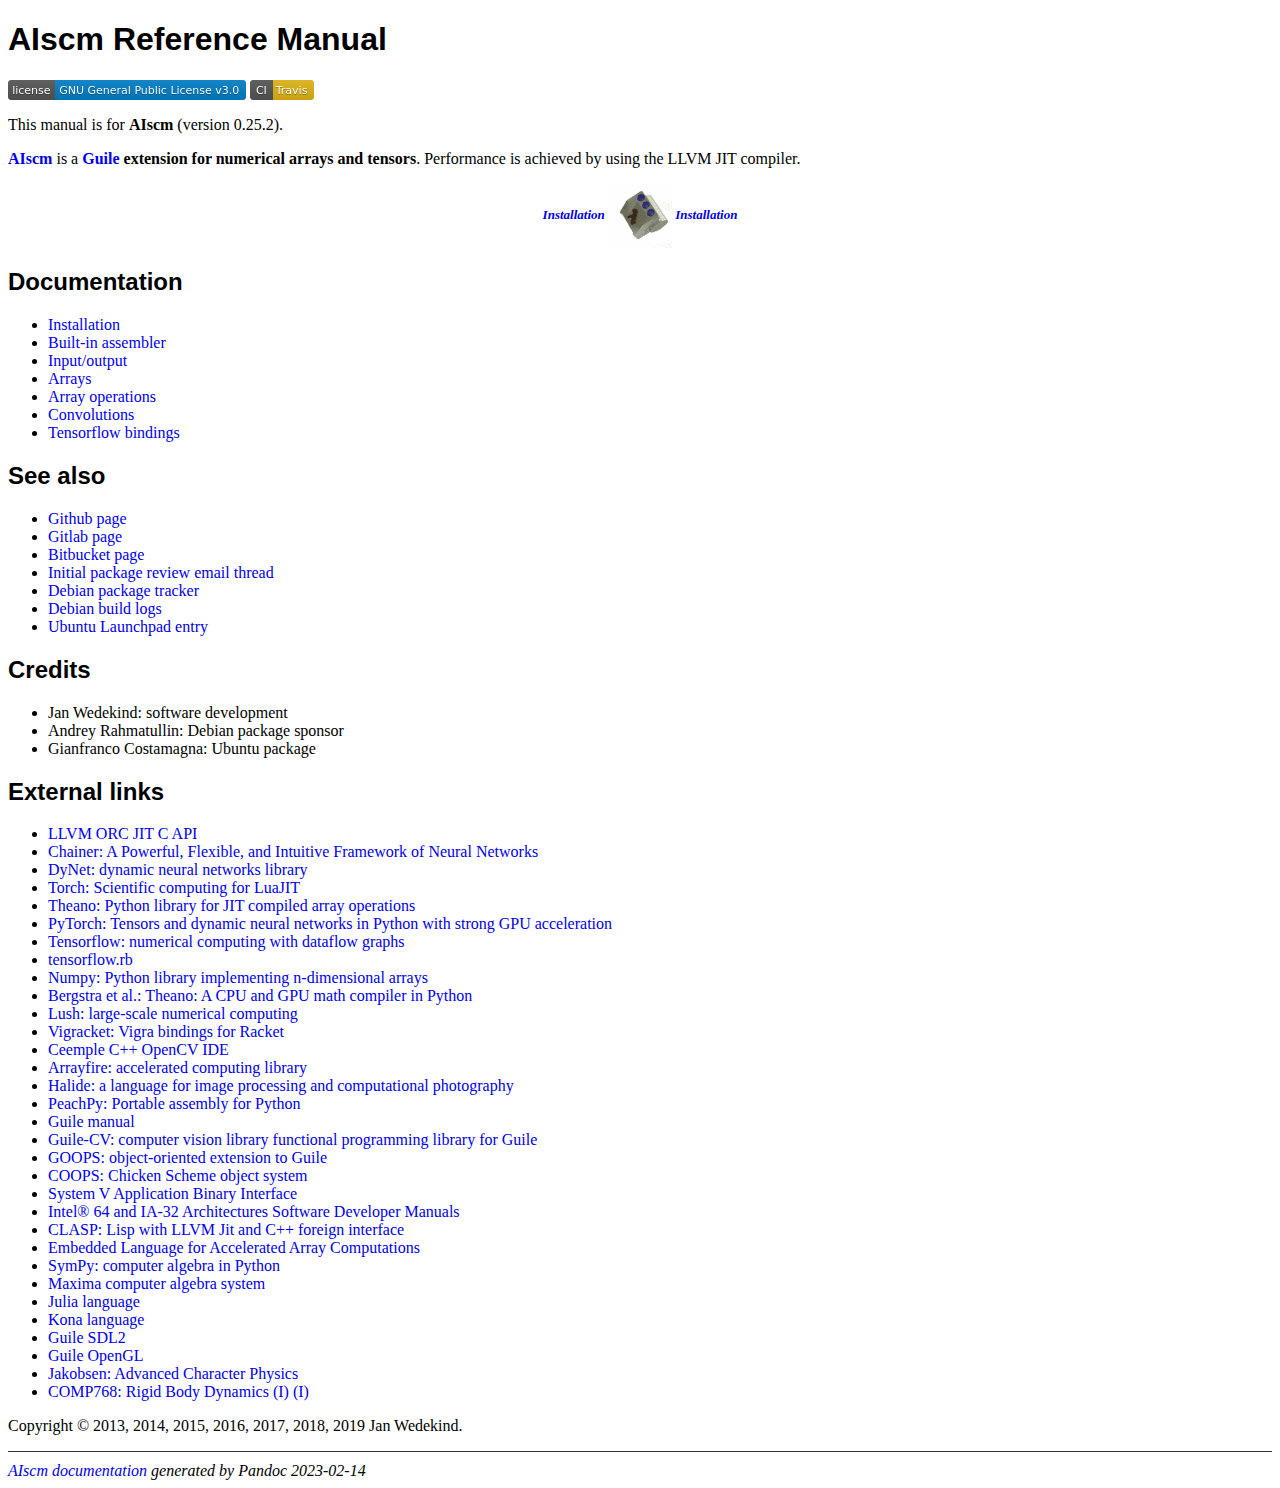
<file: index.html>
<!DOCTYPE html>
<html lang="en">
<head>
  <meta charset="utf-8">
  <meta name="generator" content="pandoc">
  <meta name="viewport" content="width=device-width, initial-scale=1.0, user-scalable=yes">
  <meta name="author" content="Jan Wedekind">
  <meta name="dcterms.date" content="2023-02-14">
  <title>AIscm – Guile extension for numerical arrays and tensors</title>
  <style type="text/css">code{white-space: pre;}</style>
  <link rel="stylesheet" href="buttondown.css">
</head>
<body>
<h1 id="aiscm-reference-manual">AIscm Reference Manual</h1>
<p><a href="https://www.gnu.org/copyleft/gpl.html"><img src="gplv3.png"
alt="GPLv3" /></a> <a href="https://travis-ci.com/wedesoft/aiscm"><img
src="travis.png" alt="Travis CI" /></a></p>
<p>This manual is for <strong>AIscm</strong> (version 0.25.2).</p>
<p><a href="http://wedesoft.github.io/aiscm/"
title="AIscm"><strong>AIscm</strong></a> is a <strong><a
href="http://www.gnu.org/software/guile/"
title="Guile programming language">Guile</a> extension for numerical
arrays and tensors</strong>. Performance is achieved by using the LLVM
JIT compiler.</p>
<div class="figure">
<p>
<a href="installation.html" title="Installation"><strong>Installation</strong>
<img src="aiscm.gif" alt=""/> <strong>Installation</strong></a>
</p>
</div>
<h2 id="documentation">Documentation</h2>
<ul>
<li><a href="installation.html"
title="Installation">Installation</a></li>
<li><a href="assembler.html" title="Built-in assembler">Built-in
assembler</a></li>
<li><a href="io.html" title="Input/output">Input/output</a></li>
<li><a href="array.html" title="Arrays">Arrays</a></li>
<li><a href="operation.html" title="Array operations">Array
operations</a></li>
<li><a href="convolution.html"
title="Convolutions">Convolutions</a></li>
<li><a href="tensorflow.html" title="Tensorflow bindings">Tensorflow
bindings</a></li>
</ul>
<h2 id="see-also">See also</h2>
<ul>
<li><a href="https://github.com/wedesoft/aiscm">Github page</a></li>
<li><a href="https://gitlab.com/wedesoft/aiscm">Gitlab page</a></li>
<li><a href="https://bitbucket.org/wedesoft/aiscm">Bitbucket
page</a></li>
<li><a
href="https://bugs.debian.org/cgi-bin/bugreport.cgi?bug=837167">Initial
package review email thread</a></li>
<li><a href="https://tracker.debian.org/pkg/aiscm">Debian package
tracker</a></li>
<li><a
href="https://buildd.debian.org/status/package.php?p=aiscm&amp;suite=sid">Debian
build logs</a></li>
<li><a href="https://launchpad.net/ubuntu/+source/aiscm/">Ubuntu
Launchpad entry</a></li>
</ul>
<h2 id="credits">Credits</h2>
<ul>
<li>Jan Wedekind: software development</li>
<li>Andrey Rahmatullin: Debian package sponsor</li>
<li>Gianfranco Costamagna: Ubuntu package</li>
</ul>
<h2 id="external-links">External links</h2>
<ul>
<li><a
href="https://www.doof.me.uk/2017/05/11/using-orc-with-llvms-c-api/">LLVM
ORC JIT C API</a></li>
<li><a href="http://chainer.org/">Chainer: A Powerful, Flexible, and
Intuitive Framework of Neural Networks</a></li>
<li><a href="https://github.com/clab/dynet">DyNet: dynamic neural
networks library</a></li>
<li><a href="http://torch.ch/">Torch: Scientific computing for
LuaJIT</a></li>
<li><a href="http://deeplearning.net/software/theano/">Theano: Python
library for JIT compiled array operations</a></li>
<li><a href="http://pytorch.org/">PyTorch: Tensors and dynamic neural
networks in Python with strong GPU acceleration</a></li>
<li><a href="https://www.tensorflow.org/">Tensorflow: numerical
computing with dataflow graphs</a></li>
<li><a
href="https://github.com/somaticio/tensorflow.rb">tensorflow.rb</a></li>
<li><a href="http://www.numpy.org/">Numpy: Python library implementing
n-dimensional arrays</a></li>
<li><a
href="http://www.iro.umontreal.ca/~lisa/pointeurs/theano_scipy2010.pdf">Bergstra
et al.: Theano: A CPU and GPU math compiler in Python</a></li>
<li><a href="http://lush.sourceforge.net/">Lush: large-scale numerical
computing</a></li>
<li><a href="https://github.com/BSeppke/vigracket">Vigracket: Vigra
bindings for Racket</a></li>
<li><a href="http://www.ceemple.com/">Ceemple C++ OpenCV IDE</a></li>
<li><a href="http://arrayfire.com/">Arrayfire: accelerated computing
library</a></li>
<li><a href="http://halide-lang.org/">Halide: a language for image
processing and computational photography</a></li>
<li><a href="https://github.com/Maratyszcza/PeachPy">PeachPy: Portable
assembly for Python</a></li>
<li><a href="http://www.gnu.org/software/guile/manual/">Guile
manual</a></li>
<li><a href="https://www.gnu.org/software/guile-cv/">Guile-CV: computer
vision library functional programming library for Guile</a></li>
<li><a href="https://www.gnu.org/software/goops/">GOOPS: object-oriented
extension to Guile</a></li>
<li><a href="http://wiki.call-cc.org/eggref/4/coops">COOPS: Chicken
Scheme object system</a></li>
<li><a href="http://www.x86-64.org/documentation/abi.pdf">System V
Application Binary Interface</a></li>
<li><a
href="http://www.intel.com/content/www/us/en/processors/architectures-software-developer-manuals.html">Intel®
64 and IA-32 Architectures Software Developer Manuals</a></li>
<li><a href="https://github.com/drmeister/clasp">CLASP: Lisp with LLVM
Jit and C++ foreign interface</a></li>
<li><a href="https://github.com/AccelerateHS/accelerate">Embedded
Language for Accelerated Array Computations</a></li>
<li><a href="http://www.sympy.org/">SymPy: computer algebra in
Python</a></li>
<li><a href="http://maxima.sourceforge.net/">Maxima computer algebra
system</a></li>
<li><a href="https://julialang.org/">Julia language</a></li>
<li><a href="https://github.com/kevinlawler/kona">Kona language</a></li>
<li><a href="https://dthompson.us/projects/guile-sdl2.html">Guile
SDL2</a></li>
<li><a href="https://github.com/guildhall/guile-opengl">Guile
OpenGL</a></li>
<li><a
href="http://www.cs.cmu.edu/afs/cs/academic/class/15462-s13/www/lec_slides/Jakobsen.pdf">Jakobsen:
Advanced Character Physics</a></li>
<li><a
href="http://www.cs.unc.edu/~lin/COMP768-F07/LEC/rbd1.pdf">COMP768:
Rigid Body Dynamics (I)</a> <a
href="http://www.cs.unc.edu/~lin/COMP768-F07/LEC/rbd2.pdf">(I)</a></li>
</ul>
<p>Copyright © 2013, 2014, 2015, 2016, 2017, 2018, 2019 Jan
Wedekind.</p>
<hr/><em><a href="http://wedesoft.github.io/aiscm/">AIscm documentation</a> generated by Pandoc 2023-02-14</em>
</body>
</html>
</file>
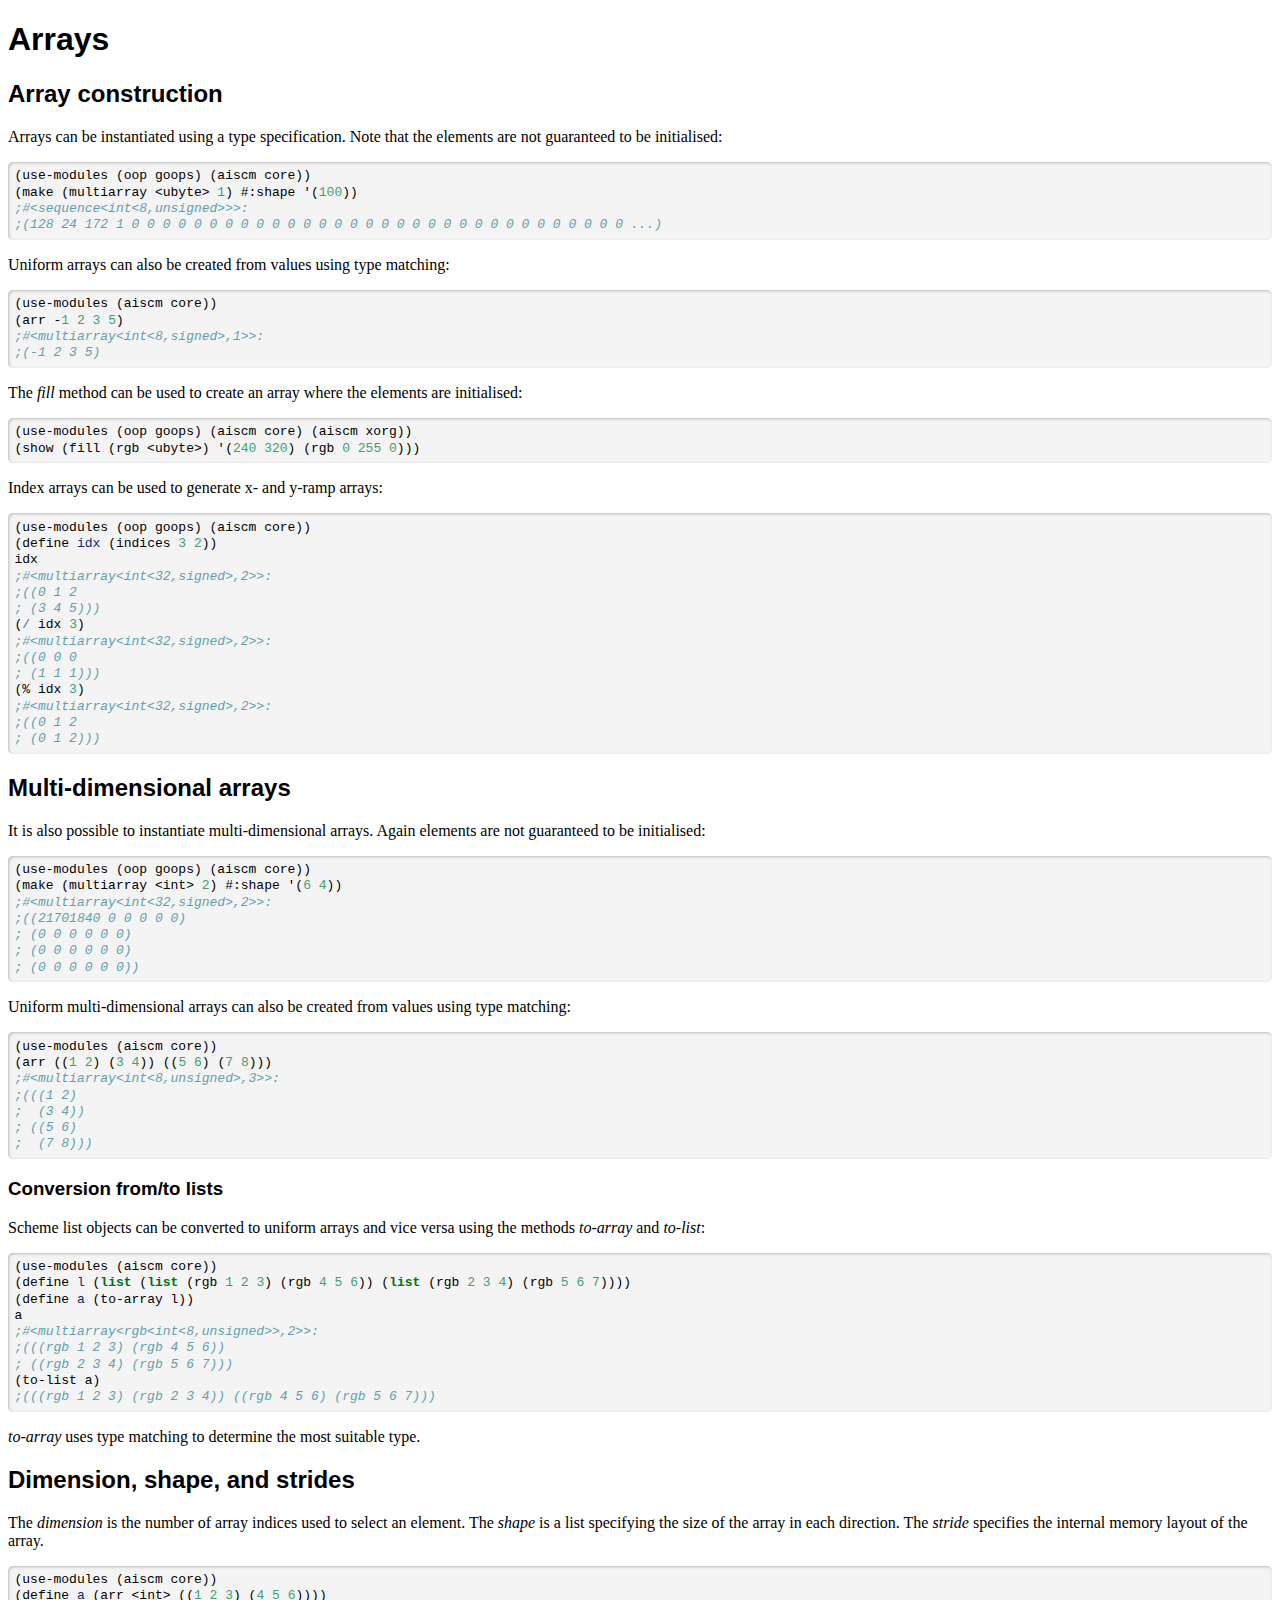
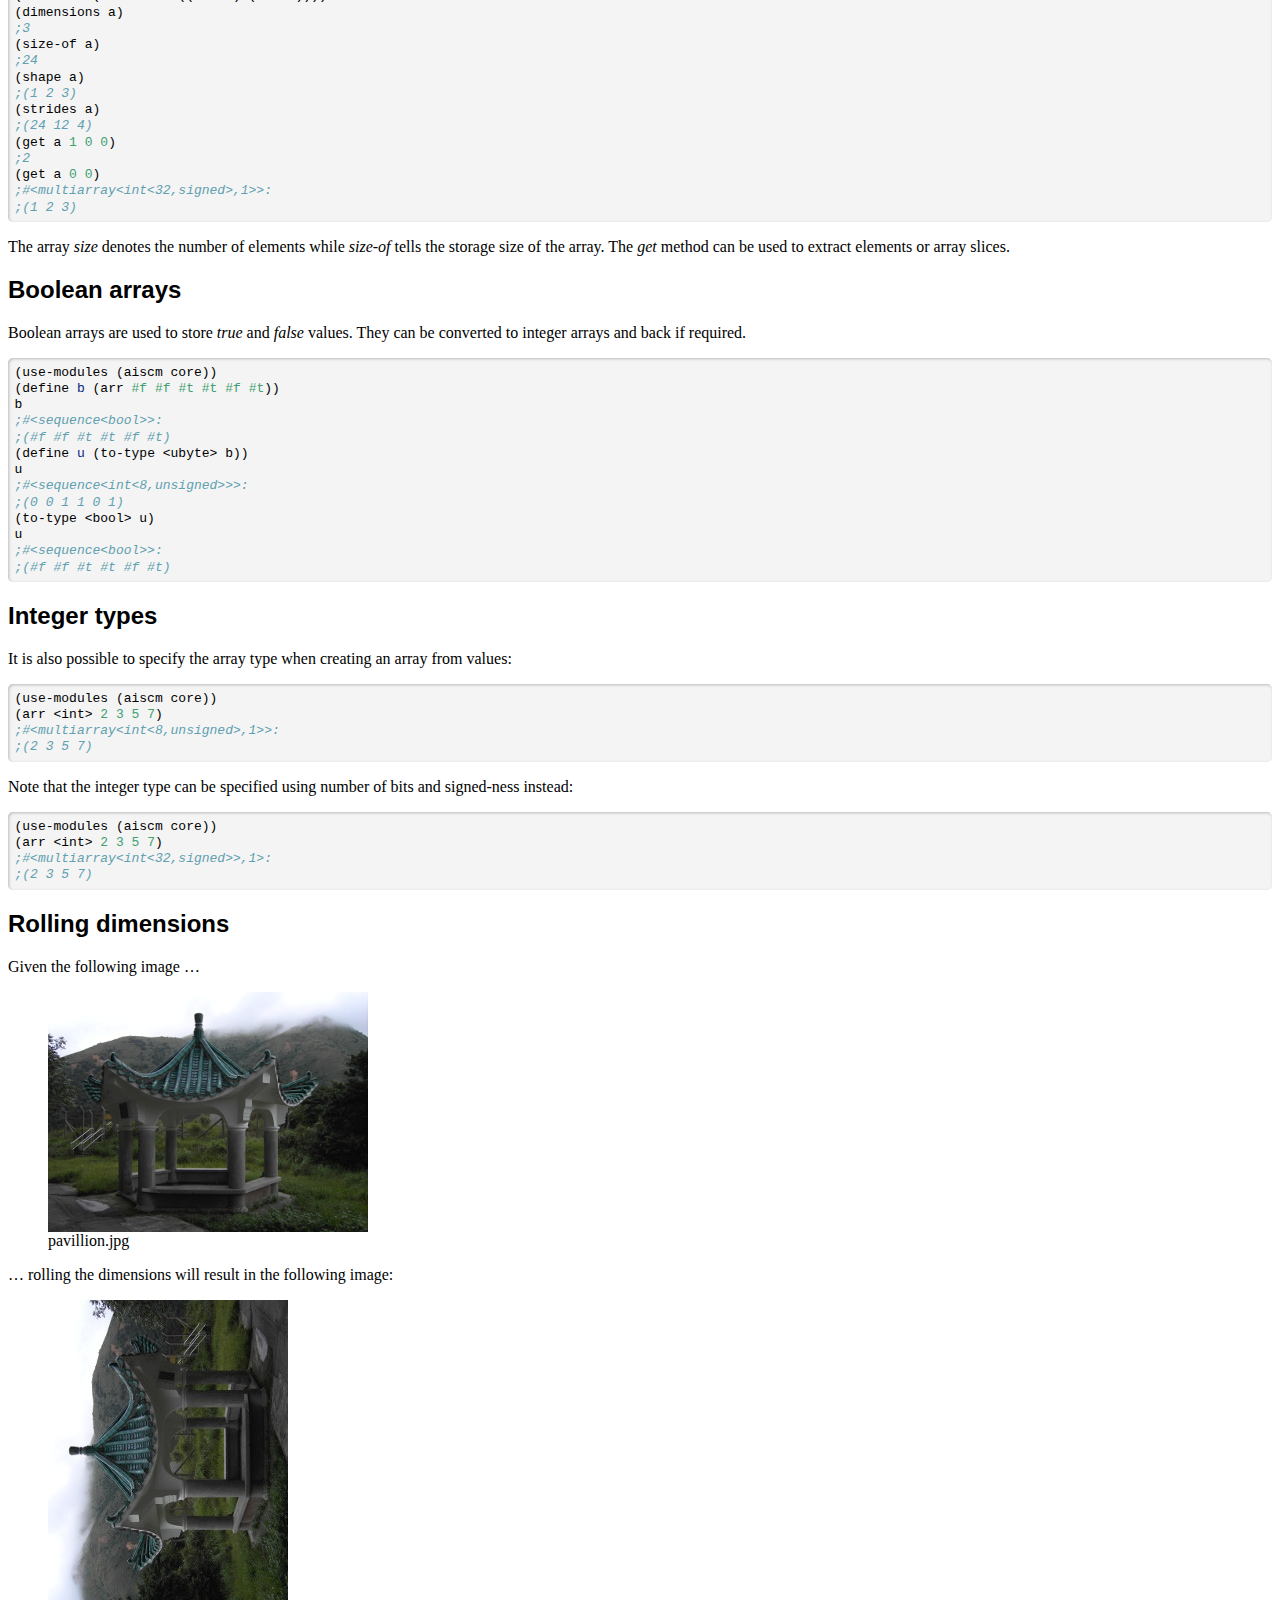
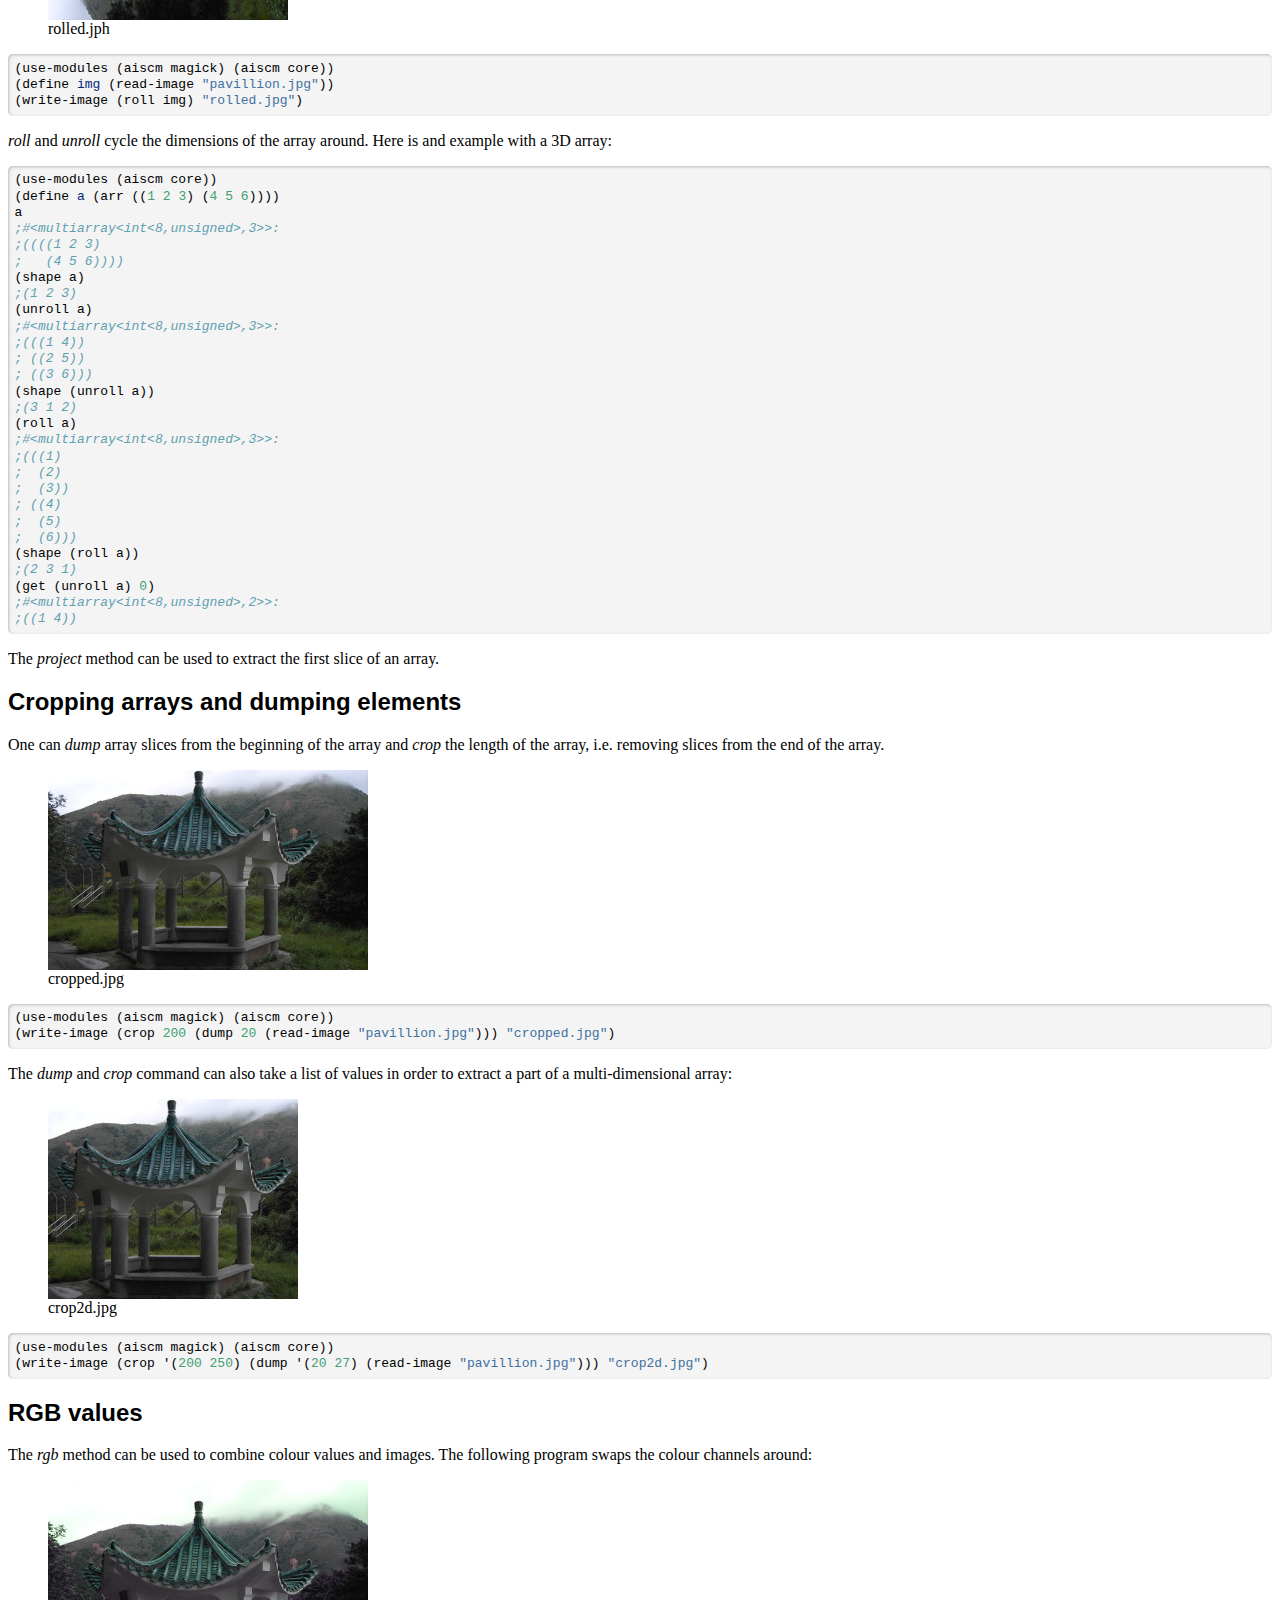
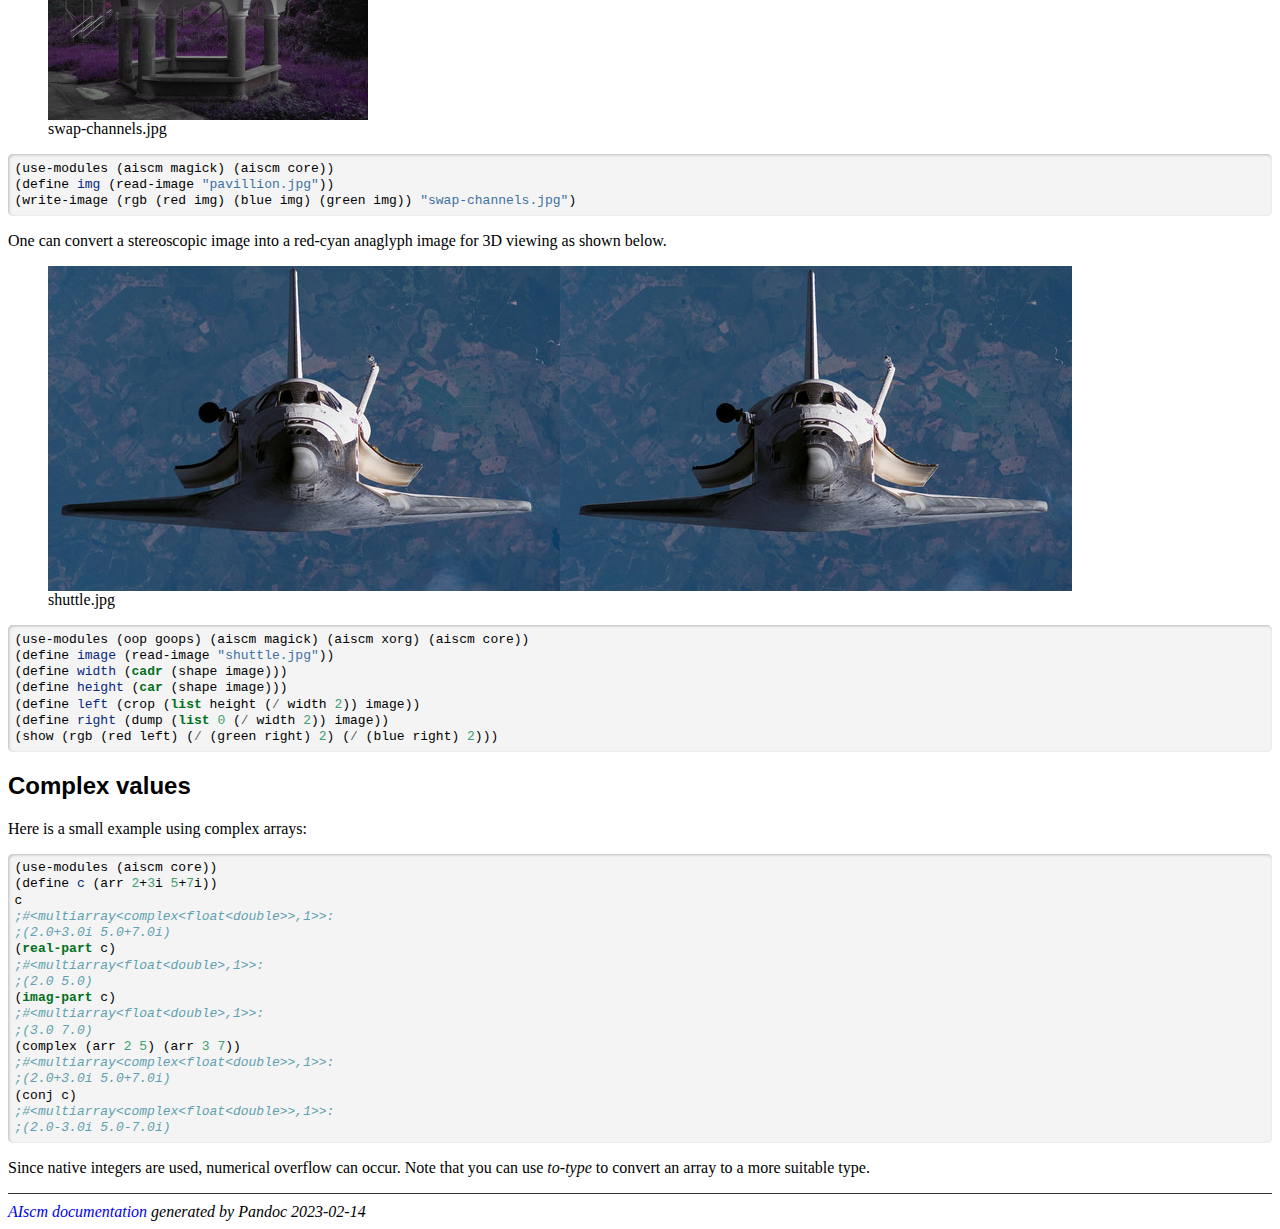
<file: array.html>
<!DOCTYPE html>
<html lang="en">
<head>
  <meta charset="utf-8">
  <meta name="generator" content="pandoc">
  <meta name="viewport" content="width=device-width, initial-scale=1.0, user-scalable=yes">
  <meta name="author" content="Jan Wedekind">
  <meta name="dcterms.date" content="2023-02-14">
  <title>AIscm – Guile extension for numerical arrays and tensors</title>
  <style type="text/css">code{white-space: pre;}</style>
  <style type="text/css">
pre > code.sourceCode { white-space: pre; position: relative; }
pre > code.sourceCode > span { display: inline-block; line-height: 1.25; }
pre > code.sourceCode > span:empty { height: 1.2em; }
.sourceCode { overflow: visible; }
code.sourceCode > span { color: inherit; text-decoration: inherit; }
div.sourceCode { margin: 1em 0; }
pre.sourceCode { margin: 0; }
@media screen {
div.sourceCode { overflow: auto; }
}
@media print {
pre > code.sourceCode { white-space: pre-wrap; }
pre > code.sourceCode > span { text-indent: -5em; padding-left: 5em; }
}
pre.numberSource code
  { counter-reset: source-line 0; }
pre.numberSource code > span
  { position: relative; left: -4em; counter-increment: source-line; }
pre.numberSource code > span > a:first-child::before
  { content: counter(source-line);
    position: relative; left: -1em; text-align: right; vertical-align: baseline;
    border: none; display: inline-block;
    -webkit-touch-callout: none; -webkit-user-select: none;
    -khtml-user-select: none; -moz-user-select: none;
    -ms-user-select: none; user-select: none;
    padding: 0 4px; width: 4em;
    color: #aaaaaa;
  }
pre.numberSource { margin-left: 3em; border-left: 1px solid #aaaaaa;  padding-left: 4px; }
div.sourceCode
  {   }
@media screen {
pre > code.sourceCode > span > a:first-child::before { text-decoration: underline; }
}
code span.al { color: #ff0000; font-weight: bold; } /* Alert */
code span.an { color: #60a0b0; font-weight: bold; font-style: italic; } /* Annotation */
code span.at { color: #7d9029; } /* Attribute */
code span.bn { color: #40a070; } /* BaseN */
code span.bu { color: #008000; } /* BuiltIn */
code span.cf { color: #007020; font-weight: bold; } /* ControlFlow */
code span.ch { color: #4070a0; } /* Char */
code span.cn { color: #880000; } /* Constant */
code span.co { color: #60a0b0; font-style: italic; } /* Comment */
code span.cv { color: #60a0b0; font-weight: bold; font-style: italic; } /* CommentVar */
code span.do { color: #ba2121; font-style: italic; } /* Documentation */
code span.dt { color: #902000; } /* DataType */
code span.dv { color: #40a070; } /* DecVal */
code span.er { color: #ff0000; font-weight: bold; } /* Error */
code span.ex { } /* Extension */
code span.fl { color: #40a070; } /* Float */
code span.fu { color: #06287e; } /* Function */
code span.im { color: #008000; font-weight: bold; } /* Import */
code span.in { color: #60a0b0; font-weight: bold; font-style: italic; } /* Information */
code span.kw { color: #007020; font-weight: bold; } /* Keyword */
code span.op { color: #666666; } /* Operator */
code span.ot { color: #007020; } /* Other */
code span.pp { color: #bc7a00; } /* Preprocessor */
code span.sc { color: #4070a0; } /* SpecialChar */
code span.ss { color: #bb6688; } /* SpecialString */
code span.st { color: #4070a0; } /* String */
code span.va { color: #19177c; } /* Variable */
code span.vs { color: #4070a0; } /* VerbatimString */
code span.wa { color: #60a0b0; font-weight: bold; font-style: italic; } /* Warning */
  </style>
  <link rel="stylesheet" href="buttondown.css">
</head>
<body>
<h1 id="arrays">Arrays</h1>
<h2 id="array-construction">Array construction</h2>
<p>Arrays can be instantiated using a type specification. Note that the
elements are not guaranteed to be initialised:</p>
<div class="sourceCode" id="cb1"><pre
class="sourceCode scheme"><code class="sourceCode scheme"><span id="cb1-1"><a href="#cb1-1" aria-hidden="true" tabindex="-1"></a>(use-modules (oop goops) (aiscm core))</span>
<span id="cb1-2"><a href="#cb1-2" aria-hidden="true" tabindex="-1"></a>(make (multiarray &lt;ubyte&gt; <span class="dv">1</span>) #:shape &#39;(<span class="dv">100</span>))</span>
<span id="cb1-3"><a href="#cb1-3" aria-hidden="true" tabindex="-1"></a><span class="co">;#&lt;sequence&lt;int&lt;8,unsigned&gt;&gt;&gt;:</span></span>
<span id="cb1-4"><a href="#cb1-4" aria-hidden="true" tabindex="-1"></a><span class="co">;(128 24 172 1 0 0 0 0 0 0 0 0 0 0 0 0 0 0 0 0 0 0 0 0 0 0 0 0 0 0 0 0 0 0 0 0 ...)</span></span></code></pre></div>
<p>Uniform arrays can also be created from values using type
matching:</p>
<div class="sourceCode" id="cb2"><pre
class="sourceCode scheme"><code class="sourceCode scheme"><span id="cb2-1"><a href="#cb2-1" aria-hidden="true" tabindex="-1"></a>(use-modules (aiscm core))</span>
<span id="cb2-2"><a href="#cb2-2" aria-hidden="true" tabindex="-1"></a>(arr -<span class="dv">1</span> <span class="dv">2</span> <span class="dv">3</span> <span class="dv">5</span>)</span>
<span id="cb2-3"><a href="#cb2-3" aria-hidden="true" tabindex="-1"></a><span class="co">;#&lt;multiarray&lt;int&lt;8,signed&gt;,1&gt;&gt;:</span></span>
<span id="cb2-4"><a href="#cb2-4" aria-hidden="true" tabindex="-1"></a><span class="co">;(-1 2 3 5)</span></span></code></pre></div>
<p>The <em>fill</em> method can be used to create an array where the
elements are initialised:</p>
<div class="sourceCode" id="cb3"><pre
class="sourceCode scheme"><code class="sourceCode scheme"><span id="cb3-1"><a href="#cb3-1" aria-hidden="true" tabindex="-1"></a>(use-modules (oop goops) (aiscm core) (aiscm xorg))</span>
<span id="cb3-2"><a href="#cb3-2" aria-hidden="true" tabindex="-1"></a>(show (fill (rgb &lt;ubyte&gt;) &#39;(<span class="dv">240</span> <span class="dv">320</span>) (rgb <span class="dv">0</span> <span class="dv">255</span> <span class="dv">0</span>)))</span></code></pre></div>
<p>Index arrays can be used to generate x- and y-ramp arrays:</p>
<div class="sourceCode" id="cb4"><pre
class="sourceCode scheme"><code class="sourceCode scheme"><span id="cb4-1"><a href="#cb4-1" aria-hidden="true" tabindex="-1"></a>(use-modules (oop goops) (aiscm core))</span>
<span id="cb4-2"><a href="#cb4-2" aria-hidden="true" tabindex="-1"></a>(<span class="ex">define</span><span class="fu"> idx </span>(indices <span class="dv">3</span> <span class="dv">2</span>))</span>
<span id="cb4-3"><a href="#cb4-3" aria-hidden="true" tabindex="-1"></a>idx</span>
<span id="cb4-4"><a href="#cb4-4" aria-hidden="true" tabindex="-1"></a><span class="co">;#&lt;multiarray&lt;int&lt;32,signed&gt;,2&gt;&gt;:</span></span>
<span id="cb4-5"><a href="#cb4-5" aria-hidden="true" tabindex="-1"></a><span class="co">;((0 1 2</span></span>
<span id="cb4-6"><a href="#cb4-6" aria-hidden="true" tabindex="-1"></a><span class="co">; (3 4 5)))</span></span>
<span id="cb4-7"><a href="#cb4-7" aria-hidden="true" tabindex="-1"></a>(<span class="op">/</span> idx <span class="dv">3</span>)</span>
<span id="cb4-8"><a href="#cb4-8" aria-hidden="true" tabindex="-1"></a><span class="co">;#&lt;multiarray&lt;int&lt;32,signed&gt;,2&gt;&gt;:</span></span>
<span id="cb4-9"><a href="#cb4-9" aria-hidden="true" tabindex="-1"></a><span class="co">;((0 0 0</span></span>
<span id="cb4-10"><a href="#cb4-10" aria-hidden="true" tabindex="-1"></a><span class="co">; (1 1 1)))</span></span>
<span id="cb4-11"><a href="#cb4-11" aria-hidden="true" tabindex="-1"></a>(% idx <span class="dv">3</span>)</span>
<span id="cb4-12"><a href="#cb4-12" aria-hidden="true" tabindex="-1"></a><span class="co">;#&lt;multiarray&lt;int&lt;32,signed&gt;,2&gt;&gt;:</span></span>
<span id="cb4-13"><a href="#cb4-13" aria-hidden="true" tabindex="-1"></a><span class="co">;((0 1 2</span></span>
<span id="cb4-14"><a href="#cb4-14" aria-hidden="true" tabindex="-1"></a><span class="co">; (0 1 2)))</span></span></code></pre></div>
<h2 id="multi-dimensional-arrays">Multi-dimensional arrays</h2>
<p>It is also possible to instantiate multi-dimensional arrays. Again
elements are not guaranteed to be initialised:</p>
<div class="sourceCode" id="cb5"><pre
class="sourceCode scheme"><code class="sourceCode scheme"><span id="cb5-1"><a href="#cb5-1" aria-hidden="true" tabindex="-1"></a>(use-modules (oop goops) (aiscm core))</span>
<span id="cb5-2"><a href="#cb5-2" aria-hidden="true" tabindex="-1"></a>(make (multiarray &lt;int&gt; <span class="dv">2</span>) #:shape &#39;(<span class="dv">6</span> <span class="dv">4</span>))</span>
<span id="cb5-3"><a href="#cb5-3" aria-hidden="true" tabindex="-1"></a><span class="co">;#&lt;multiarray&lt;int&lt;32,signed&gt;,2&gt;&gt;:</span></span>
<span id="cb5-4"><a href="#cb5-4" aria-hidden="true" tabindex="-1"></a><span class="co">;((21701840 0 0 0 0 0)</span></span>
<span id="cb5-5"><a href="#cb5-5" aria-hidden="true" tabindex="-1"></a><span class="co">; (0 0 0 0 0 0)</span></span>
<span id="cb5-6"><a href="#cb5-6" aria-hidden="true" tabindex="-1"></a><span class="co">; (0 0 0 0 0 0)</span></span>
<span id="cb5-7"><a href="#cb5-7" aria-hidden="true" tabindex="-1"></a><span class="co">; (0 0 0 0 0 0))</span></span></code></pre></div>
<p>Uniform multi-dimensional arrays can also be created from values
using type matching:</p>
<div class="sourceCode" id="cb6"><pre
class="sourceCode scheme"><code class="sourceCode scheme"><span id="cb6-1"><a href="#cb6-1" aria-hidden="true" tabindex="-1"></a>(use-modules (aiscm core))</span>
<span id="cb6-2"><a href="#cb6-2" aria-hidden="true" tabindex="-1"></a>(arr ((<span class="dv">1</span> <span class="dv">2</span>) (<span class="dv">3</span> <span class="dv">4</span>)) ((<span class="dv">5</span> <span class="dv">6</span>) (<span class="dv">7</span> <span class="dv">8</span>)))</span>
<span id="cb6-3"><a href="#cb6-3" aria-hidden="true" tabindex="-1"></a><span class="co">;#&lt;multiarray&lt;int&lt;8,unsigned&gt;,3&gt;&gt;:</span></span>
<span id="cb6-4"><a href="#cb6-4" aria-hidden="true" tabindex="-1"></a><span class="co">;(((1 2)</span></span>
<span id="cb6-5"><a href="#cb6-5" aria-hidden="true" tabindex="-1"></a><span class="co">;  (3 4))</span></span>
<span id="cb6-6"><a href="#cb6-6" aria-hidden="true" tabindex="-1"></a><span class="co">; ((5 6)</span></span>
<span id="cb6-7"><a href="#cb6-7" aria-hidden="true" tabindex="-1"></a><span class="co">;  (7 8)))</span></span></code></pre></div>
<h3 id="conversion-fromto-lists">Conversion from/to lists</h3>
<p>Scheme list objects can be converted to uniform arrays and vice versa
using the methods <em>to-array</em> and <em>to-list</em>:</p>
<div class="sourceCode" id="cb7"><pre
class="sourceCode scheme"><code class="sourceCode scheme"><span id="cb7-1"><a href="#cb7-1" aria-hidden="true" tabindex="-1"></a>(use-modules (aiscm core))</span>
<span id="cb7-2"><a href="#cb7-2" aria-hidden="true" tabindex="-1"></a>(<span class="ex">define</span><span class="fu"> l </span>(<span class="kw">list</span> (<span class="kw">list</span> (rgb <span class="dv">1</span> <span class="dv">2</span> <span class="dv">3</span>) (rgb <span class="dv">4</span> <span class="dv">5</span> <span class="dv">6</span>)) (<span class="kw">list</span> (rgb <span class="dv">2</span> <span class="dv">3</span> <span class="dv">4</span>) (rgb <span class="dv">5</span> <span class="dv">6</span> <span class="dv">7</span>))))</span>
<span id="cb7-3"><a href="#cb7-3" aria-hidden="true" tabindex="-1"></a>(<span class="ex">define</span><span class="fu"> a </span>(to-array l))</span>
<span id="cb7-4"><a href="#cb7-4" aria-hidden="true" tabindex="-1"></a>a</span>
<span id="cb7-5"><a href="#cb7-5" aria-hidden="true" tabindex="-1"></a><span class="co">;#&lt;multiarray&lt;rgb&lt;int&lt;8,unsigned&gt;&gt;,2&gt;&gt;:</span></span>
<span id="cb7-6"><a href="#cb7-6" aria-hidden="true" tabindex="-1"></a><span class="co">;(((rgb 1 2 3) (rgb 4 5 6))</span></span>
<span id="cb7-7"><a href="#cb7-7" aria-hidden="true" tabindex="-1"></a><span class="co">; ((rgb 2 3 4) (rgb 5 6 7)))</span></span>
<span id="cb7-8"><a href="#cb7-8" aria-hidden="true" tabindex="-1"></a>(to-list a)</span>
<span id="cb7-9"><a href="#cb7-9" aria-hidden="true" tabindex="-1"></a><span class="co">;(((rgb 1 2 3) (rgb 2 3 4)) ((rgb 4 5 6) (rgb 5 6 7)))</span></span></code></pre></div>
<p><em>to-array</em> uses type matching to determine the most suitable
type.</p>
<h2 id="dimension-shape-and-strides">Dimension, shape, and strides</h2>
<p>The <em>dimension</em> is the number of array indices used to select
an element. The <em>shape</em> is a list specifying the size of the
array in each direction. The <em>stride</em> specifies the internal
memory layout of the array.</p>
<div class="sourceCode" id="cb8"><pre
class="sourceCode scheme"><code class="sourceCode scheme"><span id="cb8-1"><a href="#cb8-1" aria-hidden="true" tabindex="-1"></a>(use-modules (aiscm core))</span>
<span id="cb8-2"><a href="#cb8-2" aria-hidden="true" tabindex="-1"></a>(<span class="ex">define</span><span class="fu"> a </span>(arr &lt;int&gt; ((<span class="dv">1</span> <span class="dv">2</span> <span class="dv">3</span>) (<span class="dv">4</span> <span class="dv">5</span> <span class="dv">6</span>))))</span>
<span id="cb8-3"><a href="#cb8-3" aria-hidden="true" tabindex="-1"></a>(dimensions a)</span>
<span id="cb8-4"><a href="#cb8-4" aria-hidden="true" tabindex="-1"></a><span class="co">;3</span></span>
<span id="cb8-5"><a href="#cb8-5" aria-hidden="true" tabindex="-1"></a>(size-of a)</span>
<span id="cb8-6"><a href="#cb8-6" aria-hidden="true" tabindex="-1"></a><span class="co">;24</span></span>
<span id="cb8-7"><a href="#cb8-7" aria-hidden="true" tabindex="-1"></a>(shape a)</span>
<span id="cb8-8"><a href="#cb8-8" aria-hidden="true" tabindex="-1"></a><span class="co">;(1 2 3)</span></span>
<span id="cb8-9"><a href="#cb8-9" aria-hidden="true" tabindex="-1"></a>(strides a)</span>
<span id="cb8-10"><a href="#cb8-10" aria-hidden="true" tabindex="-1"></a><span class="co">;(24 12 4)</span></span>
<span id="cb8-11"><a href="#cb8-11" aria-hidden="true" tabindex="-1"></a>(get a <span class="dv">1</span> <span class="dv">0</span> <span class="dv">0</span>)</span>
<span id="cb8-12"><a href="#cb8-12" aria-hidden="true" tabindex="-1"></a><span class="co">;2</span></span>
<span id="cb8-13"><a href="#cb8-13" aria-hidden="true" tabindex="-1"></a>(get a <span class="dv">0</span> <span class="dv">0</span>)</span>
<span id="cb8-14"><a href="#cb8-14" aria-hidden="true" tabindex="-1"></a><span class="co">;#&lt;multiarray&lt;int&lt;32,signed&gt;,1&gt;&gt;:</span></span>
<span id="cb8-15"><a href="#cb8-15" aria-hidden="true" tabindex="-1"></a><span class="co">;(1 2 3)</span></span></code></pre></div>
<p>The array <em>size</em> denotes the number of elements while
<em>size-of</em> tells the storage size of the array. The <em>get</em>
method can be used to extract elements or array slices.</p>
<h2 id="boolean-arrays">Boolean arrays</h2>
<p>Boolean arrays are used to store <em>true</em> and <em>false</em>
values. They can be converted to integer arrays and back if
required.</p>
<div class="sourceCode" id="cb9"><pre
class="sourceCode scheme"><code class="sourceCode scheme"><span id="cb9-1"><a href="#cb9-1" aria-hidden="true" tabindex="-1"></a>(use-modules (aiscm core))</span>
<span id="cb9-2"><a href="#cb9-2" aria-hidden="true" tabindex="-1"></a>(<span class="ex">define</span><span class="fu"> b </span>(arr <span class="dv">#f</span> <span class="dv">#f</span> <span class="dv">#t</span> <span class="dv">#t</span> <span class="dv">#f</span> <span class="dv">#t</span>))</span>
<span id="cb9-3"><a href="#cb9-3" aria-hidden="true" tabindex="-1"></a>b</span>
<span id="cb9-4"><a href="#cb9-4" aria-hidden="true" tabindex="-1"></a><span class="co">;#&lt;sequence&lt;bool&gt;&gt;:</span></span>
<span id="cb9-5"><a href="#cb9-5" aria-hidden="true" tabindex="-1"></a><span class="co">;(#f #f #t #t #f #t)</span></span>
<span id="cb9-6"><a href="#cb9-6" aria-hidden="true" tabindex="-1"></a>(<span class="ex">define</span><span class="fu"> u </span>(to-type &lt;ubyte&gt; b))</span>
<span id="cb9-7"><a href="#cb9-7" aria-hidden="true" tabindex="-1"></a>u</span>
<span id="cb9-8"><a href="#cb9-8" aria-hidden="true" tabindex="-1"></a><span class="co">;#&lt;sequence&lt;int&lt;8,unsigned&gt;&gt;&gt;:</span></span>
<span id="cb9-9"><a href="#cb9-9" aria-hidden="true" tabindex="-1"></a><span class="co">;(0 0 1 1 0 1)</span></span>
<span id="cb9-10"><a href="#cb9-10" aria-hidden="true" tabindex="-1"></a>(to-type &lt;bool&gt; u)</span>
<span id="cb9-11"><a href="#cb9-11" aria-hidden="true" tabindex="-1"></a>u</span>
<span id="cb9-12"><a href="#cb9-12" aria-hidden="true" tabindex="-1"></a><span class="co">;#&lt;sequence&lt;bool&gt;&gt;:</span></span>
<span id="cb9-13"><a href="#cb9-13" aria-hidden="true" tabindex="-1"></a><span class="co">;(#f #f #t #t #f #t)</span></span></code></pre></div>
<h2 id="integer-types">Integer types</h2>
<p>It is also possible to specify the array type when creating an array
from values:</p>
<div class="sourceCode" id="cb10"><pre
class="sourceCode scheme"><code class="sourceCode scheme"><span id="cb10-1"><a href="#cb10-1" aria-hidden="true" tabindex="-1"></a>(use-modules (aiscm core))</span>
<span id="cb10-2"><a href="#cb10-2" aria-hidden="true" tabindex="-1"></a>(arr &lt;int&gt; <span class="dv">2</span> <span class="dv">3</span> <span class="dv">5</span> <span class="dv">7</span>)</span>
<span id="cb10-3"><a href="#cb10-3" aria-hidden="true" tabindex="-1"></a><span class="co">;#&lt;multiarray&lt;int&lt;8,unsigned&gt;,1&gt;&gt;:</span></span>
<span id="cb10-4"><a href="#cb10-4" aria-hidden="true" tabindex="-1"></a><span class="co">;(2 3 5 7)</span></span></code></pre></div>
<p>Note that the integer type can be specified using number of bits and
signed-ness instead:</p>
<div class="sourceCode" id="cb11"><pre
class="sourceCode scheme"><code class="sourceCode scheme"><span id="cb11-1"><a href="#cb11-1" aria-hidden="true" tabindex="-1"></a>(use-modules (aiscm core))</span>
<span id="cb11-2"><a href="#cb11-2" aria-hidden="true" tabindex="-1"></a>(arr &lt;int&gt; <span class="dv">2</span> <span class="dv">3</span> <span class="dv">5</span> <span class="dv">7</span>)</span>
<span id="cb11-3"><a href="#cb11-3" aria-hidden="true" tabindex="-1"></a><span class="co">;#&lt;multiarray&lt;int&lt;32,signed&gt;&gt;,1&gt;:</span></span>
<span id="cb11-4"><a href="#cb11-4" aria-hidden="true" tabindex="-1"></a><span class="co">;(2 3 5 7)</span></span></code></pre></div>
<h2 id="rolling-dimensions">Rolling dimensions</h2>
<p>Given the following image …</p>
<figure>
<img src="pavillion.jpg" title="Test input image" alt="pavillion.jpg" />
<figcaption aria-hidden="true">pavillion.jpg</figcaption>
</figure>
<p>… rolling the dimensions will result in the following image:</p>
<figure>
<img src="rolled.jpg" title="Dimension rolled" alt="rolled.jph" />
<figcaption aria-hidden="true">rolled.jph</figcaption>
</figure>
<div class="sourceCode" id="cb12"><pre
class="sourceCode scheme"><code class="sourceCode scheme"><span id="cb12-1"><a href="#cb12-1" aria-hidden="true" tabindex="-1"></a>(use-modules (aiscm magick) (aiscm core))</span>
<span id="cb12-2"><a href="#cb12-2" aria-hidden="true" tabindex="-1"></a>(<span class="ex">define</span><span class="fu"> img </span>(read-image <span class="st">&quot;pavillion.jpg&quot;</span>))</span>
<span id="cb12-3"><a href="#cb12-3" aria-hidden="true" tabindex="-1"></a>(write-image (roll img) <span class="st">&quot;rolled.jpg&quot;</span>)</span></code></pre></div>
<p><em>roll</em> and <em>unroll</em> cycle the dimensions of the array
around. Here is and example with a 3D array:</p>
<div class="sourceCode" id="cb13"><pre
class="sourceCode scheme"><code class="sourceCode scheme"><span id="cb13-1"><a href="#cb13-1" aria-hidden="true" tabindex="-1"></a>(use-modules (aiscm core))</span>
<span id="cb13-2"><a href="#cb13-2" aria-hidden="true" tabindex="-1"></a>(<span class="ex">define</span><span class="fu"> a </span>(arr ((<span class="dv">1</span> <span class="dv">2</span> <span class="dv">3</span>) (<span class="dv">4</span> <span class="dv">5</span> <span class="dv">6</span>))))</span>
<span id="cb13-3"><a href="#cb13-3" aria-hidden="true" tabindex="-1"></a>a</span>
<span id="cb13-4"><a href="#cb13-4" aria-hidden="true" tabindex="-1"></a><span class="co">;#&lt;multiarray&lt;int&lt;8,unsigned&gt;,3&gt;&gt;:</span></span>
<span id="cb13-5"><a href="#cb13-5" aria-hidden="true" tabindex="-1"></a><span class="co">;((((1 2 3)</span></span>
<span id="cb13-6"><a href="#cb13-6" aria-hidden="true" tabindex="-1"></a><span class="co">;   (4 5 6))))</span></span>
<span id="cb13-7"><a href="#cb13-7" aria-hidden="true" tabindex="-1"></a>(shape a)</span>
<span id="cb13-8"><a href="#cb13-8" aria-hidden="true" tabindex="-1"></a><span class="co">;(1 2 3)</span></span>
<span id="cb13-9"><a href="#cb13-9" aria-hidden="true" tabindex="-1"></a>(unroll a)</span>
<span id="cb13-10"><a href="#cb13-10" aria-hidden="true" tabindex="-1"></a><span class="co">;#&lt;multiarray&lt;int&lt;8,unsigned&gt;,3&gt;&gt;:</span></span>
<span id="cb13-11"><a href="#cb13-11" aria-hidden="true" tabindex="-1"></a><span class="co">;(((1 4))</span></span>
<span id="cb13-12"><a href="#cb13-12" aria-hidden="true" tabindex="-1"></a><span class="co">; ((2 5))</span></span>
<span id="cb13-13"><a href="#cb13-13" aria-hidden="true" tabindex="-1"></a><span class="co">; ((3 6)))</span></span>
<span id="cb13-14"><a href="#cb13-14" aria-hidden="true" tabindex="-1"></a>(shape (unroll a))</span>
<span id="cb13-15"><a href="#cb13-15" aria-hidden="true" tabindex="-1"></a><span class="co">;(3 1 2)</span></span>
<span id="cb13-16"><a href="#cb13-16" aria-hidden="true" tabindex="-1"></a>(roll a)</span>
<span id="cb13-17"><a href="#cb13-17" aria-hidden="true" tabindex="-1"></a><span class="co">;#&lt;multiarray&lt;int&lt;8,unsigned&gt;,3&gt;&gt;:</span></span>
<span id="cb13-18"><a href="#cb13-18" aria-hidden="true" tabindex="-1"></a><span class="co">;(((1)</span></span>
<span id="cb13-19"><a href="#cb13-19" aria-hidden="true" tabindex="-1"></a><span class="co">;  (2)</span></span>
<span id="cb13-20"><a href="#cb13-20" aria-hidden="true" tabindex="-1"></a><span class="co">;  (3))</span></span>
<span id="cb13-21"><a href="#cb13-21" aria-hidden="true" tabindex="-1"></a><span class="co">; ((4)</span></span>
<span id="cb13-22"><a href="#cb13-22" aria-hidden="true" tabindex="-1"></a><span class="co">;  (5)</span></span>
<span id="cb13-23"><a href="#cb13-23" aria-hidden="true" tabindex="-1"></a><span class="co">;  (6)))</span></span>
<span id="cb13-24"><a href="#cb13-24" aria-hidden="true" tabindex="-1"></a>(shape (roll a))</span>
<span id="cb13-25"><a href="#cb13-25" aria-hidden="true" tabindex="-1"></a><span class="co">;(2 3 1)</span></span>
<span id="cb13-26"><a href="#cb13-26" aria-hidden="true" tabindex="-1"></a>(get (unroll a) <span class="dv">0</span>)</span>
<span id="cb13-27"><a href="#cb13-27" aria-hidden="true" tabindex="-1"></a><span class="co">;#&lt;multiarray&lt;int&lt;8,unsigned&gt;,2&gt;&gt;:</span></span>
<span id="cb13-28"><a href="#cb13-28" aria-hidden="true" tabindex="-1"></a><span class="co">;((1 4))</span></span></code></pre></div>
<p>The <em>project</em> method can be used to extract the first slice of
an array.</p>
<h2 id="cropping-arrays-and-dumping-elements">Cropping arrays and
dumping elements</h2>
<p>One can <em>dump</em> array slices from the beginning of the array
and <em>crop</em> the length of the array, i.e. removing slices from the
end of the array.</p>
<figure>
<img src="cropped.jpg" title="Cropped image" alt="cropped.jpg" />
<figcaption aria-hidden="true">cropped.jpg</figcaption>
</figure>
<div class="sourceCode" id="cb14"><pre
class="sourceCode scheme"><code class="sourceCode scheme"><span id="cb14-1"><a href="#cb14-1" aria-hidden="true" tabindex="-1"></a>(use-modules (aiscm magick) (aiscm core))</span>
<span id="cb14-2"><a href="#cb14-2" aria-hidden="true" tabindex="-1"></a>(write-image (crop <span class="dv">200</span> (dump <span class="dv">20</span> (read-image <span class="st">&quot;pavillion.jpg&quot;</span>))) <span class="st">&quot;cropped.jpg&quot;</span>)</span></code></pre></div>
<p>The <em>dump</em> and <em>crop</em> command can also take a list of
values in order to extract a part of a multi-dimensional array:</p>
<figure>
<img src="crop2d.jpg" title="2d cropped image" alt="crop2d.jpg" />
<figcaption aria-hidden="true">crop2d.jpg</figcaption>
</figure>
<div class="sourceCode" id="cb15"><pre
class="sourceCode scheme"><code class="sourceCode scheme"><span id="cb15-1"><a href="#cb15-1" aria-hidden="true" tabindex="-1"></a>(use-modules (aiscm magick) (aiscm core))</span>
<span id="cb15-2"><a href="#cb15-2" aria-hidden="true" tabindex="-1"></a>(write-image (crop &#39;(<span class="dv">200</span> <span class="dv">250</span>) (dump &#39;(<span class="dv">20</span> <span class="dv">27</span>) (read-image <span class="st">&quot;pavillion.jpg&quot;</span>))) <span class="st">&quot;crop2d.jpg&quot;</span>)</span></code></pre></div>
<h2 id="rgb-values">RGB values</h2>
<p>The <em>rgb</em> method can be used to combine colour values and
images. The following program swaps the colour channels around:</p>
<figure>
<img src="swap-channels.jpg" title="Image with colour channels swapped"
alt="swap-channels.jpg" />
<figcaption aria-hidden="true">swap-channels.jpg</figcaption>
</figure>
<div class="sourceCode" id="cb16"><pre
class="sourceCode scheme"><code class="sourceCode scheme"><span id="cb16-1"><a href="#cb16-1" aria-hidden="true" tabindex="-1"></a>(use-modules (aiscm magick) (aiscm core))</span>
<span id="cb16-2"><a href="#cb16-2" aria-hidden="true" tabindex="-1"></a>(<span class="ex">define</span><span class="fu"> img </span>(read-image <span class="st">&quot;pavillion.jpg&quot;</span>))</span>
<span id="cb16-3"><a href="#cb16-3" aria-hidden="true" tabindex="-1"></a>(write-image (rgb (red img) (blue img) (green img)) <span class="st">&quot;swap-channels.jpg&quot;</span>)</span></code></pre></div>
<p>One can convert a stereoscopic image into a red-cyan anaglyph image
for 3D viewing as shown below.</p>
<figure>
<img src="shuttle.jpg" title="Space shuttle stereoscopic image"
alt="shuttle.jpg" />
<figcaption aria-hidden="true">shuttle.jpg</figcaption>
</figure>
<div class="sourceCode" id="cb17"><pre
class="sourceCode scheme"><code class="sourceCode scheme"><span id="cb17-1"><a href="#cb17-1" aria-hidden="true" tabindex="-1"></a>(use-modules (oop goops) (aiscm magick) (aiscm xorg) (aiscm core))</span>
<span id="cb17-2"><a href="#cb17-2" aria-hidden="true" tabindex="-1"></a>(<span class="ex">define</span><span class="fu"> image </span>(read-image <span class="st">&quot;shuttle.jpg&quot;</span>))</span>
<span id="cb17-3"><a href="#cb17-3" aria-hidden="true" tabindex="-1"></a>(<span class="ex">define</span><span class="fu"> width </span>(<span class="kw">cadr</span> (shape image)))</span>
<span id="cb17-4"><a href="#cb17-4" aria-hidden="true" tabindex="-1"></a>(<span class="ex">define</span><span class="fu"> height </span>(<span class="kw">car</span> (shape image)))</span>
<span id="cb17-5"><a href="#cb17-5" aria-hidden="true" tabindex="-1"></a>(<span class="ex">define</span><span class="fu"> left </span>(crop (<span class="kw">list</span> height (<span class="op">/</span> width <span class="dv">2</span>)) image))</span>
<span id="cb17-6"><a href="#cb17-6" aria-hidden="true" tabindex="-1"></a>(<span class="ex">define</span><span class="fu"> right </span>(dump (<span class="kw">list</span> <span class="dv">0</span> (<span class="op">/</span> width <span class="dv">2</span>)) image))</span>
<span id="cb17-7"><a href="#cb17-7" aria-hidden="true" tabindex="-1"></a>(show (rgb (red left) (<span class="op">/</span> (green right) <span class="dv">2</span>) (<span class="op">/</span> (blue right) <span class="dv">2</span>)))</span></code></pre></div>
<h2 id="complex-values">Complex values</h2>
<p>Here is a small example using complex arrays:</p>
<div class="sourceCode" id="cb18"><pre
class="sourceCode scheme"><code class="sourceCode scheme"><span id="cb18-1"><a href="#cb18-1" aria-hidden="true" tabindex="-1"></a>(use-modules (aiscm core))</span>
<span id="cb18-2"><a href="#cb18-2" aria-hidden="true" tabindex="-1"></a>(<span class="ex">define</span><span class="fu"> c </span>(arr <span class="dv">2</span>+<span class="dv">3</span>i <span class="dv">5</span>+<span class="dv">7</span>i))</span>
<span id="cb18-3"><a href="#cb18-3" aria-hidden="true" tabindex="-1"></a>c</span>
<span id="cb18-4"><a href="#cb18-4" aria-hidden="true" tabindex="-1"></a><span class="co">;#&lt;multiarray&lt;complex&lt;float&lt;double&gt;&gt;,1&gt;&gt;:</span></span>
<span id="cb18-5"><a href="#cb18-5" aria-hidden="true" tabindex="-1"></a><span class="co">;(2.0+3.0i 5.0+7.0i)</span></span>
<span id="cb18-6"><a href="#cb18-6" aria-hidden="true" tabindex="-1"></a>(<span class="kw">real-part</span> c)</span>
<span id="cb18-7"><a href="#cb18-7" aria-hidden="true" tabindex="-1"></a><span class="co">;#&lt;multiarray&lt;float&lt;double&gt;,1&gt;&gt;:</span></span>
<span id="cb18-8"><a href="#cb18-8" aria-hidden="true" tabindex="-1"></a><span class="co">;(2.0 5.0)</span></span>
<span id="cb18-9"><a href="#cb18-9" aria-hidden="true" tabindex="-1"></a>(<span class="kw">imag-part</span> c)</span>
<span id="cb18-10"><a href="#cb18-10" aria-hidden="true" tabindex="-1"></a><span class="co">;#&lt;multiarray&lt;float&lt;double&gt;,1&gt;&gt;:</span></span>
<span id="cb18-11"><a href="#cb18-11" aria-hidden="true" tabindex="-1"></a><span class="co">;(3.0 7.0)</span></span>
<span id="cb18-12"><a href="#cb18-12" aria-hidden="true" tabindex="-1"></a>(complex (arr <span class="dv">2</span> <span class="dv">5</span>) (arr <span class="dv">3</span> <span class="dv">7</span>))</span>
<span id="cb18-13"><a href="#cb18-13" aria-hidden="true" tabindex="-1"></a><span class="co">;#&lt;multiarray&lt;complex&lt;float&lt;double&gt;&gt;,1&gt;&gt;:</span></span>
<span id="cb18-14"><a href="#cb18-14" aria-hidden="true" tabindex="-1"></a><span class="co">;(2.0+3.0i 5.0+7.0i)</span></span>
<span id="cb18-15"><a href="#cb18-15" aria-hidden="true" tabindex="-1"></a>(conj c)</span>
<span id="cb18-16"><a href="#cb18-16" aria-hidden="true" tabindex="-1"></a><span class="co">;#&lt;multiarray&lt;complex&lt;float&lt;double&gt;&gt;,1&gt;&gt;:</span></span>
<span id="cb18-17"><a href="#cb18-17" aria-hidden="true" tabindex="-1"></a><span class="co">;(2.0-3.0i 5.0-7.0i)</span></span></code></pre></div>
<p>Since native integers are used, numerical overflow can occur. Note
that you can use <em>to-type</em> to convert an array to a more suitable
type.</p>
<hr/><em><a href="http://wedesoft.github.io/aiscm/">AIscm documentation</a> generated by Pandoc 2023-02-14</em>
</body>
</html>
</file>
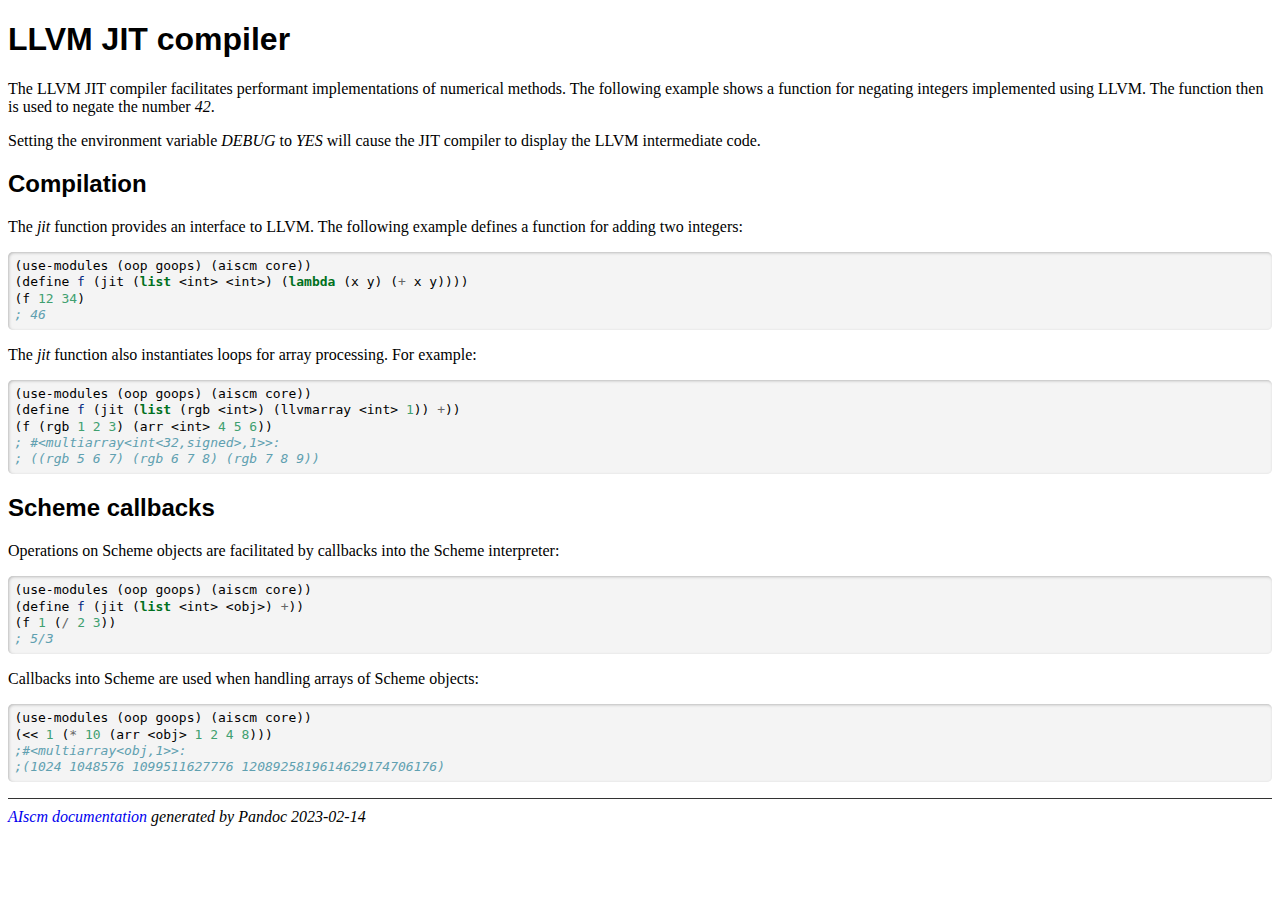
<file: assembler.html>
<!DOCTYPE html>
<html lang="en">
<head>
  <meta charset="utf-8">
  <meta name="generator" content="pandoc">
  <meta name="viewport" content="width=device-width, initial-scale=1.0, user-scalable=yes">
  <meta name="author" content="Jan Wedekind">
  <meta name="dcterms.date" content="2023-02-14">
  <title>AIscm – Guile extension for numerical arrays and tensors</title>
  <style type="text/css">code{white-space: pre;}</style>
  <style type="text/css">
pre > code.sourceCode { white-space: pre; position: relative; }
pre > code.sourceCode > span { display: inline-block; line-height: 1.25; }
pre > code.sourceCode > span:empty { height: 1.2em; }
.sourceCode { overflow: visible; }
code.sourceCode > span { color: inherit; text-decoration: inherit; }
div.sourceCode { margin: 1em 0; }
pre.sourceCode { margin: 0; }
@media screen {
div.sourceCode { overflow: auto; }
}
@media print {
pre > code.sourceCode { white-space: pre-wrap; }
pre > code.sourceCode > span { text-indent: -5em; padding-left: 5em; }
}
pre.numberSource code
  { counter-reset: source-line 0; }
pre.numberSource code > span
  { position: relative; left: -4em; counter-increment: source-line; }
pre.numberSource code > span > a:first-child::before
  { content: counter(source-line);
    position: relative; left: -1em; text-align: right; vertical-align: baseline;
    border: none; display: inline-block;
    -webkit-touch-callout: none; -webkit-user-select: none;
    -khtml-user-select: none; -moz-user-select: none;
    -ms-user-select: none; user-select: none;
    padding: 0 4px; width: 4em;
    color: #aaaaaa;
  }
pre.numberSource { margin-left: 3em; border-left: 1px solid #aaaaaa;  padding-left: 4px; }
div.sourceCode
  {   }
@media screen {
pre > code.sourceCode > span > a:first-child::before { text-decoration: underline; }
}
code span.al { color: #ff0000; font-weight: bold; } /* Alert */
code span.an { color: #60a0b0; font-weight: bold; font-style: italic; } /* Annotation */
code span.at { color: #7d9029; } /* Attribute */
code span.bn { color: #40a070; } /* BaseN */
code span.bu { color: #008000; } /* BuiltIn */
code span.cf { color: #007020; font-weight: bold; } /* ControlFlow */
code span.ch { color: #4070a0; } /* Char */
code span.cn { color: #880000; } /* Constant */
code span.co { color: #60a0b0; font-style: italic; } /* Comment */
code span.cv { color: #60a0b0; font-weight: bold; font-style: italic; } /* CommentVar */
code span.do { color: #ba2121; font-style: italic; } /* Documentation */
code span.dt { color: #902000; } /* DataType */
code span.dv { color: #40a070; } /* DecVal */
code span.er { color: #ff0000; font-weight: bold; } /* Error */
code span.ex { } /* Extension */
code span.fl { color: #40a070; } /* Float */
code span.fu { color: #06287e; } /* Function */
code span.im { color: #008000; font-weight: bold; } /* Import */
code span.in { color: #60a0b0; font-weight: bold; font-style: italic; } /* Information */
code span.kw { color: #007020; font-weight: bold; } /* Keyword */
code span.op { color: #666666; } /* Operator */
code span.ot { color: #007020; } /* Other */
code span.pp { color: #bc7a00; } /* Preprocessor */
code span.sc { color: #4070a0; } /* SpecialChar */
code span.ss { color: #bb6688; } /* SpecialString */
code span.st { color: #4070a0; } /* String */
code span.va { color: #19177c; } /* Variable */
code span.vs { color: #4070a0; } /* VerbatimString */
code span.wa { color: #60a0b0; font-weight: bold; font-style: italic; } /* Warning */
  </style>
  <link rel="stylesheet" href="buttondown.css">
</head>
<body>
<h1 id="llvm-jit-compiler">LLVM JIT compiler</h1>
<p>The LLVM JIT compiler facilitates performant implementations of
numerical methods. The following example shows a function for negating
integers implemented using LLVM. The function then is used to negate the
number <em>42</em>.</p>
<p>Setting the environment variable <em>DEBUG</em> to <em>YES</em> will
cause the JIT compiler to display the LLVM intermediate code.</p>
<h2 id="compilation">Compilation</h2>
<p>The <em>jit</em> function provides an interface to LLVM. The
following example defines a function for adding two integers:</p>
<div class="sourceCode" id="cb1"><pre
class="sourceCode scheme"><code class="sourceCode scheme"><span id="cb1-1"><a href="#cb1-1" aria-hidden="true" tabindex="-1"></a>(use-modules (oop goops) (aiscm core))</span>
<span id="cb1-2"><a href="#cb1-2" aria-hidden="true" tabindex="-1"></a>(<span class="ex">define</span><span class="fu"> f </span>(jit (<span class="kw">list</span> &lt;int&gt; &lt;int&gt;) (<span class="kw">lambda</span> (x y) (<span class="op">+</span> x y))))</span>
<span id="cb1-3"><a href="#cb1-3" aria-hidden="true" tabindex="-1"></a>(f <span class="dv">12</span> <span class="dv">34</span>)</span>
<span id="cb1-4"><a href="#cb1-4" aria-hidden="true" tabindex="-1"></a><span class="co">; 46 </span></span></code></pre></div>
<p>The <em>jit</em> function also instantiates loops for array
processing. For example:</p>
<div class="sourceCode" id="cb2"><pre
class="sourceCode scheme"><code class="sourceCode scheme"><span id="cb2-1"><a href="#cb2-1" aria-hidden="true" tabindex="-1"></a>(use-modules (oop goops) (aiscm core))</span>
<span id="cb2-2"><a href="#cb2-2" aria-hidden="true" tabindex="-1"></a>(<span class="ex">define</span><span class="fu"> f </span>(jit (<span class="kw">list</span> (rgb &lt;int&gt;) (llvmarray &lt;int&gt; <span class="dv">1</span>)) <span class="op">+</span>))</span>
<span id="cb2-3"><a href="#cb2-3" aria-hidden="true" tabindex="-1"></a>(f (rgb <span class="dv">1</span> <span class="dv">2</span> <span class="dv">3</span>) (arr &lt;int&gt; <span class="dv">4</span> <span class="dv">5</span> <span class="dv">6</span>))</span>
<span id="cb2-4"><a href="#cb2-4" aria-hidden="true" tabindex="-1"></a><span class="co">; #&lt;multiarray&lt;int&lt;32,signed&gt;,1&gt;&gt;:</span></span>
<span id="cb2-5"><a href="#cb2-5" aria-hidden="true" tabindex="-1"></a><span class="co">; ((rgb 5 6 7) (rgb 6 7 8) (rgb 7 8 9))</span></span></code></pre></div>
<h2 id="scheme-callbacks">Scheme callbacks</h2>
<p>Operations on Scheme objects are facilitated by callbacks into the
Scheme interpreter:</p>
<div class="sourceCode" id="cb3"><pre
class="sourceCode scheme"><code class="sourceCode scheme"><span id="cb3-1"><a href="#cb3-1" aria-hidden="true" tabindex="-1"></a>(use-modules (oop goops) (aiscm core))</span>
<span id="cb3-2"><a href="#cb3-2" aria-hidden="true" tabindex="-1"></a>(<span class="ex">define</span><span class="fu"> f </span>(jit (<span class="kw">list</span> &lt;int&gt; &lt;obj&gt;) <span class="op">+</span>))</span>
<span id="cb3-3"><a href="#cb3-3" aria-hidden="true" tabindex="-1"></a>(f <span class="dv">1</span> (<span class="op">/</span> <span class="dv">2</span> <span class="dv">3</span>))</span>
<span id="cb3-4"><a href="#cb3-4" aria-hidden="true" tabindex="-1"></a><span class="co">; 5/3</span></span></code></pre></div>
<p>Callbacks into Scheme are used when handling arrays of Scheme
objects:</p>
<div class="sourceCode" id="cb4"><pre
class="sourceCode scheme"><code class="sourceCode scheme"><span id="cb4-1"><a href="#cb4-1" aria-hidden="true" tabindex="-1"></a>(use-modules (oop goops) (aiscm core))</span>
<span id="cb4-2"><a href="#cb4-2" aria-hidden="true" tabindex="-1"></a>(&lt;&lt; <span class="dv">1</span> (<span class="op">*</span> <span class="dv">10</span> (arr &lt;obj&gt; <span class="dv">1</span> <span class="dv">2</span> <span class="dv">4</span> <span class="dv">8</span>)))</span>
<span id="cb4-3"><a href="#cb4-3" aria-hidden="true" tabindex="-1"></a><span class="co">;#&lt;multiarray&lt;obj,1&gt;&gt;:</span></span>
<span id="cb4-4"><a href="#cb4-4" aria-hidden="true" tabindex="-1"></a><span class="co">;(1024 1048576 1099511627776 1208925819614629174706176)</span></span></code></pre></div>
<hr/><em><a href="http://wedesoft.github.io/aiscm/">AIscm documentation</a> generated by Pandoc 2023-02-14</em>
</body>
</html>
</file>
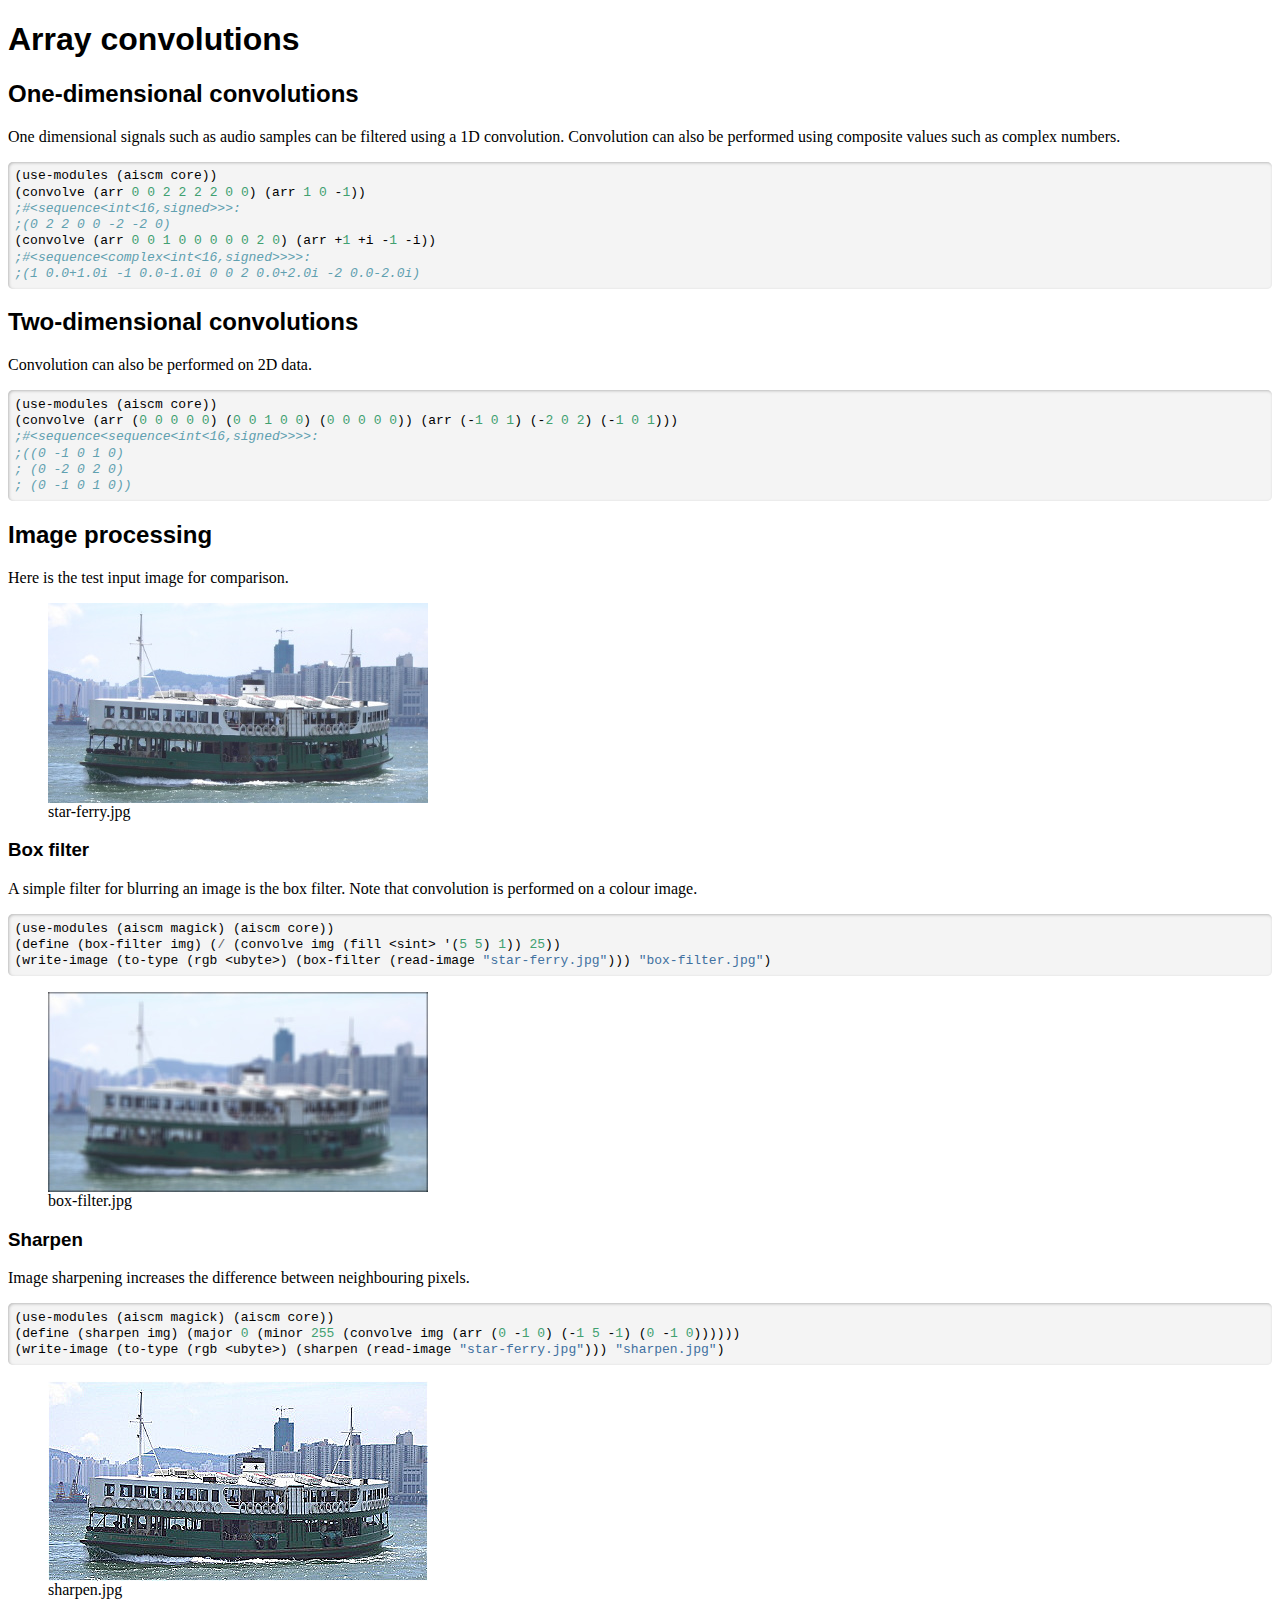
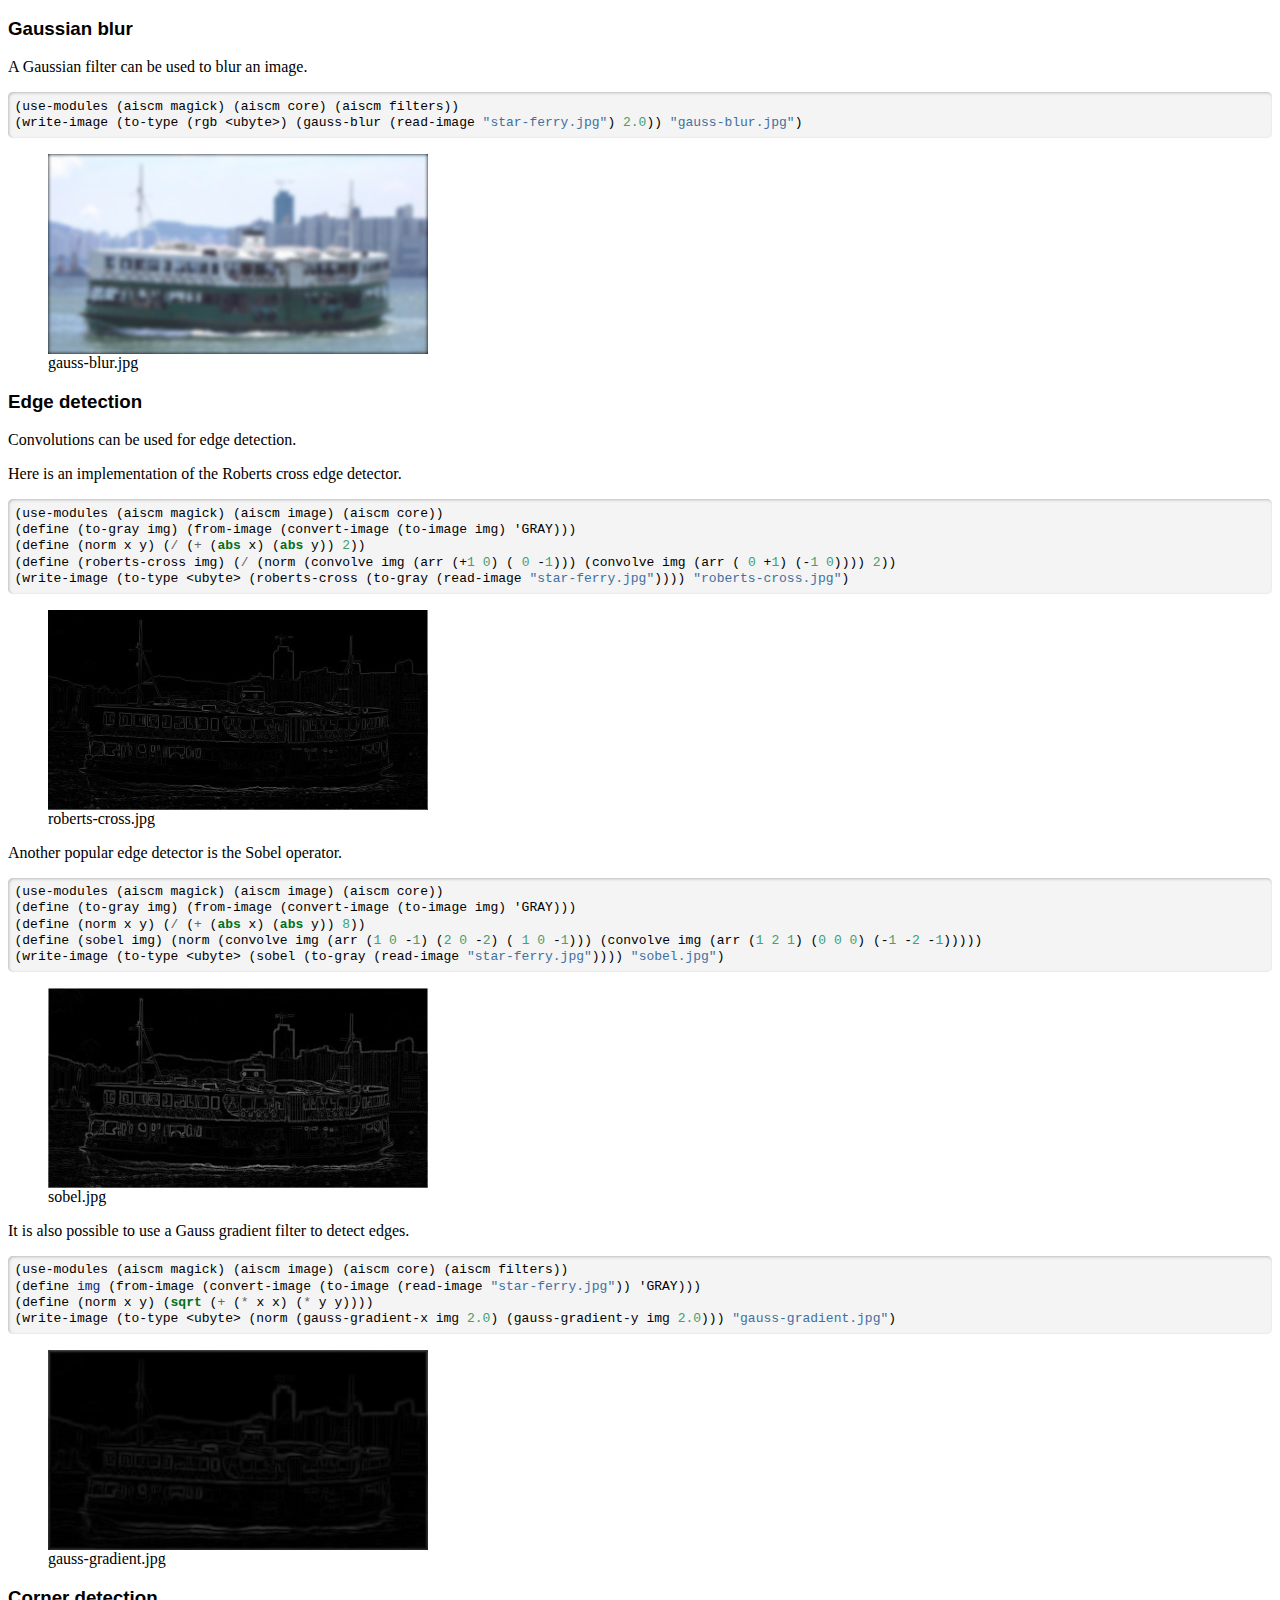
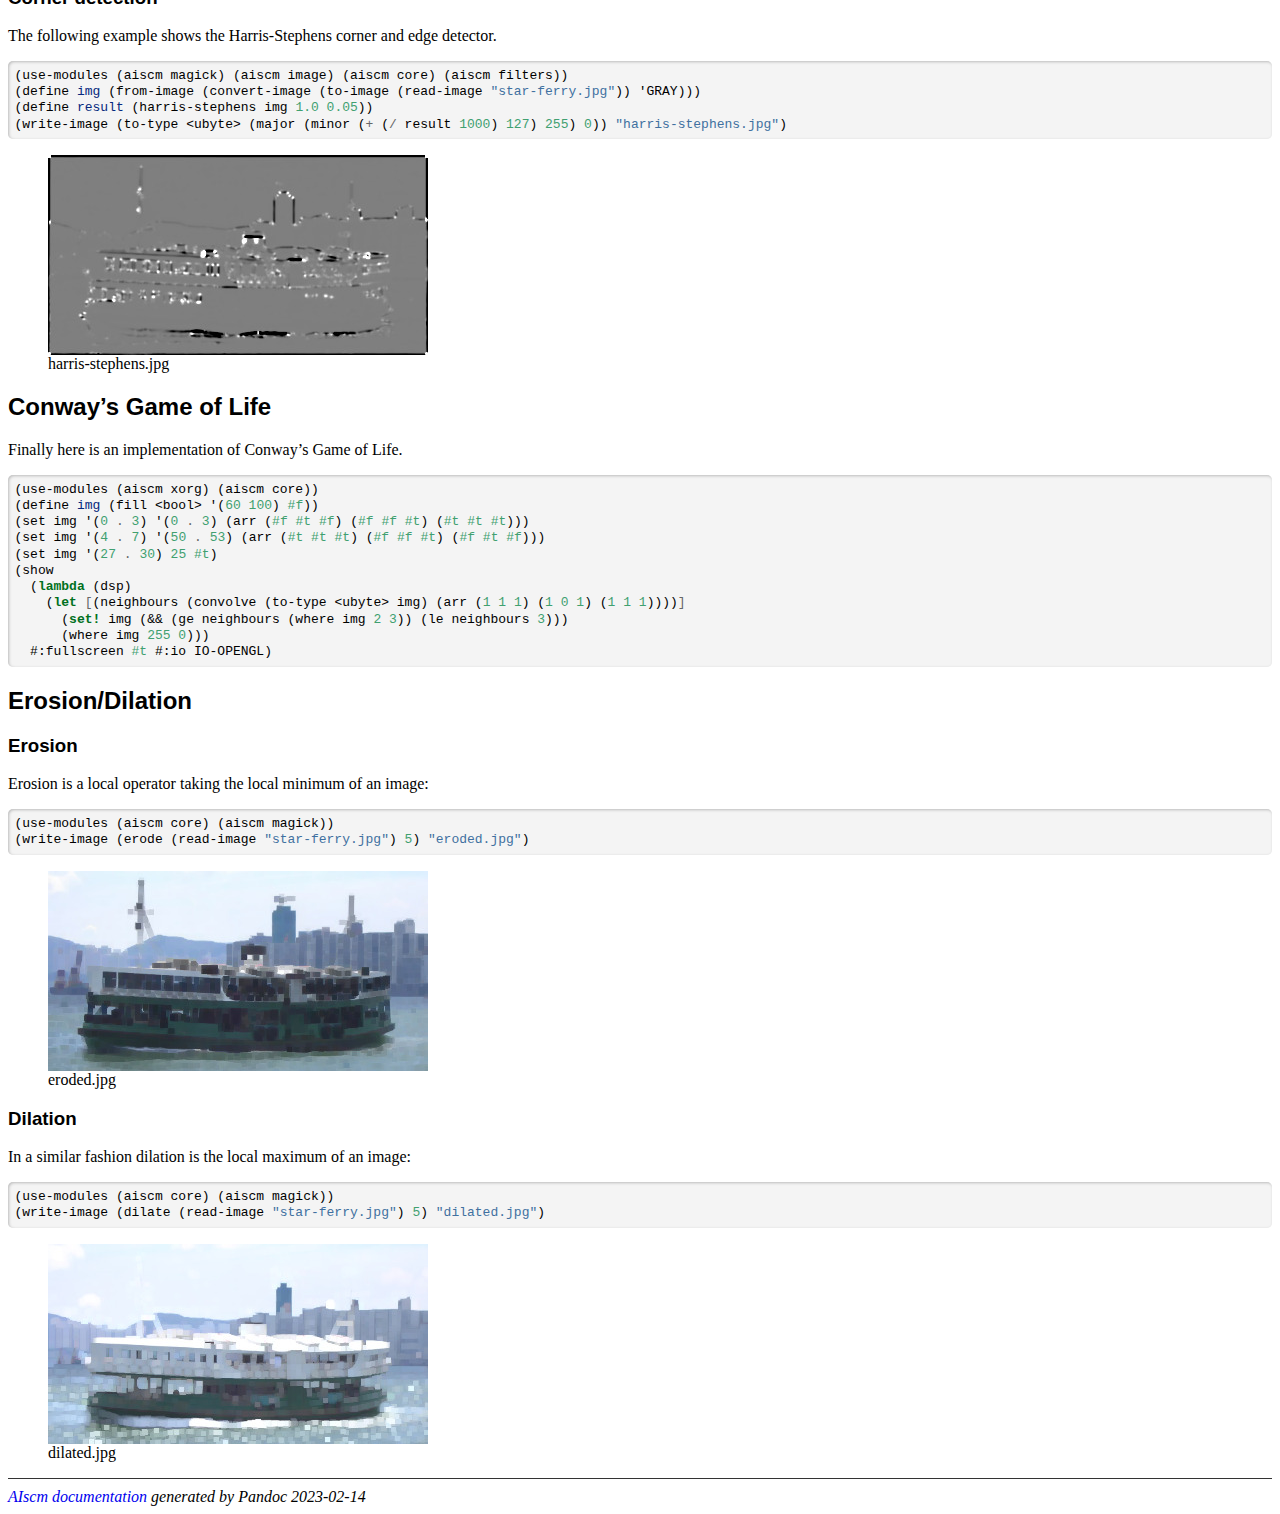
<file: convolution.html>
<!DOCTYPE html>
<html lang="en">
<head>
  <meta charset="utf-8">
  <meta name="generator" content="pandoc">
  <meta name="viewport" content="width=device-width, initial-scale=1.0, user-scalable=yes">
  <meta name="author" content="Jan Wedekind">
  <meta name="dcterms.date" content="2023-02-14">
  <title>AIscm – Guile extension for numerical arrays and tensors</title>
  <style type="text/css">code{white-space: pre;}</style>
  <style type="text/css">
pre > code.sourceCode { white-space: pre; position: relative; }
pre > code.sourceCode > span { display: inline-block; line-height: 1.25; }
pre > code.sourceCode > span:empty { height: 1.2em; }
.sourceCode { overflow: visible; }
code.sourceCode > span { color: inherit; text-decoration: inherit; }
div.sourceCode { margin: 1em 0; }
pre.sourceCode { margin: 0; }
@media screen {
div.sourceCode { overflow: auto; }
}
@media print {
pre > code.sourceCode { white-space: pre-wrap; }
pre > code.sourceCode > span { text-indent: -5em; padding-left: 5em; }
}
pre.numberSource code
  { counter-reset: source-line 0; }
pre.numberSource code > span
  { position: relative; left: -4em; counter-increment: source-line; }
pre.numberSource code > span > a:first-child::before
  { content: counter(source-line);
    position: relative; left: -1em; text-align: right; vertical-align: baseline;
    border: none; display: inline-block;
    -webkit-touch-callout: none; -webkit-user-select: none;
    -khtml-user-select: none; -moz-user-select: none;
    -ms-user-select: none; user-select: none;
    padding: 0 4px; width: 4em;
    color: #aaaaaa;
  }
pre.numberSource { margin-left: 3em; border-left: 1px solid #aaaaaa;  padding-left: 4px; }
div.sourceCode
  {   }
@media screen {
pre > code.sourceCode > span > a:first-child::before { text-decoration: underline; }
}
code span.al { color: #ff0000; font-weight: bold; } /* Alert */
code span.an { color: #60a0b0; font-weight: bold; font-style: italic; } /* Annotation */
code span.at { color: #7d9029; } /* Attribute */
code span.bn { color: #40a070; } /* BaseN */
code span.bu { color: #008000; } /* BuiltIn */
code span.cf { color: #007020; font-weight: bold; } /* ControlFlow */
code span.ch { color: #4070a0; } /* Char */
code span.cn { color: #880000; } /* Constant */
code span.co { color: #60a0b0; font-style: italic; } /* Comment */
code span.cv { color: #60a0b0; font-weight: bold; font-style: italic; } /* CommentVar */
code span.do { color: #ba2121; font-style: italic; } /* Documentation */
code span.dt { color: #902000; } /* DataType */
code span.dv { color: #40a070; } /* DecVal */
code span.er { color: #ff0000; font-weight: bold; } /* Error */
code span.ex { } /* Extension */
code span.fl { color: #40a070; } /* Float */
code span.fu { color: #06287e; } /* Function */
code span.im { color: #008000; font-weight: bold; } /* Import */
code span.in { color: #60a0b0; font-weight: bold; font-style: italic; } /* Information */
code span.kw { color: #007020; font-weight: bold; } /* Keyword */
code span.op { color: #666666; } /* Operator */
code span.ot { color: #007020; } /* Other */
code span.pp { color: #bc7a00; } /* Preprocessor */
code span.sc { color: #4070a0; } /* SpecialChar */
code span.ss { color: #bb6688; } /* SpecialString */
code span.st { color: #4070a0; } /* String */
code span.va { color: #19177c; } /* Variable */
code span.vs { color: #4070a0; } /* VerbatimString */
code span.wa { color: #60a0b0; font-weight: bold; font-style: italic; } /* Warning */
  </style>
  <link rel="stylesheet" href="buttondown.css">
</head>
<body>
<h1 id="array-convolutions">Array convolutions</h1>
<h2 id="one-dimensional-convolutions">One-dimensional convolutions</h2>
<p>One dimensional signals such as audio samples can be filtered using a
1D convolution. Convolution can also be performed using composite values
such as complex numbers.</p>
<div class="sourceCode" id="cb1"><pre
class="sourceCode scheme"><code class="sourceCode scheme"><span id="cb1-1"><a href="#cb1-1" aria-hidden="true" tabindex="-1"></a>(use-modules (aiscm core))</span>
<span id="cb1-2"><a href="#cb1-2" aria-hidden="true" tabindex="-1"></a>(convolve (arr <span class="dv">0</span> <span class="dv">0</span> <span class="dv">2</span> <span class="dv">2</span> <span class="dv">2</span> <span class="dv">2</span> <span class="dv">0</span> <span class="dv">0</span>) (arr <span class="dv">1</span> <span class="dv">0</span> -<span class="dv">1</span>))</span>
<span id="cb1-3"><a href="#cb1-3" aria-hidden="true" tabindex="-1"></a><span class="co">;#&lt;sequence&lt;int&lt;16,signed&gt;&gt;&gt;:</span></span>
<span id="cb1-4"><a href="#cb1-4" aria-hidden="true" tabindex="-1"></a><span class="co">;(0 2 2 0 0 -2 -2 0)</span></span>
<span id="cb1-5"><a href="#cb1-5" aria-hidden="true" tabindex="-1"></a>(convolve (arr <span class="dv">0</span> <span class="dv">0</span> <span class="dv">1</span> <span class="dv">0</span> <span class="dv">0</span> <span class="dv">0</span> <span class="dv">0</span> <span class="dv">0</span> <span class="dv">2</span> <span class="dv">0</span>) (arr +<span class="dv">1</span> +i -<span class="dv">1</span> -i))</span>
<span id="cb1-6"><a href="#cb1-6" aria-hidden="true" tabindex="-1"></a><span class="co">;#&lt;sequence&lt;complex&lt;int&lt;16,signed&gt;&gt;&gt;&gt;:</span></span>
<span id="cb1-7"><a href="#cb1-7" aria-hidden="true" tabindex="-1"></a><span class="co">;(1 0.0+1.0i -1 0.0-1.0i 0 0 2 0.0+2.0i -2 0.0-2.0i)</span></span></code></pre></div>
<h2 id="two-dimensional-convolutions">Two-dimensional convolutions</h2>
<p>Convolution can also be performed on 2D data.</p>
<div class="sourceCode" id="cb2"><pre
class="sourceCode scheme"><code class="sourceCode scheme"><span id="cb2-1"><a href="#cb2-1" aria-hidden="true" tabindex="-1"></a>(use-modules (aiscm core))</span>
<span id="cb2-2"><a href="#cb2-2" aria-hidden="true" tabindex="-1"></a>(convolve (arr (<span class="dv">0</span> <span class="dv">0</span> <span class="dv">0</span> <span class="dv">0</span> <span class="dv">0</span>) (<span class="dv">0</span> <span class="dv">0</span> <span class="dv">1</span> <span class="dv">0</span> <span class="dv">0</span>) (<span class="dv">0</span> <span class="dv">0</span> <span class="dv">0</span> <span class="dv">0</span> <span class="dv">0</span>)) (arr (-<span class="dv">1</span> <span class="dv">0</span> <span class="dv">1</span>) (-<span class="dv">2</span> <span class="dv">0</span> <span class="dv">2</span>) (-<span class="dv">1</span> <span class="dv">0</span> <span class="dv">1</span>)))</span>
<span id="cb2-3"><a href="#cb2-3" aria-hidden="true" tabindex="-1"></a><span class="co">;#&lt;sequence&lt;sequence&lt;int&lt;16,signed&gt;&gt;&gt;&gt;:</span></span>
<span id="cb2-4"><a href="#cb2-4" aria-hidden="true" tabindex="-1"></a><span class="co">;((0 -1 0 1 0)</span></span>
<span id="cb2-5"><a href="#cb2-5" aria-hidden="true" tabindex="-1"></a><span class="co">; (0 -2 0 2 0)</span></span>
<span id="cb2-6"><a href="#cb2-6" aria-hidden="true" tabindex="-1"></a><span class="co">; (0 -1 0 1 0))</span></span></code></pre></div>
<h2 id="image-processing">Image processing</h2>
<p>Here is the test input image for comparison.</p>
<figure>
<img src="star-ferry.jpg" title="Test input image"
alt="star-ferry.jpg" />
<figcaption aria-hidden="true">star-ferry.jpg</figcaption>
</figure>
<h3 id="box-filter">Box filter</h3>
<p>A simple filter for blurring an image is the box filter. Note that
convolution is performed on a colour image.</p>
<div class="sourceCode" id="cb3"><pre
class="sourceCode scheme"><code class="sourceCode scheme"><span id="cb3-1"><a href="#cb3-1" aria-hidden="true" tabindex="-1"></a>(use-modules (aiscm magick) (aiscm core))</span>
<span id="cb3-2"><a href="#cb3-2" aria-hidden="true" tabindex="-1"></a>(<span class="ex">define</span><span class="fu"> </span>(box-filter img) (<span class="op">/</span> (convolve img (fill &lt;sint&gt; &#39;(<span class="dv">5</span> <span class="dv">5</span>) <span class="dv">1</span>)) <span class="dv">25</span>))</span>
<span id="cb3-3"><a href="#cb3-3" aria-hidden="true" tabindex="-1"></a>(write-image (to-type (rgb &lt;ubyte&gt;) (box-filter (read-image <span class="st">&quot;star-ferry.jpg&quot;</span>))) <span class="st">&quot;box-filter.jpg&quot;</span>)</span></code></pre></div>
<figure>
<img src="box-filter.jpg" title="Box blur filter"
alt="box-filter.jpg" />
<figcaption aria-hidden="true">box-filter.jpg</figcaption>
</figure>
<h3 id="sharpen">Sharpen</h3>
<p>Image sharpening increases the difference between neighbouring
pixels.</p>
<div class="sourceCode" id="cb4"><pre
class="sourceCode scheme"><code class="sourceCode scheme"><span id="cb4-1"><a href="#cb4-1" aria-hidden="true" tabindex="-1"></a>(use-modules (aiscm magick) (aiscm core))</span>
<span id="cb4-2"><a href="#cb4-2" aria-hidden="true" tabindex="-1"></a>(<span class="ex">define</span><span class="fu"> </span>(sharpen img) (major <span class="dv">0</span> (minor <span class="dv">255</span> (convolve img (arr (<span class="dv">0</span> -<span class="dv">1</span> <span class="dv">0</span>) (-<span class="dv">1</span> <span class="dv">5</span> -<span class="dv">1</span>) (<span class="dv">0</span> -<span class="dv">1</span> <span class="dv">0</span>))))))</span>
<span id="cb4-3"><a href="#cb4-3" aria-hidden="true" tabindex="-1"></a>(write-image (to-type (rgb &lt;ubyte&gt;) (sharpen (read-image <span class="st">&quot;star-ferry.jpg&quot;</span>))) <span class="st">&quot;sharpen.jpg&quot;</span>)</span></code></pre></div>
<figure>
<img src="sharpen.jpg" title="Sharpen" alt="sharpen.jpg" />
<figcaption aria-hidden="true">sharpen.jpg</figcaption>
</figure>
<h3 id="gaussian-blur">Gaussian blur</h3>
<p>A Gaussian filter can be used to blur an image.</p>
<div class="sourceCode" id="cb5"><pre
class="sourceCode scheme"><code class="sourceCode scheme"><span id="cb5-1"><a href="#cb5-1" aria-hidden="true" tabindex="-1"></a>(use-modules (aiscm magick) (aiscm core) (aiscm filters))</span>
<span id="cb5-2"><a href="#cb5-2" aria-hidden="true" tabindex="-1"></a>(write-image (to-type (rgb &lt;ubyte&gt;) (gauss-blur (read-image <span class="st">&quot;star-ferry.jpg&quot;</span>) <span class="fl">2.0</span>)) <span class="st">&quot;gauss-blur.jpg&quot;</span>)</span></code></pre></div>
<figure>
<img src="gauss-blur.jpg" title="Gauss blur" alt="gauss-blur.jpg" />
<figcaption aria-hidden="true">gauss-blur.jpg</figcaption>
</figure>
<h3 id="edge-detection">Edge detection</h3>
<p>Convolutions can be used for edge detection.</p>
<p>Here is an implementation of the Roberts cross edge detector.</p>
<div class="sourceCode" id="cb6"><pre
class="sourceCode scheme"><code class="sourceCode scheme"><span id="cb6-1"><a href="#cb6-1" aria-hidden="true" tabindex="-1"></a>(use-modules (aiscm magick) (aiscm image) (aiscm core))</span>
<span id="cb6-2"><a href="#cb6-2" aria-hidden="true" tabindex="-1"></a>(<span class="ex">define</span><span class="fu"> </span>(to-gray img) (from-image (convert-image (to-image img) &#39;GRAY)))</span>
<span id="cb6-3"><a href="#cb6-3" aria-hidden="true" tabindex="-1"></a>(<span class="ex">define</span><span class="fu"> </span>(norm x y) (<span class="op">/</span> (<span class="op">+</span> (<span class="kw">abs</span> x) (<span class="kw">abs</span> y)) <span class="dv">2</span>))</span>
<span id="cb6-4"><a href="#cb6-4" aria-hidden="true" tabindex="-1"></a>(<span class="ex">define</span><span class="fu"> </span>(roberts-cross img) (<span class="op">/</span> (norm (convolve img (arr (+<span class="dv">1</span> <span class="dv">0</span>) ( <span class="dv">0</span> -<span class="dv">1</span>))) (convolve img (arr ( <span class="dv">0</span> +<span class="dv">1</span>) (-<span class="dv">1</span> <span class="dv">0</span>)))) <span class="dv">2</span>))</span>
<span id="cb6-5"><a href="#cb6-5" aria-hidden="true" tabindex="-1"></a>(write-image (to-type &lt;ubyte&gt; (roberts-cross (to-gray (read-image <span class="st">&quot;star-ferry.jpg&quot;</span>)))) <span class="st">&quot;roberts-cross.jpg&quot;</span>)</span></code></pre></div>
<figure>
<img src="roberts-cross.jpg" title="Roberts cross edge detector"
alt="roberts-cross.jpg" />
<figcaption aria-hidden="true">roberts-cross.jpg</figcaption>
</figure>
<p>Another popular edge detector is the Sobel operator.</p>
<div class="sourceCode" id="cb7"><pre
class="sourceCode scheme"><code class="sourceCode scheme"><span id="cb7-1"><a href="#cb7-1" aria-hidden="true" tabindex="-1"></a>(use-modules (aiscm magick) (aiscm image) (aiscm core))</span>
<span id="cb7-2"><a href="#cb7-2" aria-hidden="true" tabindex="-1"></a>(<span class="ex">define</span><span class="fu"> </span>(to-gray img) (from-image (convert-image (to-image img) &#39;GRAY)))</span>
<span id="cb7-3"><a href="#cb7-3" aria-hidden="true" tabindex="-1"></a>(<span class="ex">define</span><span class="fu"> </span>(norm x y) (<span class="op">/</span> (<span class="op">+</span> (<span class="kw">abs</span> x) (<span class="kw">abs</span> y)) <span class="dv">8</span>))</span>
<span id="cb7-4"><a href="#cb7-4" aria-hidden="true" tabindex="-1"></a>(<span class="ex">define</span><span class="fu"> </span>(sobel img) (norm (convolve img (arr (<span class="dv">1</span> <span class="dv">0</span> -<span class="dv">1</span>) (<span class="dv">2</span> <span class="dv">0</span> -<span class="dv">2</span>) ( <span class="dv">1</span> <span class="dv">0</span> -<span class="dv">1</span>))) (convolve img (arr (<span class="dv">1</span> <span class="dv">2</span> <span class="dv">1</span>) (<span class="dv">0</span> <span class="dv">0</span> <span class="dv">0</span>) (-<span class="dv">1</span> -<span class="dv">2</span> -<span class="dv">1</span>)))))</span>
<span id="cb7-5"><a href="#cb7-5" aria-hidden="true" tabindex="-1"></a>(write-image (to-type &lt;ubyte&gt; (sobel (to-gray (read-image <span class="st">&quot;star-ferry.jpg&quot;</span>)))) <span class="st">&quot;sobel.jpg&quot;</span>)</span></code></pre></div>
<figure>
<img src="sobel.jpg" title="Sobel edges" alt="sobel.jpg" />
<figcaption aria-hidden="true">sobel.jpg</figcaption>
</figure>
<p>It is also possible to use a Gauss gradient filter to detect
edges.</p>
<div class="sourceCode" id="cb8"><pre
class="sourceCode scheme"><code class="sourceCode scheme"><span id="cb8-1"><a href="#cb8-1" aria-hidden="true" tabindex="-1"></a>(use-modules (aiscm magick) (aiscm image) (aiscm core) (aiscm filters))</span>
<span id="cb8-2"><a href="#cb8-2" aria-hidden="true" tabindex="-1"></a>(<span class="ex">define</span><span class="fu"> img </span>(from-image (convert-image (to-image (read-image <span class="st">&quot;star-ferry.jpg&quot;</span>)) &#39;GRAY)))</span>
<span id="cb8-3"><a href="#cb8-3" aria-hidden="true" tabindex="-1"></a>(<span class="ex">define</span><span class="fu"> </span>(norm x y) (<span class="kw">sqrt</span> (<span class="op">+</span> (<span class="op">*</span> x x) (<span class="op">*</span> y y))))</span>
<span id="cb8-4"><a href="#cb8-4" aria-hidden="true" tabindex="-1"></a>(write-image (to-type &lt;ubyte&gt; (norm (gauss-gradient-x img <span class="fl">2.0</span>) (gauss-gradient-y img <span class="fl">2.0</span>))) <span class="st">&quot;gauss-gradient.jpg&quot;</span>)</span></code></pre></div>
<figure>
<img src="gauss-gradient.jpg" title="Gauss gradient"
alt="gauss-gradient.jpg" />
<figcaption aria-hidden="true">gauss-gradient.jpg</figcaption>
</figure>
<h3 id="corner-detection">Corner detection</h3>
<p>The following example shows the Harris-Stephens corner and edge
detector.</p>
<div class="sourceCode" id="cb9"><pre
class="sourceCode scheme"><code class="sourceCode scheme"><span id="cb9-1"><a href="#cb9-1" aria-hidden="true" tabindex="-1"></a>(use-modules (aiscm magick) (aiscm image) (aiscm core) (aiscm filters))</span>
<span id="cb9-2"><a href="#cb9-2" aria-hidden="true" tabindex="-1"></a>(<span class="ex">define</span><span class="fu"> img </span>(from-image (convert-image (to-image (read-image <span class="st">&quot;star-ferry.jpg&quot;</span>)) &#39;GRAY)))</span>
<span id="cb9-3"><a href="#cb9-3" aria-hidden="true" tabindex="-1"></a>(<span class="ex">define</span><span class="fu"> result </span>(harris-stephens img <span class="fl">1.0</span> <span class="fl">0.05</span>))</span>
<span id="cb9-4"><a href="#cb9-4" aria-hidden="true" tabindex="-1"></a>(write-image (to-type &lt;ubyte&gt; (major (minor (<span class="op">+</span> (<span class="op">/</span> result <span class="dv">1000</span>) <span class="dv">127</span>) <span class="dv">255</span>) <span class="dv">0</span>)) <span class="st">&quot;harris-stephens.jpg&quot;</span>)</span></code></pre></div>
<figure>
<img src="harris-stephens.jpg" title="Harris-Stephens corners"
alt="harris-stephens.jpg" />
<figcaption aria-hidden="true">harris-stephens.jpg</figcaption>
</figure>
<h2 id="conways-game-of-life">Conway’s Game of Life</h2>
<p>Finally here is an implementation of Conway’s Game of Life.</p>
<div class="sourceCode" id="cb10"><pre
class="sourceCode scheme"><code class="sourceCode scheme"><span id="cb10-1"><a href="#cb10-1" aria-hidden="true" tabindex="-1"></a>(use-modules (aiscm xorg) (aiscm core))</span>
<span id="cb10-2"><a href="#cb10-2" aria-hidden="true" tabindex="-1"></a>(<span class="ex">define</span><span class="fu"> img </span>(fill &lt;bool&gt; &#39;(<span class="dv">60</span> <span class="dv">100</span>) <span class="dv">#f</span>))</span>
<span id="cb10-3"><a href="#cb10-3" aria-hidden="true" tabindex="-1"></a>(set img &#39;(<span class="dv">0</span> <span class="op">.</span> <span class="dv">3</span>) &#39;(<span class="dv">0</span> <span class="op">.</span> <span class="dv">3</span>) (arr (<span class="dv">#f</span> <span class="dv">#t</span> <span class="dv">#f</span>) (<span class="dv">#f</span> <span class="dv">#f</span> <span class="dv">#t</span>) (<span class="dv">#t</span> <span class="dv">#t</span> <span class="dv">#t</span>)))</span>
<span id="cb10-4"><a href="#cb10-4" aria-hidden="true" tabindex="-1"></a>(set img &#39;(<span class="dv">4</span> <span class="op">.</span> <span class="dv">7</span>) &#39;(<span class="dv">50</span> <span class="op">.</span> <span class="dv">53</span>) (arr (<span class="dv">#t</span> <span class="dv">#t</span> <span class="dv">#t</span>) (<span class="dv">#f</span> <span class="dv">#f</span> <span class="dv">#t</span>) (<span class="dv">#f</span> <span class="dv">#t</span> <span class="dv">#f</span>)))</span>
<span id="cb10-5"><a href="#cb10-5" aria-hidden="true" tabindex="-1"></a>(set img &#39;(<span class="dv">27</span> <span class="op">.</span> <span class="dv">30</span>) <span class="dv">25</span> <span class="dv">#t</span>)</span>
<span id="cb10-6"><a href="#cb10-6" aria-hidden="true" tabindex="-1"></a>(show</span>
<span id="cb10-7"><a href="#cb10-7" aria-hidden="true" tabindex="-1"></a>  (<span class="kw">lambda</span> (dsp)</span>
<span id="cb10-8"><a href="#cb10-8" aria-hidden="true" tabindex="-1"></a>    (<span class="kw">let</span> <span class="op">[</span>(neighbours (convolve (to-type &lt;ubyte&gt; img) (arr (<span class="dv">1</span> <span class="dv">1</span> <span class="dv">1</span>) (<span class="dv">1</span> <span class="dv">0</span> <span class="dv">1</span>) (<span class="dv">1</span> <span class="dv">1</span> <span class="dv">1</span>))))<span class="op">]</span></span>
<span id="cb10-9"><a href="#cb10-9" aria-hidden="true" tabindex="-1"></a>      (<span class="kw">set!</span> img (&amp;&amp; (ge neighbours (where img <span class="dv">2</span> <span class="dv">3</span>)) (le neighbours <span class="dv">3</span>)))</span>
<span id="cb10-10"><a href="#cb10-10" aria-hidden="true" tabindex="-1"></a>      (where img <span class="dv">255</span> <span class="dv">0</span>)))</span>
<span id="cb10-11"><a href="#cb10-11" aria-hidden="true" tabindex="-1"></a>  #:fullscreen <span class="dv">#t</span> #:io IO-OPENGL)</span></code></pre></div>
<h2 id="erosiondilation">Erosion/Dilation</h2>
<h3 id="erosion">Erosion</h3>
<p>Erosion is a local operator taking the local minimum of an image:</p>
<div class="sourceCode" id="cb11"><pre
class="sourceCode scheme"><code class="sourceCode scheme"><span id="cb11-1"><a href="#cb11-1" aria-hidden="true" tabindex="-1"></a>(use-modules (aiscm core) (aiscm magick))</span>
<span id="cb11-2"><a href="#cb11-2" aria-hidden="true" tabindex="-1"></a>(write-image (erode (read-image <span class="st">&quot;star-ferry.jpg&quot;</span>) <span class="dv">5</span>) <span class="st">&quot;eroded.jpg&quot;</span>)</span></code></pre></div>
<figure>
<img src="eroded.jpg" alt="eroded.jpg" />
<figcaption aria-hidden="true">eroded.jpg</figcaption>
</figure>
<h3 id="dilation">Dilation</h3>
<p>In a similar fashion dilation is the local maximum of an image:</p>
<div class="sourceCode" id="cb12"><pre
class="sourceCode scheme"><code class="sourceCode scheme"><span id="cb12-1"><a href="#cb12-1" aria-hidden="true" tabindex="-1"></a>(use-modules (aiscm core) (aiscm magick))</span>
<span id="cb12-2"><a href="#cb12-2" aria-hidden="true" tabindex="-1"></a>(write-image (dilate (read-image <span class="st">&quot;star-ferry.jpg&quot;</span>) <span class="dv">5</span>) <span class="st">&quot;dilated.jpg&quot;</span>)</span></code></pre></div>
<figure>
<img src="dilated.jpg" alt="dilated.jpg" />
<figcaption aria-hidden="true">dilated.jpg</figcaption>
</figure>
<hr/><em><a href="http://wedesoft.github.io/aiscm/">AIscm documentation</a> generated by Pandoc 2023-02-14</em>
</body>
</html>
</file>
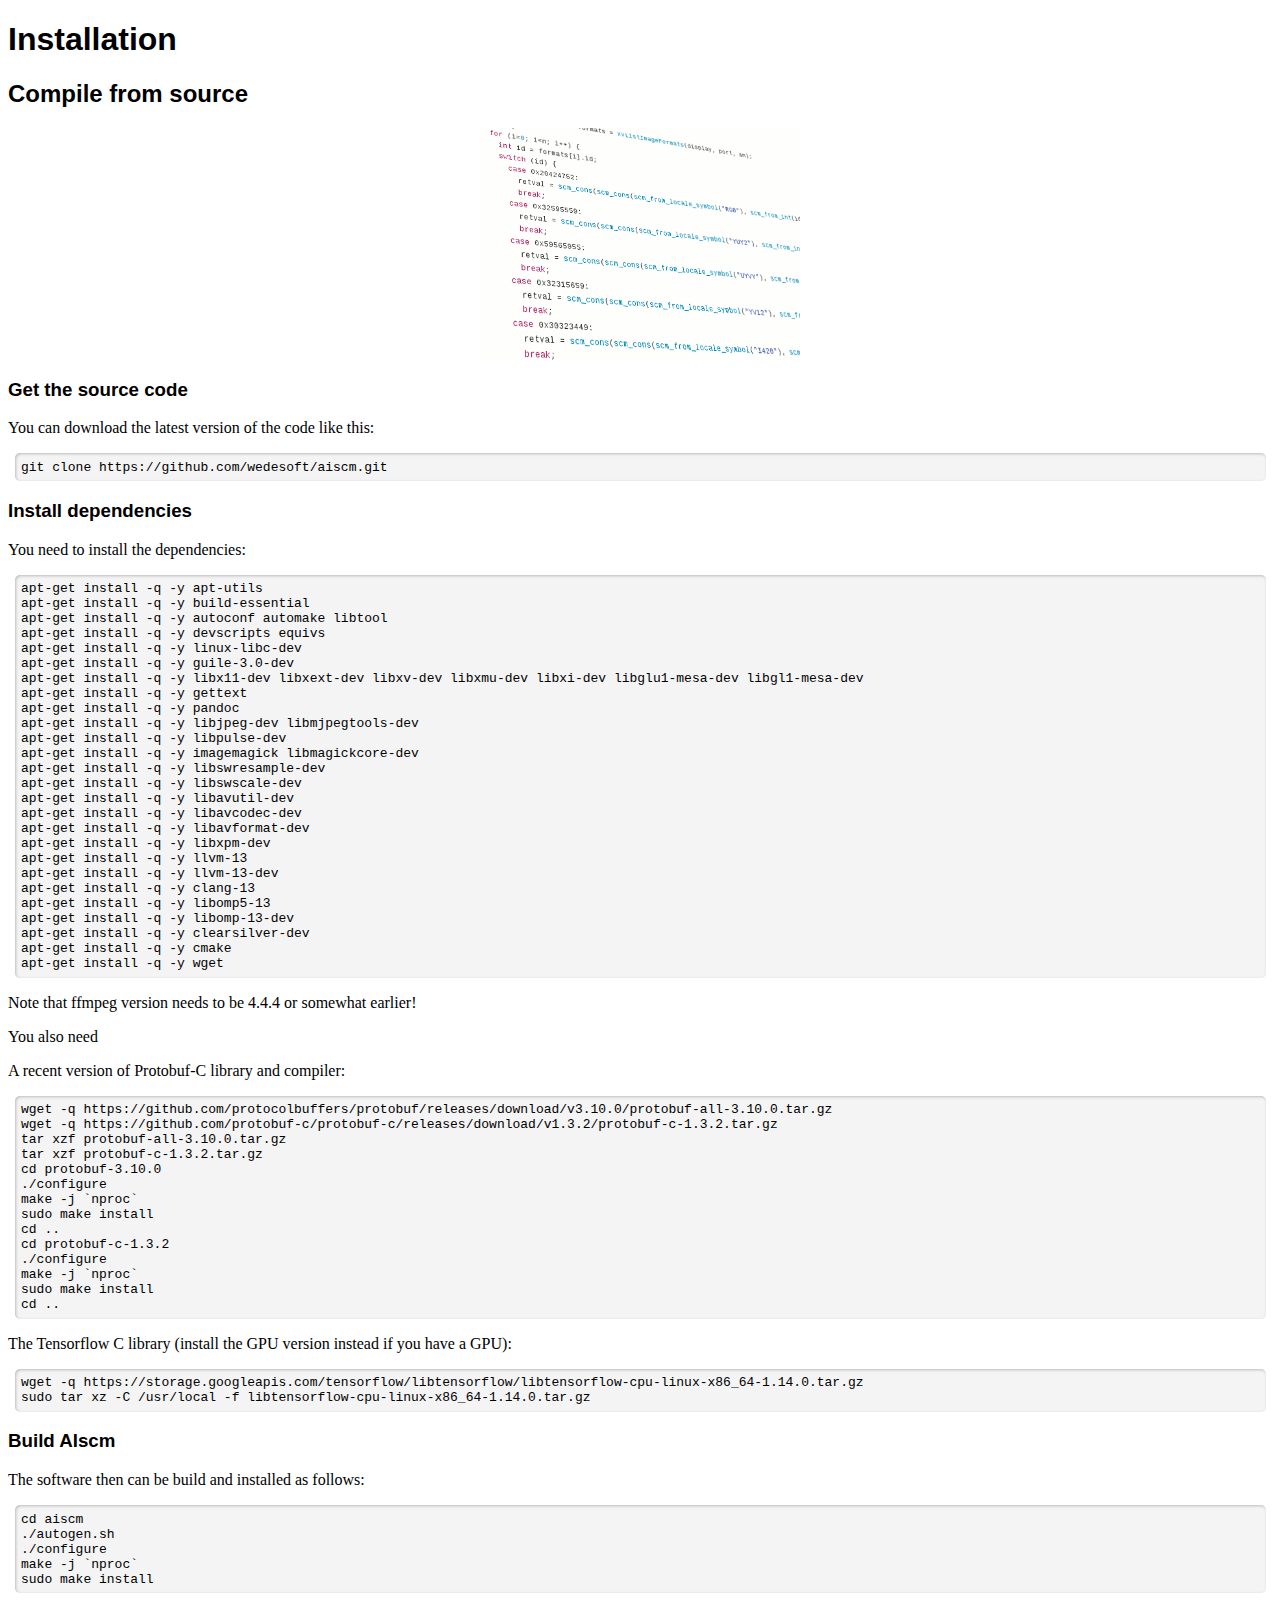
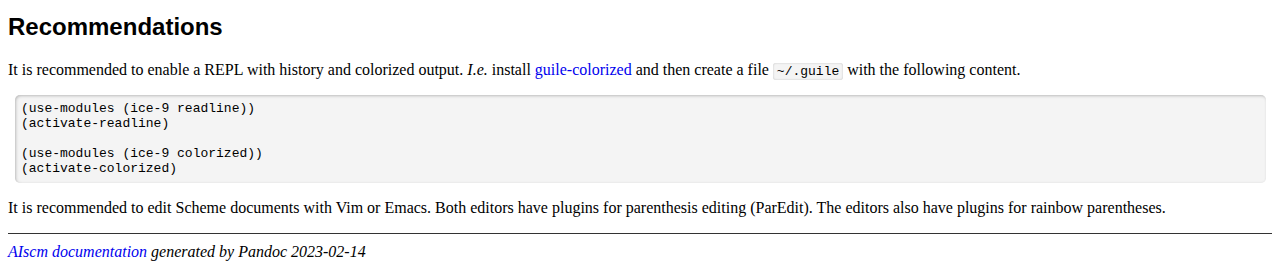
<file: installation.html>
<!DOCTYPE html>
<html lang="en">
<head>
  <meta charset="utf-8">
  <meta name="generator" content="pandoc">
  <meta name="viewport" content="width=device-width, initial-scale=1.0, user-scalable=yes">
  <meta name="author" content="Jan Wedekind">
  <meta name="dcterms.date" content="2023-02-14">
  <title>AIscm – Guile extension for numerical arrays and tensors</title>
  <style type="text/css">code{white-space: pre;}</style>
  <link rel="stylesheet" href="buttondown.css">
</head>
<body>
<h1 id="installation">Installation</h1>
<h2 id="compile-from-source">Compile from source</h2>
<div class="figure">
<img src="source.png" alt=""/>
</div>
<h3 id="get-the-source-code">Get the source code</h3>
<p>You can download the latest version of the code like this:</p>
<pre><code>git clone https://github.com/wedesoft/aiscm.git</code></pre>
<h3 id="install-dependencies">Install dependencies</h3>
<p>You need to install the dependencies:</p>
<pre><code>apt-get install -q -y apt-utils
apt-get install -q -y build-essential
apt-get install -q -y autoconf automake libtool
apt-get install -q -y devscripts equivs
apt-get install -q -y linux-libc-dev
apt-get install -q -y guile-3.0-dev
apt-get install -q -y libx11-dev libxext-dev libxv-dev libxmu-dev libxi-dev libglu1-mesa-dev libgl1-mesa-dev
apt-get install -q -y gettext
apt-get install -q -y pandoc
apt-get install -q -y libjpeg-dev libmjpegtools-dev
apt-get install -q -y libpulse-dev
apt-get install -q -y imagemagick libmagickcore-dev
apt-get install -q -y libswresample-dev
apt-get install -q -y libswscale-dev
apt-get install -q -y libavutil-dev
apt-get install -q -y libavcodec-dev
apt-get install -q -y libavformat-dev
apt-get install -q -y libxpm-dev
apt-get install -q -y llvm-13
apt-get install -q -y llvm-13-dev
apt-get install -q -y clang-13
apt-get install -q -y libomp5-13
apt-get install -q -y libomp-13-dev
apt-get install -q -y clearsilver-dev
apt-get install -q -y cmake
apt-get install -q -y wget</code></pre>
<p>Note that ffmpeg version needs to be 4.4.4 or somewhat earlier!</p>
<p>You also need</p>
<p>A recent version of Protobuf-C library and compiler:</p>
<pre><code>wget -q https://github.com/protocolbuffers/protobuf/releases/download/v3.10.0/protobuf-all-3.10.0.tar.gz
wget -q https://github.com/protobuf-c/protobuf-c/releases/download/v1.3.2/protobuf-c-1.3.2.tar.gz
tar xzf protobuf-all-3.10.0.tar.gz
tar xzf protobuf-c-1.3.2.tar.gz
cd protobuf-3.10.0
./configure
make -j `nproc`
sudo make install
cd ..
cd protobuf-c-1.3.2
./configure
make -j `nproc`
sudo make install
cd ..</code></pre>
<p>The Tensorflow C library (install the GPU version instead if you have
a GPU):</p>
<pre><code>wget -q https://storage.googleapis.com/tensorflow/libtensorflow/libtensorflow-cpu-linux-x86_64-1.14.0.tar.gz
sudo tar xz -C /usr/local -f libtensorflow-cpu-linux-x86_64-1.14.0.tar.gz</code></pre>
<h3 id="build-aiscm">Build AIscm</h3>
<p>The software then can be build and installed as follows:</p>
<pre><code>cd aiscm
./autogen.sh
./configure
make -j `nproc`
sudo make install</code></pre>
<h2 id="recommendations">Recommendations</h2>
<p>It is recommended to enable a REPL with history and colorized output.
<em>I.e.</em> install <a
href="https://github.com/NalaGinrut/guile-colorized">guile-colorized</a>
and then create a file <code>~/.guile</code> with the following
content.</p>
<pre><code>(use-modules (ice-9 readline))
(activate-readline)

(use-modules (ice-9 colorized))
(activate-colorized)</code></pre>
<p>It is recommended to edit Scheme documents with Vim or Emacs. Both
editors have plugins for parenthesis editing (ParEdit). The editors also
have plugins for rainbow parentheses.</p>
<hr/><em><a href="http://wedesoft.github.io/aiscm/">AIscm documentation</a> generated by Pandoc 2023-02-14</em>
</body>
</html>
</file>
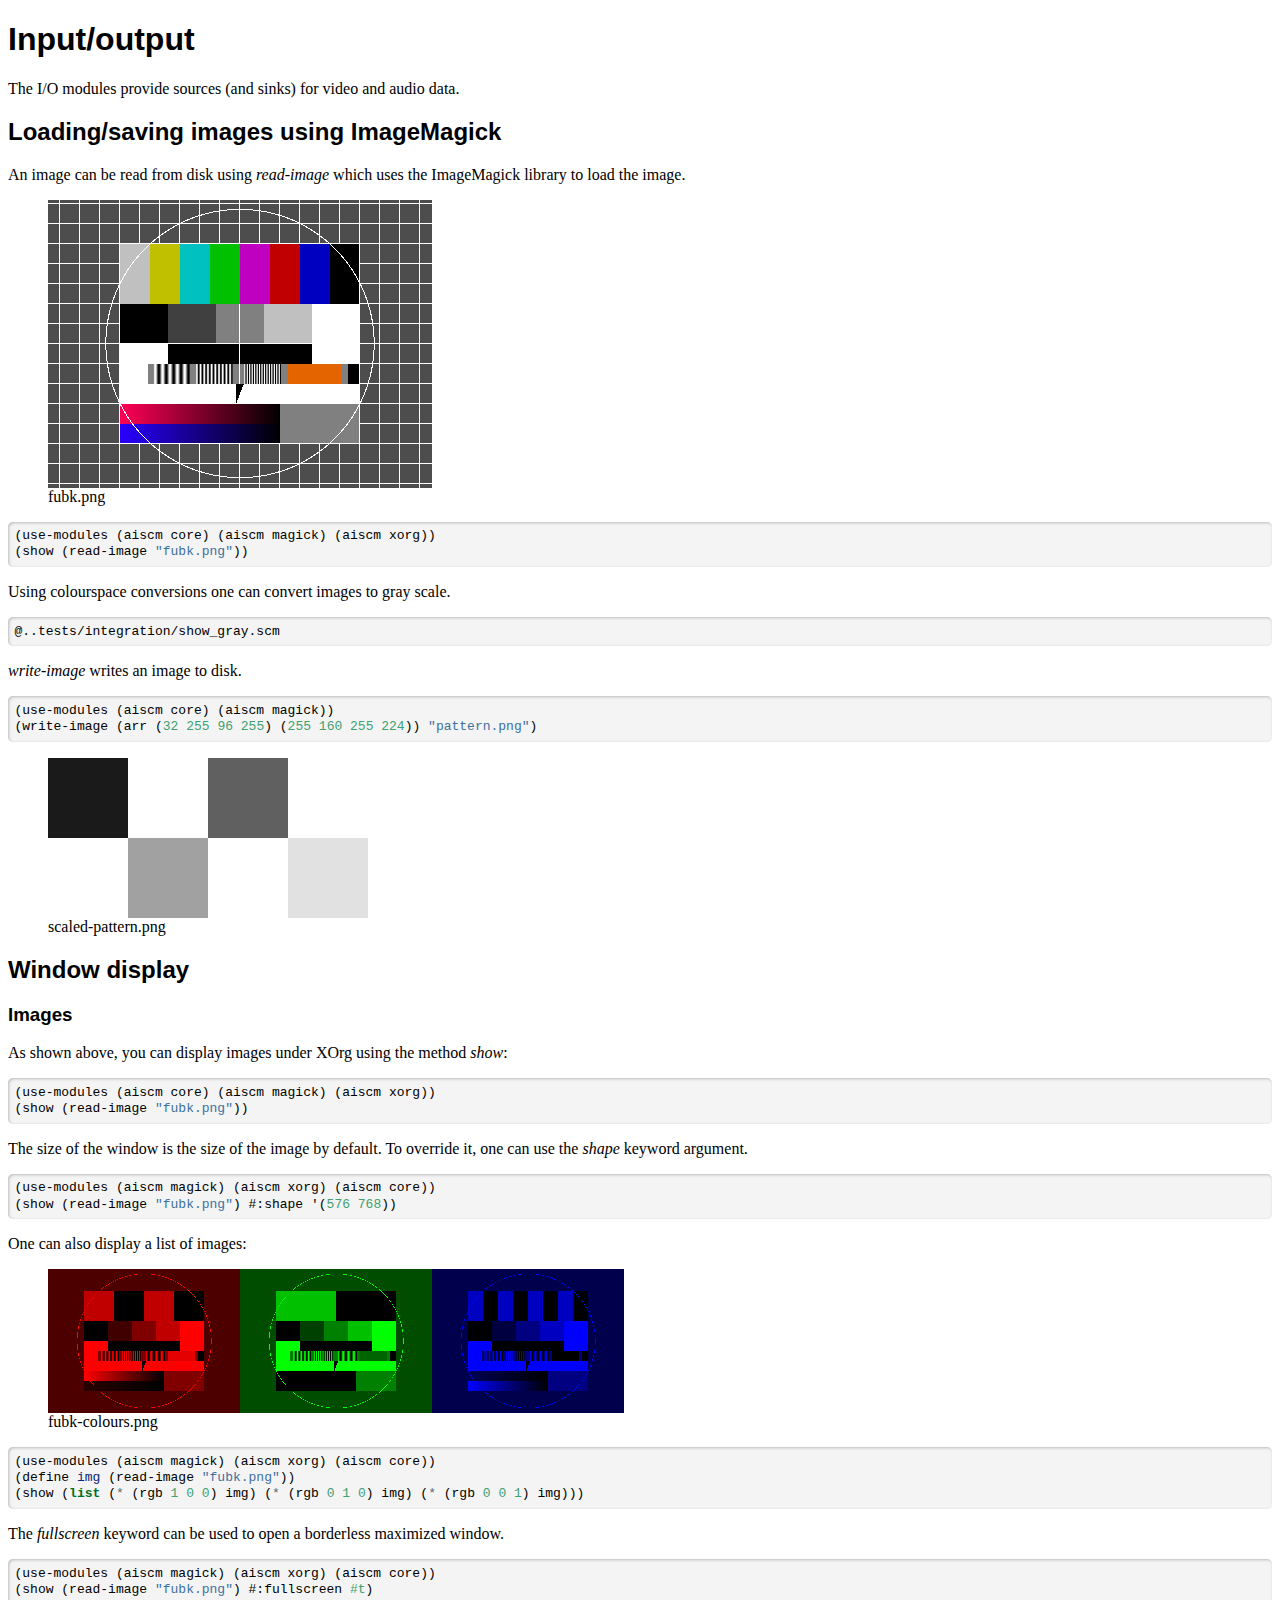
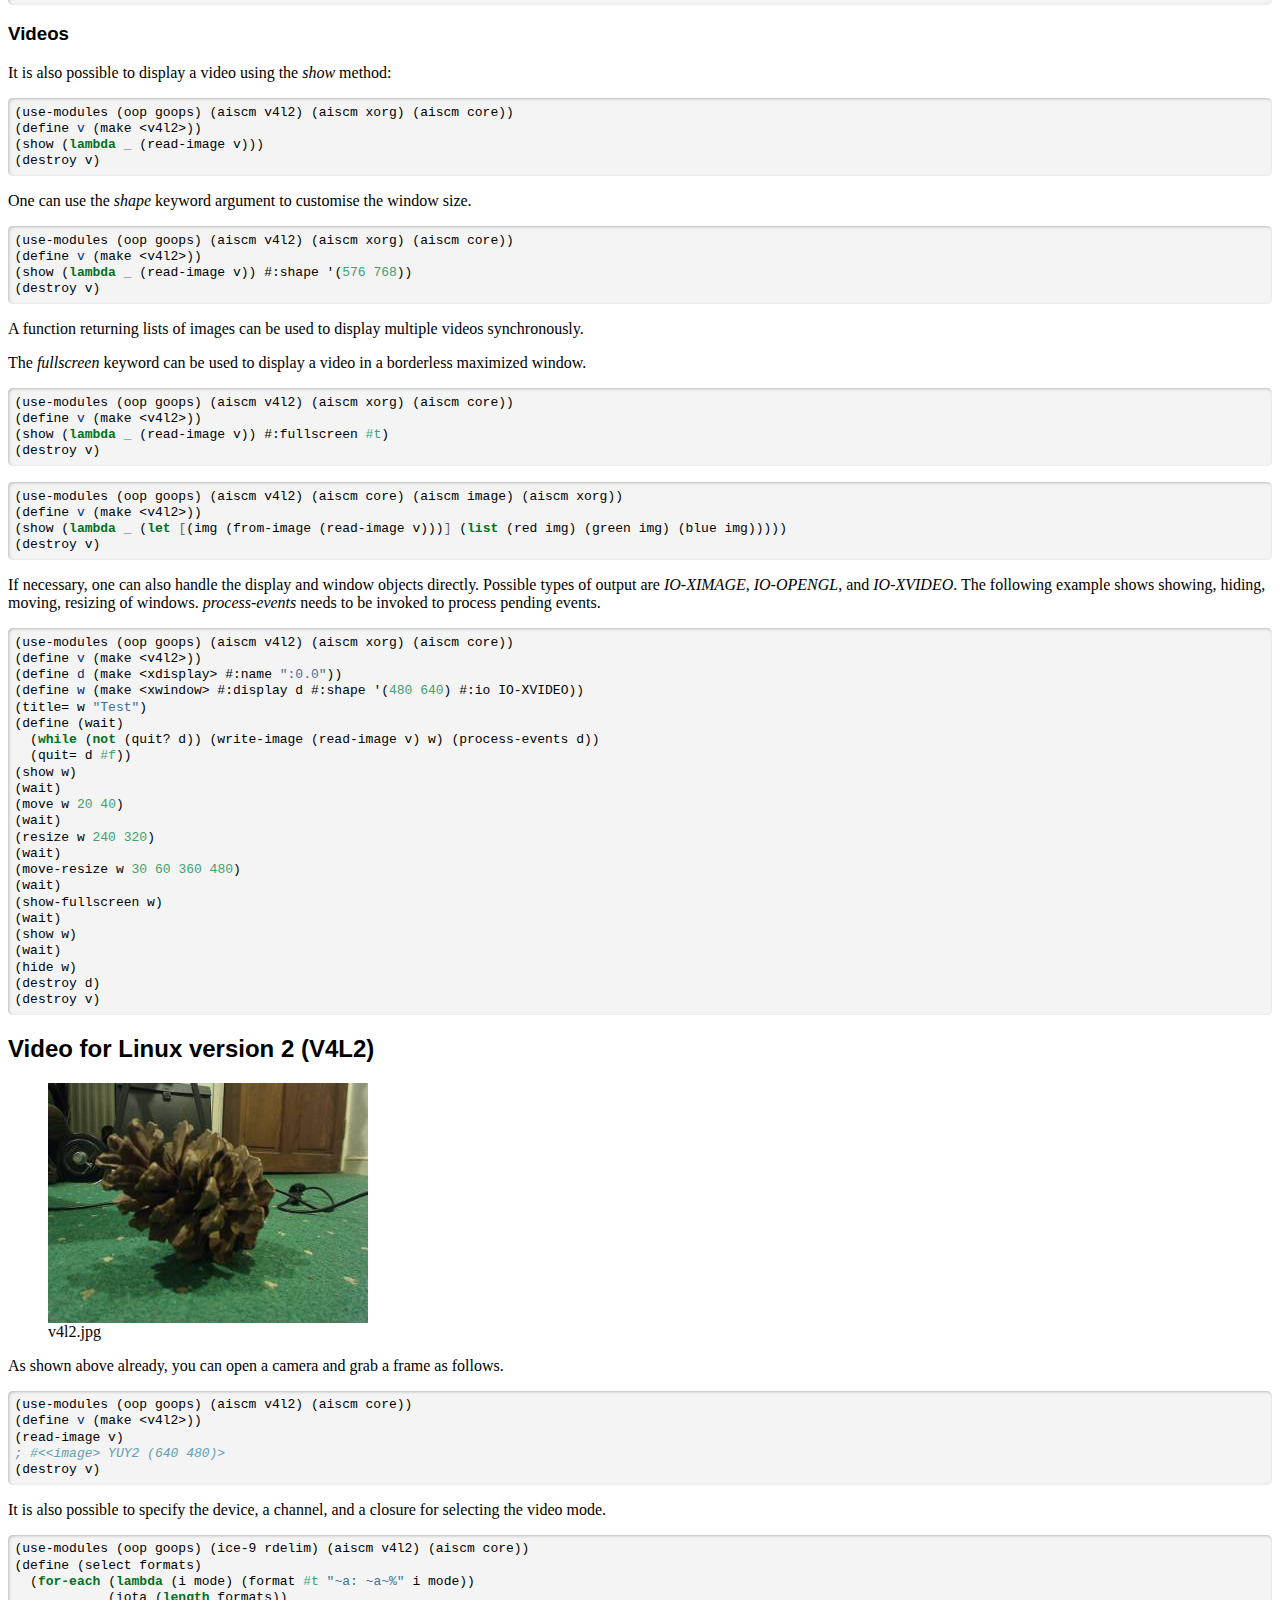
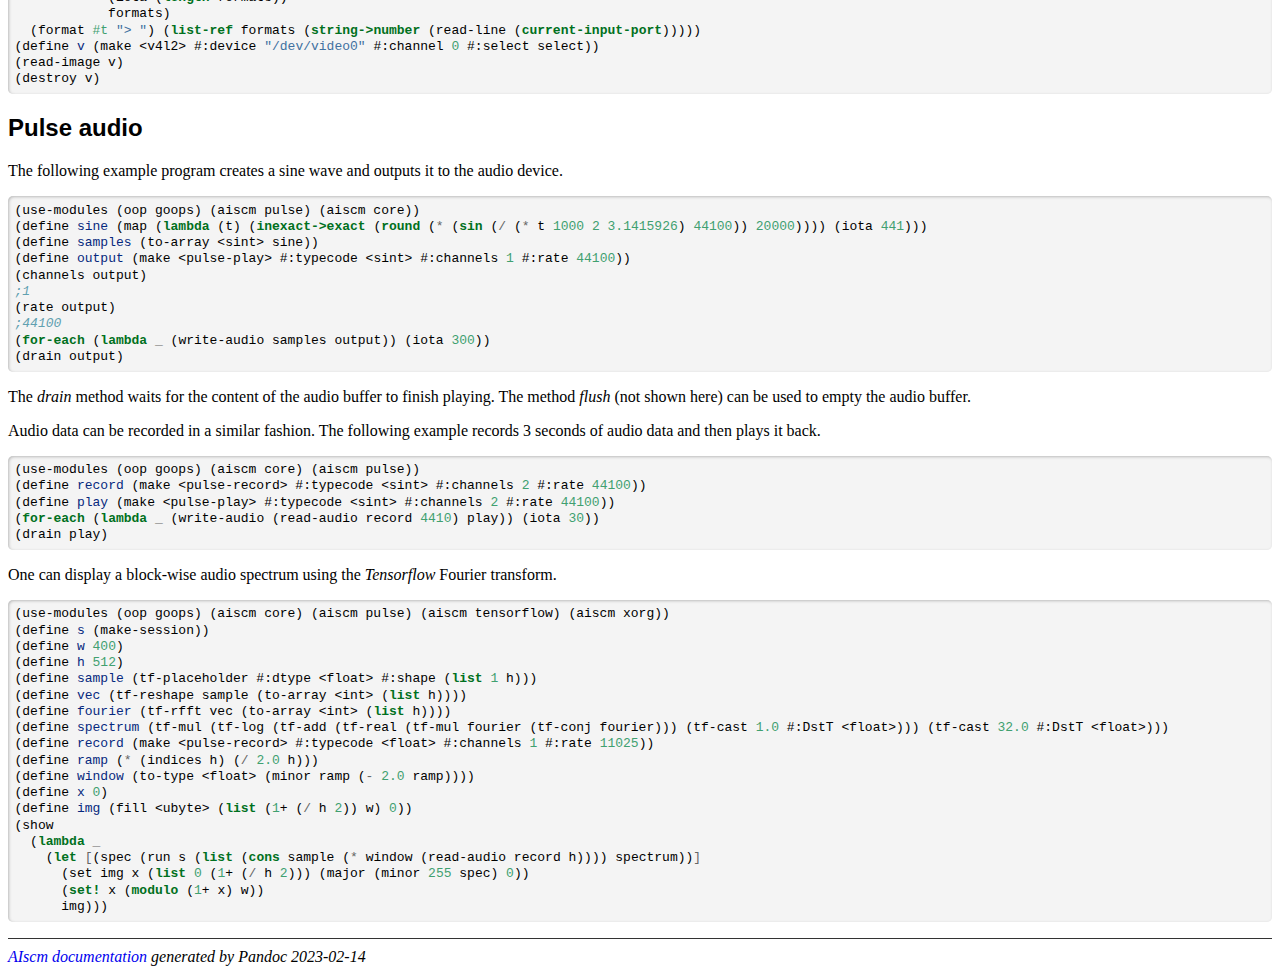
<file: io.html>
<!DOCTYPE html>
<html lang="en">
<head>
  <meta charset="utf-8">
  <meta name="generator" content="pandoc">
  <meta name="viewport" content="width=device-width, initial-scale=1.0, user-scalable=yes">
  <meta name="author" content="Jan Wedekind">
  <meta name="dcterms.date" content="2023-02-14">
  <title>AIscm – Guile extension for numerical arrays and tensors</title>
  <style type="text/css">code{white-space: pre;}</style>
  <style type="text/css">
pre > code.sourceCode { white-space: pre; position: relative; }
pre > code.sourceCode > span { display: inline-block; line-height: 1.25; }
pre > code.sourceCode > span:empty { height: 1.2em; }
.sourceCode { overflow: visible; }
code.sourceCode > span { color: inherit; text-decoration: inherit; }
div.sourceCode { margin: 1em 0; }
pre.sourceCode { margin: 0; }
@media screen {
div.sourceCode { overflow: auto; }
}
@media print {
pre > code.sourceCode { white-space: pre-wrap; }
pre > code.sourceCode > span { text-indent: -5em; padding-left: 5em; }
}
pre.numberSource code
  { counter-reset: source-line 0; }
pre.numberSource code > span
  { position: relative; left: -4em; counter-increment: source-line; }
pre.numberSource code > span > a:first-child::before
  { content: counter(source-line);
    position: relative; left: -1em; text-align: right; vertical-align: baseline;
    border: none; display: inline-block;
    -webkit-touch-callout: none; -webkit-user-select: none;
    -khtml-user-select: none; -moz-user-select: none;
    -ms-user-select: none; user-select: none;
    padding: 0 4px; width: 4em;
    color: #aaaaaa;
  }
pre.numberSource { margin-left: 3em; border-left: 1px solid #aaaaaa;  padding-left: 4px; }
div.sourceCode
  {   }
@media screen {
pre > code.sourceCode > span > a:first-child::before { text-decoration: underline; }
}
code span.al { color: #ff0000; font-weight: bold; } /* Alert */
code span.an { color: #60a0b0; font-weight: bold; font-style: italic; } /* Annotation */
code span.at { color: #7d9029; } /* Attribute */
code span.bn { color: #40a070; } /* BaseN */
code span.bu { color: #008000; } /* BuiltIn */
code span.cf { color: #007020; font-weight: bold; } /* ControlFlow */
code span.ch { color: #4070a0; } /* Char */
code span.cn { color: #880000; } /* Constant */
code span.co { color: #60a0b0; font-style: italic; } /* Comment */
code span.cv { color: #60a0b0; font-weight: bold; font-style: italic; } /* CommentVar */
code span.do { color: #ba2121; font-style: italic; } /* Documentation */
code span.dt { color: #902000; } /* DataType */
code span.dv { color: #40a070; } /* DecVal */
code span.er { color: #ff0000; font-weight: bold; } /* Error */
code span.ex { } /* Extension */
code span.fl { color: #40a070; } /* Float */
code span.fu { color: #06287e; } /* Function */
code span.im { color: #008000; font-weight: bold; } /* Import */
code span.in { color: #60a0b0; font-weight: bold; font-style: italic; } /* Information */
code span.kw { color: #007020; font-weight: bold; } /* Keyword */
code span.op { color: #666666; } /* Operator */
code span.ot { color: #007020; } /* Other */
code span.pp { color: #bc7a00; } /* Preprocessor */
code span.sc { color: #4070a0; } /* SpecialChar */
code span.ss { color: #bb6688; } /* SpecialString */
code span.st { color: #4070a0; } /* String */
code span.va { color: #19177c; } /* Variable */
code span.vs { color: #4070a0; } /* VerbatimString */
code span.wa { color: #60a0b0; font-weight: bold; font-style: italic; } /* Warning */
  </style>
  <link rel="stylesheet" href="buttondown.css">
</head>
<body>
<h1 id="inputoutput">Input/output</h1>
<p>The I/O modules provide sources (and sinks) for video and audio
data.</p>
<h2 id="loadingsaving-images-using-imagemagick">Loading/saving images
using ImageMagick</h2>
<p>An image can be read from disk using <em>read-image</em> which uses
the ImageMagick library to load the image.</p>
<figure>
<img src="fubk.png" title="Test input image" alt="fubk.png" />
<figcaption aria-hidden="true">fubk.png</figcaption>
</figure>
<div class="sourceCode" id="cb1"><pre
class="sourceCode scheme"><code class="sourceCode scheme"><span id="cb1-1"><a href="#cb1-1" aria-hidden="true" tabindex="-1"></a>(use-modules (aiscm core) (aiscm magick) (aiscm xorg))</span>
<span id="cb1-2"><a href="#cb1-2" aria-hidden="true" tabindex="-1"></a>(show (read-image <span class="st">&quot;fubk.png&quot;</span>))</span></code></pre></div>
<p>Using colourspace conversions one can convert images to gray
scale.</p>
<div class="sourceCode" id="cb2"><pre
class="sourceCode scheme"><code class="sourceCode scheme"><span id="cb2-1"><a href="#cb2-1" aria-hidden="true" tabindex="-1"></a>@..tests/integration/show_gray.scm</span></code></pre></div>
<p><em>write-image</em> writes an image to disk.</p>
<div class="sourceCode" id="cb3"><pre
class="sourceCode scheme"><code class="sourceCode scheme"><span id="cb3-1"><a href="#cb3-1" aria-hidden="true" tabindex="-1"></a>(use-modules (aiscm core) (aiscm magick))</span>
<span id="cb3-2"><a href="#cb3-2" aria-hidden="true" tabindex="-1"></a>(write-image (arr (<span class="dv">32</span> <span class="dv">255</span> <span class="dv">96</span> <span class="dv">255</span>) (<span class="dv">255</span> <span class="dv">160</span> <span class="dv">255</span> <span class="dv">224</span>)) <span class="st">&quot;pattern.png&quot;</span>)</span></code></pre></div>
<figure>
<img src="scaled-pattern.png" title="Output image"
alt="scaled-pattern.png" />
<figcaption aria-hidden="true">scaled-pattern.png</figcaption>
</figure>
<h2 id="window-display">Window display</h2>
<h3 id="images">Images</h3>
<p>As shown above, you can display images under XOrg using the method
<em>show</em>:</p>
<div class="sourceCode" id="cb4"><pre
class="sourceCode scheme"><code class="sourceCode scheme"><span id="cb4-1"><a href="#cb4-1" aria-hidden="true" tabindex="-1"></a>(use-modules (aiscm core) (aiscm magick) (aiscm xorg))</span>
<span id="cb4-2"><a href="#cb4-2" aria-hidden="true" tabindex="-1"></a>(show (read-image <span class="st">&quot;fubk.png&quot;</span>))</span></code></pre></div>
<p>The size of the window is the size of the image by default. To
override it, one can use the <em>shape</em> keyword argument.</p>
<div class="sourceCode" id="cb5"><pre
class="sourceCode scheme"><code class="sourceCode scheme"><span id="cb5-1"><a href="#cb5-1" aria-hidden="true" tabindex="-1"></a>(use-modules (aiscm magick) (aiscm xorg) (aiscm core))</span>
<span id="cb5-2"><a href="#cb5-2" aria-hidden="true" tabindex="-1"></a>(show (read-image <span class="st">&quot;fubk.png&quot;</span>) #:shape &#39;(<span class="dv">576</span> <span class="dv">768</span>))</span></code></pre></div>
<p>One can also display a list of images:</p>
<figure>
<img src="fubk-colours.png" title="List of images"
alt="fubk-colours.png" />
<figcaption aria-hidden="true">fubk-colours.png</figcaption>
</figure>
<div class="sourceCode" id="cb6"><pre
class="sourceCode scheme"><code class="sourceCode scheme"><span id="cb6-1"><a href="#cb6-1" aria-hidden="true" tabindex="-1"></a>(use-modules (aiscm magick) (aiscm xorg) (aiscm core))</span>
<span id="cb6-2"><a href="#cb6-2" aria-hidden="true" tabindex="-1"></a>(<span class="ex">define</span><span class="fu"> img </span>(read-image <span class="st">&quot;fubk.png&quot;</span>))</span>
<span id="cb6-3"><a href="#cb6-3" aria-hidden="true" tabindex="-1"></a>(show (<span class="kw">list</span> (<span class="op">*</span> (rgb <span class="dv">1</span> <span class="dv">0</span> <span class="dv">0</span>) img) (<span class="op">*</span> (rgb <span class="dv">0</span> <span class="dv">1</span> <span class="dv">0</span>) img) (<span class="op">*</span> (rgb <span class="dv">0</span> <span class="dv">0</span> <span class="dv">1</span>) img)))</span></code></pre></div>
<p>The <em>fullscreen</em> keyword can be used to open a borderless
maximized window.</p>
<div class="sourceCode" id="cb7"><pre
class="sourceCode scheme"><code class="sourceCode scheme"><span id="cb7-1"><a href="#cb7-1" aria-hidden="true" tabindex="-1"></a>(use-modules (aiscm magick) (aiscm xorg) (aiscm core))</span>
<span id="cb7-2"><a href="#cb7-2" aria-hidden="true" tabindex="-1"></a>(show (read-image <span class="st">&quot;fubk.png&quot;</span>) #:fullscreen <span class="dv">#t</span>)</span></code></pre></div>
<h3 id="videos">Videos</h3>
<p>It is also possible to display a video using the <em>show</em>
method:</p>
<div class="sourceCode" id="cb8"><pre
class="sourceCode scheme"><code class="sourceCode scheme"><span id="cb8-1"><a href="#cb8-1" aria-hidden="true" tabindex="-1"></a>(use-modules (oop goops) (aiscm v4l2) (aiscm xorg) (aiscm core))</span>
<span id="cb8-2"><a href="#cb8-2" aria-hidden="true" tabindex="-1"></a>(<span class="ex">define</span><span class="fu"> v </span>(make &lt;v4l2&gt;))</span>
<span id="cb8-3"><a href="#cb8-3" aria-hidden="true" tabindex="-1"></a>(show (<span class="kw">lambda</span> <span class="op">_</span> (read-image v)))</span>
<span id="cb8-4"><a href="#cb8-4" aria-hidden="true" tabindex="-1"></a>(destroy v)</span></code></pre></div>
<p>One can use the <em>shape</em> keyword argument to customise the
window size.</p>
<div class="sourceCode" id="cb9"><pre
class="sourceCode scheme"><code class="sourceCode scheme"><span id="cb9-1"><a href="#cb9-1" aria-hidden="true" tabindex="-1"></a>(use-modules (oop goops) (aiscm v4l2) (aiscm xorg) (aiscm core))</span>
<span id="cb9-2"><a href="#cb9-2" aria-hidden="true" tabindex="-1"></a>(<span class="ex">define</span><span class="fu"> v </span>(make &lt;v4l2&gt;))</span>
<span id="cb9-3"><a href="#cb9-3" aria-hidden="true" tabindex="-1"></a>(show (<span class="kw">lambda</span> <span class="op">_</span> (read-image v)) #:shape &#39;(<span class="dv">576</span> <span class="dv">768</span>))</span>
<span id="cb9-4"><a href="#cb9-4" aria-hidden="true" tabindex="-1"></a>(destroy v)</span></code></pre></div>
<p>A function returning lists of images can be used to display multiple
videos synchronously.</p>
<p>The <em>fullscreen</em> keyword can be used to display a video in a
borderless maximized window.</p>
<div class="sourceCode" id="cb10"><pre
class="sourceCode scheme"><code class="sourceCode scheme"><span id="cb10-1"><a href="#cb10-1" aria-hidden="true" tabindex="-1"></a>(use-modules (oop goops) (aiscm v4l2) (aiscm xorg) (aiscm core))</span>
<span id="cb10-2"><a href="#cb10-2" aria-hidden="true" tabindex="-1"></a>(<span class="ex">define</span><span class="fu"> v </span>(make &lt;v4l2&gt;))</span>
<span id="cb10-3"><a href="#cb10-3" aria-hidden="true" tabindex="-1"></a>(show (<span class="kw">lambda</span> <span class="op">_</span> (read-image v)) #:fullscreen <span class="dv">#t</span>)</span>
<span id="cb10-4"><a href="#cb10-4" aria-hidden="true" tabindex="-1"></a>(destroy v)</span></code></pre></div>
<div class="sourceCode" id="cb11"><pre
class="sourceCode scheme"><code class="sourceCode scheme"><span id="cb11-1"><a href="#cb11-1" aria-hidden="true" tabindex="-1"></a>(use-modules (oop goops) (aiscm v4l2) (aiscm core) (aiscm image) (aiscm xorg))</span>
<span id="cb11-2"><a href="#cb11-2" aria-hidden="true" tabindex="-1"></a>(<span class="ex">define</span><span class="fu"> v </span>(make &lt;v4l2&gt;))</span>
<span id="cb11-3"><a href="#cb11-3" aria-hidden="true" tabindex="-1"></a>(show (<span class="kw">lambda</span> <span class="op">_</span> (<span class="kw">let</span> <span class="op">[</span>(img (from-image (read-image v)))<span class="op">]</span> (<span class="kw">list</span> (red img) (green img) (blue img)))))</span>
<span id="cb11-4"><a href="#cb11-4" aria-hidden="true" tabindex="-1"></a>(destroy v)</span></code></pre></div>
<p>If necessary, one can also handle the display and window objects
directly. Possible types of output are <em>IO-XIMAGE</em>,
<em>IO-OPENGL</em>, and <em>IO-XVIDEO</em>. The following example shows
showing, hiding, moving, resizing of windows. <em>process-events</em>
needs to be invoked to process pending events.</p>
<div class="sourceCode" id="cb12"><pre
class="sourceCode scheme"><code class="sourceCode scheme"><span id="cb12-1"><a href="#cb12-1" aria-hidden="true" tabindex="-1"></a>(use-modules (oop goops) (aiscm v4l2) (aiscm xorg) (aiscm core))</span>
<span id="cb12-2"><a href="#cb12-2" aria-hidden="true" tabindex="-1"></a>(<span class="ex">define</span><span class="fu"> v </span>(make &lt;v4l2&gt;))</span>
<span id="cb12-3"><a href="#cb12-3" aria-hidden="true" tabindex="-1"></a>(<span class="ex">define</span><span class="fu"> d </span>(make &lt;xdisplay&gt; #:name <span class="st">&quot;:0.0&quot;</span>))</span>
<span id="cb12-4"><a href="#cb12-4" aria-hidden="true" tabindex="-1"></a>(<span class="ex">define</span><span class="fu"> w </span>(make &lt;xwindow&gt; #:display d #:shape &#39;(<span class="dv">480</span> <span class="dv">640</span>) #:io IO-XVIDEO))</span>
<span id="cb12-5"><a href="#cb12-5" aria-hidden="true" tabindex="-1"></a>(title= w <span class="st">&quot;Test&quot;</span>)</span>
<span id="cb12-6"><a href="#cb12-6" aria-hidden="true" tabindex="-1"></a>(<span class="ex">define</span><span class="fu"> </span>(wait)</span>
<span id="cb12-7"><a href="#cb12-7" aria-hidden="true" tabindex="-1"></a>  (<span class="kw">while</span> (<span class="kw">not</span> (quit? d)) (write-image (read-image v) w) (process-events d))</span>
<span id="cb12-8"><a href="#cb12-8" aria-hidden="true" tabindex="-1"></a>  (quit= d <span class="dv">#f</span>))</span>
<span id="cb12-9"><a href="#cb12-9" aria-hidden="true" tabindex="-1"></a>(show w)</span>
<span id="cb12-10"><a href="#cb12-10" aria-hidden="true" tabindex="-1"></a>(wait)</span>
<span id="cb12-11"><a href="#cb12-11" aria-hidden="true" tabindex="-1"></a>(move w <span class="dv">20</span> <span class="dv">40</span>)</span>
<span id="cb12-12"><a href="#cb12-12" aria-hidden="true" tabindex="-1"></a>(wait)</span>
<span id="cb12-13"><a href="#cb12-13" aria-hidden="true" tabindex="-1"></a>(resize w <span class="dv">240</span> <span class="dv">320</span>)</span>
<span id="cb12-14"><a href="#cb12-14" aria-hidden="true" tabindex="-1"></a>(wait)</span>
<span id="cb12-15"><a href="#cb12-15" aria-hidden="true" tabindex="-1"></a>(move-resize w <span class="dv">30</span> <span class="dv">60</span> <span class="dv">360</span> <span class="dv">480</span>)</span>
<span id="cb12-16"><a href="#cb12-16" aria-hidden="true" tabindex="-1"></a>(wait)</span>
<span id="cb12-17"><a href="#cb12-17" aria-hidden="true" tabindex="-1"></a>(show-fullscreen w)</span>
<span id="cb12-18"><a href="#cb12-18" aria-hidden="true" tabindex="-1"></a>(wait)</span>
<span id="cb12-19"><a href="#cb12-19" aria-hidden="true" tabindex="-1"></a>(show w)</span>
<span id="cb12-20"><a href="#cb12-20" aria-hidden="true" tabindex="-1"></a>(wait)</span>
<span id="cb12-21"><a href="#cb12-21" aria-hidden="true" tabindex="-1"></a>(hide w)</span>
<span id="cb12-22"><a href="#cb12-22" aria-hidden="true" tabindex="-1"></a>(destroy d)</span>
<span id="cb12-23"><a href="#cb12-23" aria-hidden="true" tabindex="-1"></a>(destroy v)</span></code></pre></div>
<h2 id="video-for-linux-version-2-v4l2">Video for Linux version 2
(V4L2)</h2>
<figure>
<img src="v4l2.jpg" title="V4L2 input image" alt="v4l2.jpg" />
<figcaption aria-hidden="true">v4l2.jpg</figcaption>
</figure>
<p>As shown above already, you can open a camera and grab a frame as
follows.</p>
<div class="sourceCode" id="cb13"><pre
class="sourceCode scheme"><code class="sourceCode scheme"><span id="cb13-1"><a href="#cb13-1" aria-hidden="true" tabindex="-1"></a>(use-modules (oop goops) (aiscm v4l2) (aiscm core))</span>
<span id="cb13-2"><a href="#cb13-2" aria-hidden="true" tabindex="-1"></a>(<span class="ex">define</span><span class="fu"> v </span>(make &lt;v4l2&gt;))</span>
<span id="cb13-3"><a href="#cb13-3" aria-hidden="true" tabindex="-1"></a>(read-image v)</span>
<span id="cb13-4"><a href="#cb13-4" aria-hidden="true" tabindex="-1"></a><span class="co">; #&lt;&lt;image&gt; YUY2 (640 480)&gt;</span></span>
<span id="cb13-5"><a href="#cb13-5" aria-hidden="true" tabindex="-1"></a>(destroy v)</span></code></pre></div>
<p>It is also possible to specify the device, a channel, and a closure
for selecting the video mode.</p>
<div class="sourceCode" id="cb14"><pre
class="sourceCode scheme"><code class="sourceCode scheme"><span id="cb14-1"><a href="#cb14-1" aria-hidden="true" tabindex="-1"></a>(use-modules (oop goops) (ice-9 rdelim) (aiscm v4l2) (aiscm core))</span>
<span id="cb14-2"><a href="#cb14-2" aria-hidden="true" tabindex="-1"></a>(<span class="ex">define</span><span class="fu"> </span>(select formats)</span>
<span id="cb14-3"><a href="#cb14-3" aria-hidden="true" tabindex="-1"></a>  (<span class="kw">for-each</span> (<span class="kw">lambda</span> (i mode) (format <span class="dv">#t</span> <span class="st">&quot;~a: ~a~%&quot;</span> i mode))</span>
<span id="cb14-4"><a href="#cb14-4" aria-hidden="true" tabindex="-1"></a>            (iota (<span class="kw">length</span> formats))</span>
<span id="cb14-5"><a href="#cb14-5" aria-hidden="true" tabindex="-1"></a>            formats)</span>
<span id="cb14-6"><a href="#cb14-6" aria-hidden="true" tabindex="-1"></a>  (format <span class="dv">#t</span> <span class="st">&quot;&gt; &quot;</span>) (<span class="kw">list-ref</span> formats (<span class="kw">string-&gt;number</span> (read-line (<span class="kw">current-input-port</span>)))))</span>
<span id="cb14-7"><a href="#cb14-7" aria-hidden="true" tabindex="-1"></a>(<span class="ex">define</span><span class="fu"> v </span>(make &lt;v4l2&gt; #:device <span class="st">&quot;/dev/video0&quot;</span> #:channel <span class="dv">0</span> #:select select))</span>
<span id="cb14-8"><a href="#cb14-8" aria-hidden="true" tabindex="-1"></a>(read-image v)</span>
<span id="cb14-9"><a href="#cb14-9" aria-hidden="true" tabindex="-1"></a>(destroy v)</span></code></pre></div>
<h2 id="pulse-audio">Pulse audio</h2>
<p>The following example program creates a sine wave and outputs it to
the audio device.</p>
<div class="sourceCode" id="cb15"><pre
class="sourceCode scheme"><code class="sourceCode scheme"><span id="cb15-1"><a href="#cb15-1" aria-hidden="true" tabindex="-1"></a>(use-modules (oop goops) (aiscm pulse) (aiscm core))</span>
<span id="cb15-2"><a href="#cb15-2" aria-hidden="true" tabindex="-1"></a>(<span class="ex">define</span><span class="fu"> sine </span>(map (<span class="kw">lambda</span> (t) (<span class="kw">inexact-&gt;exact</span> (<span class="kw">round</span> (<span class="op">*</span> (<span class="kw">sin</span> (<span class="op">/</span> (<span class="op">*</span> t <span class="dv">1000</span> <span class="dv">2</span> <span class="fl">3.1415926</span>) <span class="dv">44100</span>)) <span class="dv">20000</span>)))) (iota <span class="dv">441</span>)))</span>
<span id="cb15-3"><a href="#cb15-3" aria-hidden="true" tabindex="-1"></a>(<span class="ex">define</span><span class="fu"> samples </span>(to-array &lt;sint&gt; sine))</span>
<span id="cb15-4"><a href="#cb15-4" aria-hidden="true" tabindex="-1"></a>(<span class="ex">define</span><span class="fu"> output </span>(make &lt;pulse-play&gt; #:typecode &lt;sint&gt; #:channels <span class="dv">1</span> #:rate <span class="dv">44100</span>))</span>
<span id="cb15-5"><a href="#cb15-5" aria-hidden="true" tabindex="-1"></a>(channels output)</span>
<span id="cb15-6"><a href="#cb15-6" aria-hidden="true" tabindex="-1"></a><span class="co">;1</span></span>
<span id="cb15-7"><a href="#cb15-7" aria-hidden="true" tabindex="-1"></a>(rate output)</span>
<span id="cb15-8"><a href="#cb15-8" aria-hidden="true" tabindex="-1"></a><span class="co">;44100</span></span>
<span id="cb15-9"><a href="#cb15-9" aria-hidden="true" tabindex="-1"></a>(<span class="kw">for-each</span> (<span class="kw">lambda</span> <span class="op">_</span> (write-audio samples output)) (iota <span class="dv">300</span>))</span>
<span id="cb15-10"><a href="#cb15-10" aria-hidden="true" tabindex="-1"></a>(drain output)</span></code></pre></div>
<p>The <em>drain</em> method waits for the content of the audio buffer
to finish playing. The method <em>flush</em> (not shown here) can be
used to empty the audio buffer.</p>
<p>Audio data can be recorded in a similar fashion. The following
example records 3 seconds of audio data and then plays it back.</p>
<div class="sourceCode" id="cb16"><pre
class="sourceCode scheme"><code class="sourceCode scheme"><span id="cb16-1"><a href="#cb16-1" aria-hidden="true" tabindex="-1"></a>(use-modules (oop goops) (aiscm core) (aiscm pulse))</span>
<span id="cb16-2"><a href="#cb16-2" aria-hidden="true" tabindex="-1"></a>(<span class="ex">define</span><span class="fu"> record </span>(make &lt;pulse-record&gt; #:typecode &lt;sint&gt; #:channels <span class="dv">2</span> #:rate <span class="dv">44100</span>))</span>
<span id="cb16-3"><a href="#cb16-3" aria-hidden="true" tabindex="-1"></a>(<span class="ex">define</span><span class="fu"> play </span>(make &lt;pulse-play&gt; #:typecode &lt;sint&gt; #:channels <span class="dv">2</span> #:rate <span class="dv">44100</span>))</span>
<span id="cb16-4"><a href="#cb16-4" aria-hidden="true" tabindex="-1"></a>(<span class="kw">for-each</span> (<span class="kw">lambda</span> <span class="op">_</span> (write-audio (read-audio record <span class="dv">4410</span>) play)) (iota <span class="dv">30</span>))</span>
<span id="cb16-5"><a href="#cb16-5" aria-hidden="true" tabindex="-1"></a>(drain play)</span></code></pre></div>
<p>One can display a block-wise audio spectrum using the
<em>Tensorflow</em> Fourier transform.</p>
<div class="sourceCode" id="cb17"><pre
class="sourceCode scheme"><code class="sourceCode scheme"><span id="cb17-1"><a href="#cb17-1" aria-hidden="true" tabindex="-1"></a>(use-modules (oop goops) (aiscm core) (aiscm pulse) (aiscm tensorflow) (aiscm xorg))</span>
<span id="cb17-2"><a href="#cb17-2" aria-hidden="true" tabindex="-1"></a>(<span class="ex">define</span><span class="fu"> s </span>(make-session))</span>
<span id="cb17-3"><a href="#cb17-3" aria-hidden="true" tabindex="-1"></a>(<span class="ex">define</span><span class="fu"> w </span><span class="dv">400</span>)</span>
<span id="cb17-4"><a href="#cb17-4" aria-hidden="true" tabindex="-1"></a>(<span class="ex">define</span><span class="fu"> h </span><span class="dv">512</span>)</span>
<span id="cb17-5"><a href="#cb17-5" aria-hidden="true" tabindex="-1"></a>(<span class="ex">define</span><span class="fu"> sample </span>(tf-placeholder #:dtype &lt;float&gt; #:shape (<span class="kw">list</span> <span class="dv">1</span> h)))</span>
<span id="cb17-6"><a href="#cb17-6" aria-hidden="true" tabindex="-1"></a>(<span class="ex">define</span><span class="fu"> vec </span>(tf-reshape sample (to-array &lt;int&gt; (<span class="kw">list</span> h))))</span>
<span id="cb17-7"><a href="#cb17-7" aria-hidden="true" tabindex="-1"></a>(<span class="ex">define</span><span class="fu"> fourier </span>(tf-rfft vec (to-array &lt;int&gt; (<span class="kw">list</span> h))))</span>
<span id="cb17-8"><a href="#cb17-8" aria-hidden="true" tabindex="-1"></a>(<span class="ex">define</span><span class="fu"> spectrum </span>(tf-mul (tf-log (tf-add (tf-real (tf-mul fourier (tf-conj fourier))) (tf-cast <span class="fl">1.0</span> #:DstT &lt;float&gt;))) (tf-cast <span class="fl">32.0</span> #:DstT &lt;float&gt;)))</span>
<span id="cb17-9"><a href="#cb17-9" aria-hidden="true" tabindex="-1"></a>(<span class="ex">define</span><span class="fu"> record </span>(make &lt;pulse-record&gt; #:typecode &lt;float&gt; #:channels <span class="dv">1</span> #:rate <span class="dv">11025</span>))</span>
<span id="cb17-10"><a href="#cb17-10" aria-hidden="true" tabindex="-1"></a>(<span class="ex">define</span><span class="fu"> ramp </span>(<span class="op">*</span> (indices h) (<span class="op">/</span> <span class="fl">2.0</span> h)))</span>
<span id="cb17-11"><a href="#cb17-11" aria-hidden="true" tabindex="-1"></a>(<span class="ex">define</span><span class="fu"> window </span>(to-type &lt;float&gt; (minor ramp (<span class="op">-</span> <span class="fl">2.0</span> ramp))))</span>
<span id="cb17-12"><a href="#cb17-12" aria-hidden="true" tabindex="-1"></a>(<span class="ex">define</span><span class="fu"> x </span><span class="dv">0</span>)</span>
<span id="cb17-13"><a href="#cb17-13" aria-hidden="true" tabindex="-1"></a>(<span class="ex">define</span><span class="fu"> img </span>(fill &lt;ubyte&gt; (<span class="kw">list</span> (<span class="dv">1</span>+ (<span class="op">/</span> h <span class="dv">2</span>)) w) <span class="dv">0</span>))</span>
<span id="cb17-14"><a href="#cb17-14" aria-hidden="true" tabindex="-1"></a>(show</span>
<span id="cb17-15"><a href="#cb17-15" aria-hidden="true" tabindex="-1"></a>  (<span class="kw">lambda</span> <span class="op">_</span></span>
<span id="cb17-16"><a href="#cb17-16" aria-hidden="true" tabindex="-1"></a>    (<span class="kw">let</span> <span class="op">[</span>(spec (run s (<span class="kw">list</span> (<span class="kw">cons</span> sample (<span class="op">*</span> window (read-audio record h)))) spectrum))<span class="op">]</span></span>
<span id="cb17-17"><a href="#cb17-17" aria-hidden="true" tabindex="-1"></a>      (set img x (<span class="kw">list</span> <span class="dv">0</span> (<span class="dv">1</span>+ (<span class="op">/</span> h <span class="dv">2</span>))) (major (minor <span class="dv">255</span> spec) <span class="dv">0</span>))</span>
<span id="cb17-18"><a href="#cb17-18" aria-hidden="true" tabindex="-1"></a>      (<span class="kw">set!</span> x (<span class="kw">modulo</span> (<span class="dv">1</span>+ x) w))</span>
<span id="cb17-19"><a href="#cb17-19" aria-hidden="true" tabindex="-1"></a>      img)))</span></code></pre></div>
<hr/><em><a href="http://wedesoft.github.io/aiscm/">AIscm documentation</a> generated by Pandoc 2023-02-14</em>
</body>
</html>
</file>
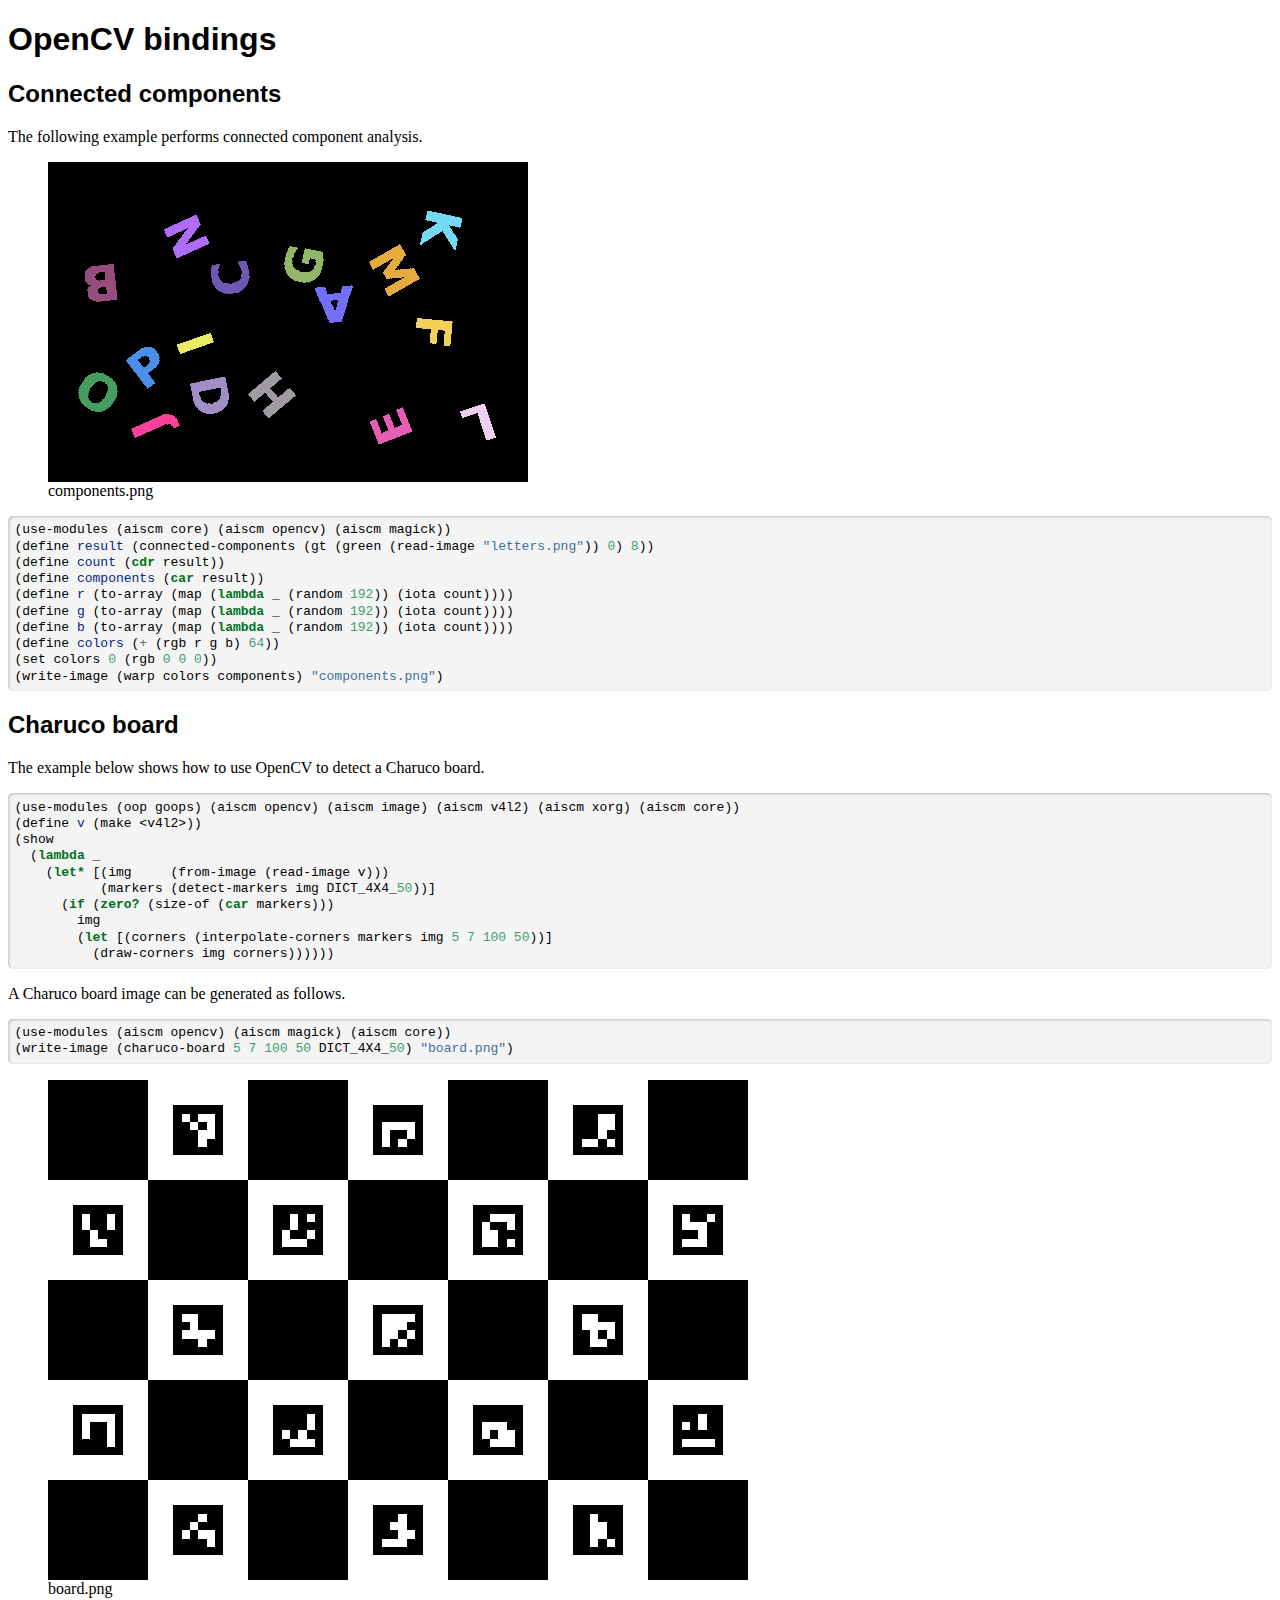
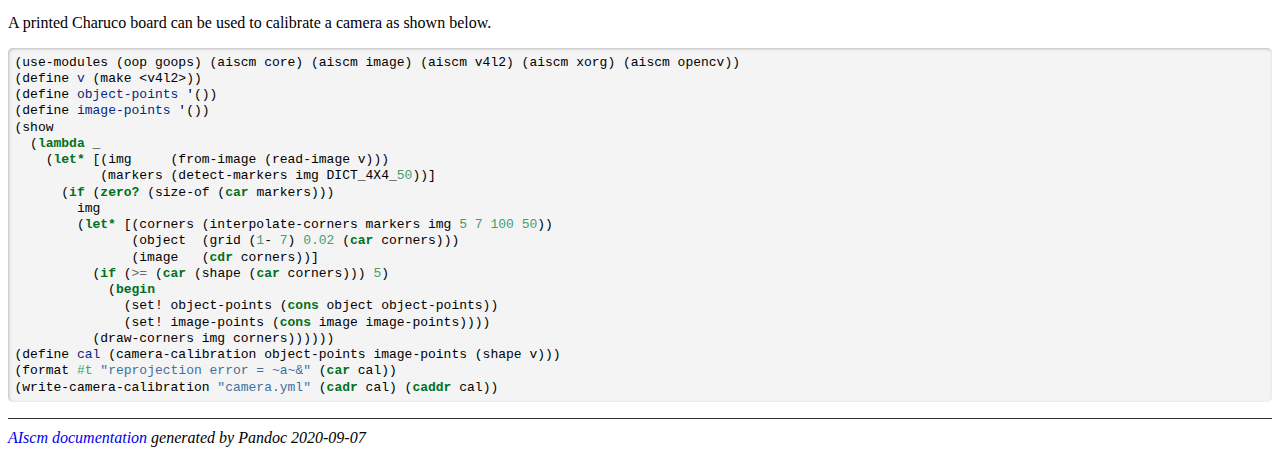
<file: opencv.html>
<!DOCTYPE html>
<html lang="en">
<head>
  <meta charset="utf-8">
  <meta name="generator" content="pandoc">
  <meta name="viewport" content="width=device-width, initial-scale=1.0, user-scalable=yes">
  <meta name="author" content="Jan Wedekind">
  <meta name="dcterms.date" content="2020-09-07">
  <title>AIscm – Guile extension for numerical arrays and tensors</title>
  <style type="text/css">code{white-space: pre;}</style>
  <style type="text/css">
a.sourceLine { display: inline-block; line-height: 1.25; }
a.sourceLine { pointer-events: none; color: inherit; text-decoration: inherit; }
a.sourceLine:empty { height: 1.2em; }
.sourceCode { overflow: visible; }
code.sourceCode { white-space: pre; position: relative; }
div.sourceCode { margin: 1em 0; }
pre.sourceCode { margin: 0; }
@media screen {
div.sourceCode { overflow: auto; }
}
@media print {
code.sourceCode { white-space: pre-wrap; }
a.sourceLine { text-indent: -1em; padding-left: 1em; }
}
pre.numberSource a.sourceLine
  { position: relative; left: -4em; }
pre.numberSource a.sourceLine::before
  { content: attr(title);
    position: relative; left: -1em; text-align: right; vertical-align: baseline;
    border: none; pointer-events: all; display: inline-block;
    -webkit-touch-callout: none; -webkit-user-select: none;
    -khtml-user-select: none; -moz-user-select: none;
    -ms-user-select: none; user-select: none;
    padding: 0 4px; width: 4em;
    color: #aaaaaa;
  }
pre.numberSource { margin-left: 3em; border-left: 1px solid #aaaaaa;  padding-left: 4px; }
div.sourceCode
  {  }
@media screen {
a.sourceLine::before { text-decoration: underline; }
}
code span.al { color: #ff0000; font-weight: bold; } /* Alert */
code span.an { color: #60a0b0; font-weight: bold; font-style: italic; } /* Annotation */
code span.at { color: #7d9029; } /* Attribute */
code span.bn { color: #40a070; } /* BaseN */
code span.bu { } /* BuiltIn */
code span.cf { color: #007020; font-weight: bold; } /* ControlFlow */
code span.ch { color: #4070a0; } /* Char */
code span.cn { color: #880000; } /* Constant */
code span.co { color: #60a0b0; font-style: italic; } /* Comment */
code span.cv { color: #60a0b0; font-weight: bold; font-style: italic; } /* CommentVar */
code span.do { color: #ba2121; font-style: italic; } /* Documentation */
code span.dt { color: #902000; } /* DataType */
code span.dv { color: #40a070; } /* DecVal */
code span.er { color: #ff0000; font-weight: bold; } /* Error */
code span.ex { } /* Extension */
code span.fl { color: #40a070; } /* Float */
code span.fu { color: #06287e; } /* Function */
code span.im { } /* Import */
code span.in { color: #60a0b0; font-weight: bold; font-style: italic; } /* Information */
code span.kw { color: #007020; font-weight: bold; } /* Keyword */
code span.op { color: #666666; } /* Operator */
code span.ot { color: #007020; } /* Other */
code span.pp { color: #bc7a00; } /* Preprocessor */
code span.sc { color: #4070a0; } /* SpecialChar */
code span.ss { color: #bb6688; } /* SpecialString */
code span.st { color: #4070a0; } /* String */
code span.va { color: #19177c; } /* Variable */
code span.vs { color: #4070a0; } /* VerbatimString */
code span.wa { color: #60a0b0; font-weight: bold; font-style: italic; } /* Warning */
  </style>
  <link rel="stylesheet" href="buttondown.css">
</head>
<body>
<h1 id="opencv-bindings">OpenCV bindings</h1>
<h2 id="connected-components">Connected components</h2>
<p>The following example performs connected component analysis.</p>
<figure>
<img src="components.png" title="Connected Components" alt="components.png" /><figcaption>components.png</figcaption>
</figure>
<div class="sourceCode" id="cb1"><pre class="sourceCode scheme"><code class="sourceCode scheme"><a class="sourceLine" id="cb1-1" title="1">(use-modules (aiscm core) (aiscm opencv) (aiscm magick))</a>
<a class="sourceLine" id="cb1-2" title="2">(<span class="ex">define</span><span class="fu"> result </span>(connected-components (gt (green (read-image <span class="st">&quot;letters.png&quot;</span>)) <span class="dv">0</span>) <span class="dv">8</span>))</a>
<a class="sourceLine" id="cb1-3" title="3">(<span class="ex">define</span><span class="fu"> count </span>(<span class="kw">cdr</span> result))</a>
<a class="sourceLine" id="cb1-4" title="4">(<span class="ex">define</span><span class="fu"> components </span>(<span class="kw">car</span> result))</a>
<a class="sourceLine" id="cb1-5" title="5">(<span class="ex">define</span><span class="fu"> r </span>(to-array (map (<span class="kw">lambda</span> _ (random <span class="dv">192</span>)) (iota count))))</a>
<a class="sourceLine" id="cb1-6" title="6">(<span class="ex">define</span><span class="fu"> g </span>(to-array (map (<span class="kw">lambda</span> _ (random <span class="dv">192</span>)) (iota count))))</a>
<a class="sourceLine" id="cb1-7" title="7">(<span class="ex">define</span><span class="fu"> b </span>(to-array (map (<span class="kw">lambda</span> _ (random <span class="dv">192</span>)) (iota count))))</a>
<a class="sourceLine" id="cb1-8" title="8">(<span class="ex">define</span><span class="fu"> colors </span>(<span class="op">+</span> (rgb r g b) <span class="dv">64</span>))</a>
<a class="sourceLine" id="cb1-9" title="9">(set colors <span class="dv">0</span> (rgb <span class="dv">0</span> <span class="dv">0</span> <span class="dv">0</span>))</a>
<a class="sourceLine" id="cb1-10" title="10">(write-image (warp colors components) <span class="st">&quot;components.png&quot;</span>)</a></code></pre></div>
<h2 id="charuco-board">Charuco board</h2>
<p>The example below shows how to use OpenCV to detect a Charuco board.</p>
<div class="sourceCode" id="cb2"><pre class="sourceCode scheme"><code class="sourceCode scheme"><a class="sourceLine" id="cb2-1" title="1">(use-modules (oop goops) (aiscm opencv) (aiscm image) (aiscm v4l2) (aiscm xorg) (aiscm core))</a>
<a class="sourceLine" id="cb2-2" title="2">(<span class="ex">define</span><span class="fu"> v </span>(make &lt;v4l2&gt;))</a>
<a class="sourceLine" id="cb2-3" title="3">(show</a>
<a class="sourceLine" id="cb2-4" title="4">  (<span class="kw">lambda</span> _</a>
<a class="sourceLine" id="cb2-5" title="5">    (<span class="kw">let*</span> [(img     (from-image (read-image v)))</a>
<a class="sourceLine" id="cb2-6" title="6">           (markers (detect-markers img DICT_4X4_<span class="dv">50</span>))]</a>
<a class="sourceLine" id="cb2-7" title="7">      (<span class="kw">if</span> (<span class="kw">zero?</span> (size-of (<span class="kw">car</span> markers)))</a>
<a class="sourceLine" id="cb2-8" title="8">        img</a>
<a class="sourceLine" id="cb2-9" title="9">        (<span class="kw">let</span> [(corners (interpolate-corners markers img <span class="dv">5</span> <span class="dv">7</span> <span class="dv">100</span> <span class="dv">50</span>))]</a>
<a class="sourceLine" id="cb2-10" title="10">          (draw-corners img corners))))))</a></code></pre></div>
<p>A Charuco board image can be generated as follows.</p>
<div class="sourceCode" id="cb3"><pre class="sourceCode scheme"><code class="sourceCode scheme"><a class="sourceLine" id="cb3-1" title="1">(use-modules (aiscm opencv) (aiscm magick) (aiscm core))</a>
<a class="sourceLine" id="cb3-2" title="2">(write-image (charuco-board <span class="dv">5</span> <span class="dv">7</span> <span class="dv">100</span> <span class="dv">50</span> DICT_4X4_<span class="dv">50</span>) <span class="st">&quot;board.png&quot;</span>)</a></code></pre></div>
<figure>
<img src="board.png" title="Charuco board" alt="board.png" /><figcaption>board.png</figcaption>
</figure>
<p>A printed Charuco board can be used to calibrate a camera as shown below.</p>
<div class="sourceCode" id="cb4"><pre class="sourceCode scheme"><code class="sourceCode scheme"><a class="sourceLine" id="cb4-1" title="1">(use-modules (oop goops) (aiscm core) (aiscm image) (aiscm v4l2) (aiscm xorg) (aiscm opencv))</a>
<a class="sourceLine" id="cb4-2" title="2">(<span class="ex">define</span><span class="fu"> v </span>(make &lt;v4l2&gt;))</a>
<a class="sourceLine" id="cb4-3" title="3">(<span class="ex">define</span><span class="fu"> object-points </span>&#39;())</a>
<a class="sourceLine" id="cb4-4" title="4">(<span class="ex">define</span><span class="fu"> image-points </span>&#39;())</a>
<a class="sourceLine" id="cb4-5" title="5">(show</a>
<a class="sourceLine" id="cb4-6" title="6">  (<span class="kw">lambda</span> _</a>
<a class="sourceLine" id="cb4-7" title="7">    (<span class="kw">let*</span> [(img     (from-image (read-image v)))</a>
<a class="sourceLine" id="cb4-8" title="8">           (markers (detect-markers img DICT_4X4_<span class="dv">50</span>))]</a>
<a class="sourceLine" id="cb4-9" title="9">      (<span class="kw">if</span> (<span class="kw">zero?</span> (size-of (<span class="kw">car</span> markers)))</a>
<a class="sourceLine" id="cb4-10" title="10">        img</a>
<a class="sourceLine" id="cb4-11" title="11">        (<span class="kw">let*</span> [(corners (interpolate-corners markers img <span class="dv">5</span> <span class="dv">7</span> <span class="dv">100</span> <span class="dv">50</span>))</a>
<a class="sourceLine" id="cb4-12" title="12">               (object  (grid (<span class="dv">1</span>- <span class="dv">7</span>) <span class="fl">0.02</span> (<span class="kw">car</span> corners)))</a>
<a class="sourceLine" id="cb4-13" title="13">               (image   (<span class="kw">cdr</span> corners))]</a>
<a class="sourceLine" id="cb4-14" title="14">          (<span class="kw">if</span> (<span class="op">&gt;=</span> (<span class="kw">car</span> (shape (<span class="kw">car</span> corners))) <span class="dv">5</span>)</a>
<a class="sourceLine" id="cb4-15" title="15">            (<span class="kw">begin</span></a>
<a class="sourceLine" id="cb4-16" title="16">              (set! object-points (<span class="kw">cons</span> object object-points))</a>
<a class="sourceLine" id="cb4-17" title="17">              (set! image-points (<span class="kw">cons</span> image image-points))))</a>
<a class="sourceLine" id="cb4-18" title="18">          (draw-corners img corners))))))</a>
<a class="sourceLine" id="cb4-19" title="19">(<span class="ex">define</span><span class="fu"> cal </span>(camera-calibration object-points image-points (shape v)))</a>
<a class="sourceLine" id="cb4-20" title="20">(format <span class="dv">#t</span> <span class="st">&quot;reprojection error = ~a~&amp;&quot;</span> (<span class="kw">car</span> cal))</a>
<a class="sourceLine" id="cb4-21" title="21">(write-camera-calibration <span class="st">&quot;camera.yml&quot;</span> (<span class="kw">cadr</span> cal) (<span class="kw">caddr</span> cal))</a></code></pre></div>
<hr/><em><a href="http://wedesoft.github.io/aiscm/">AIscm documentation</a> generated by Pandoc 2020-09-07</em>
</body>
</html>
</file>
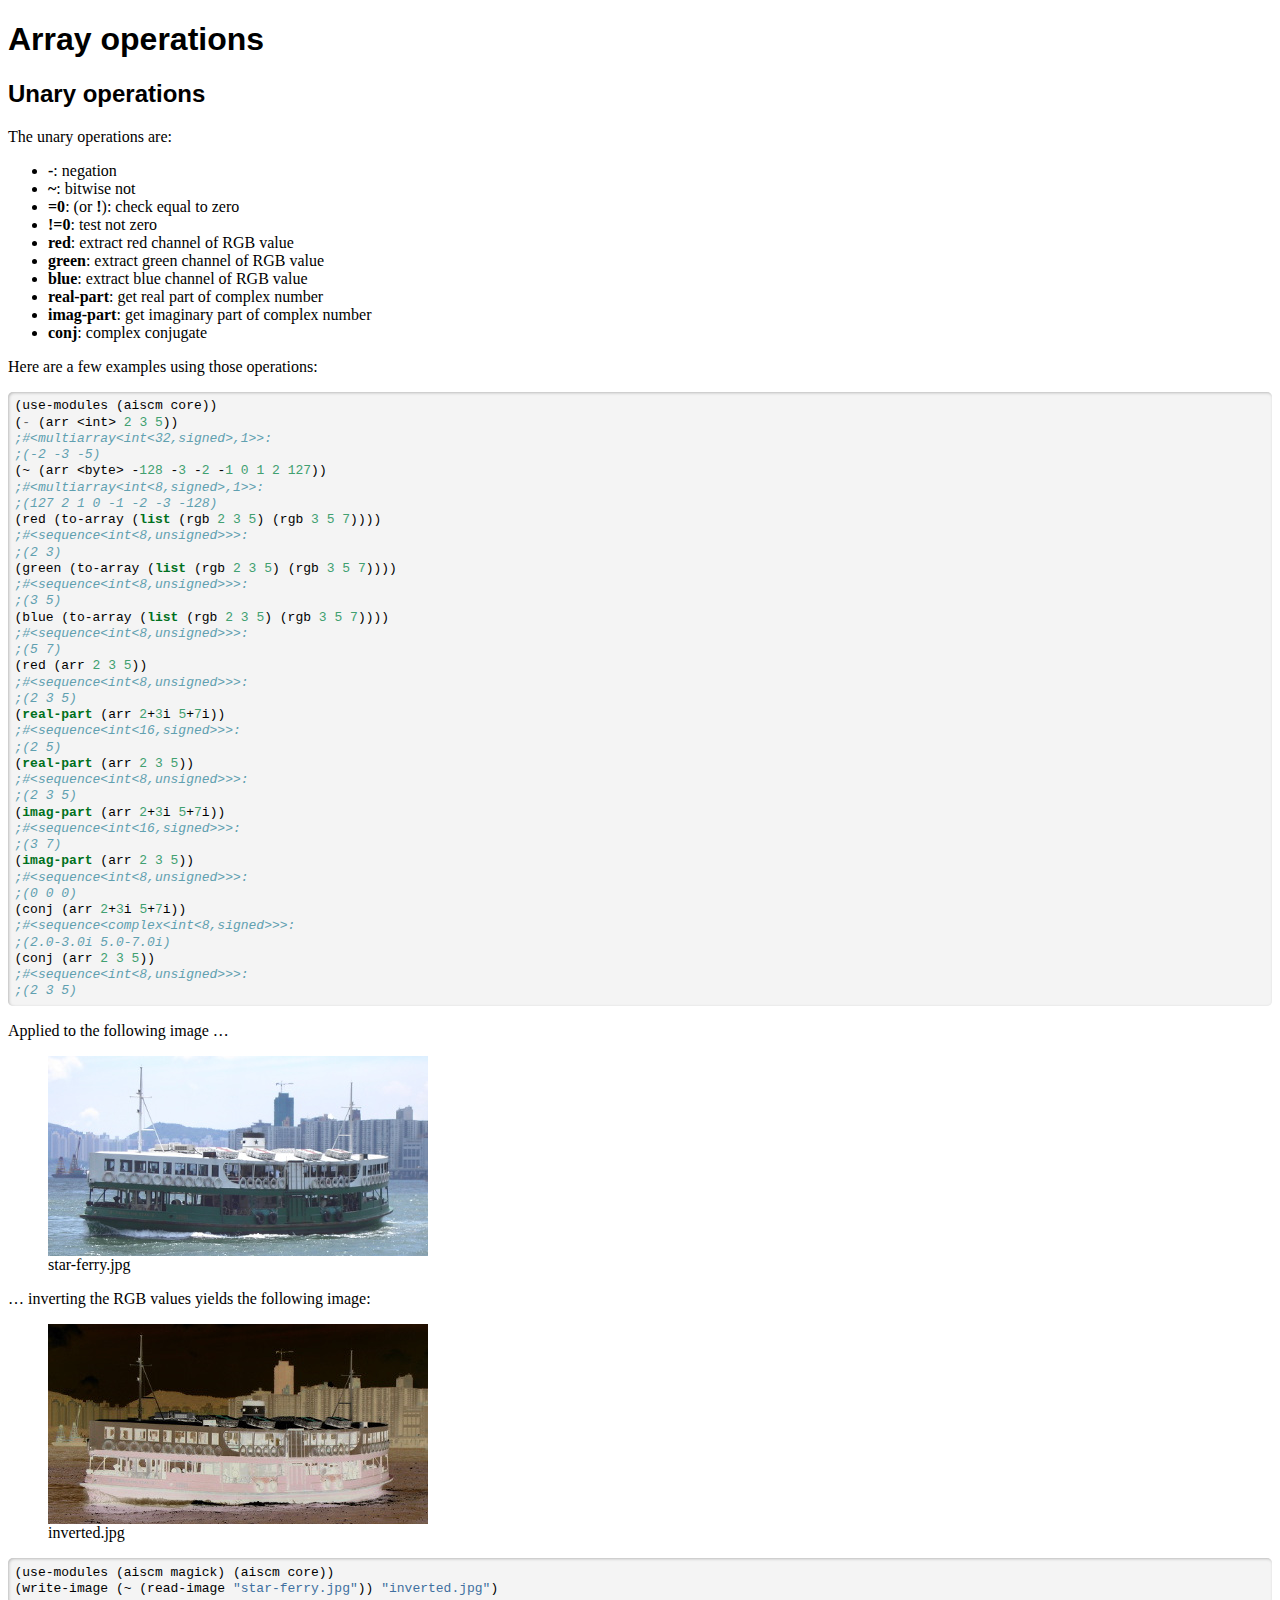
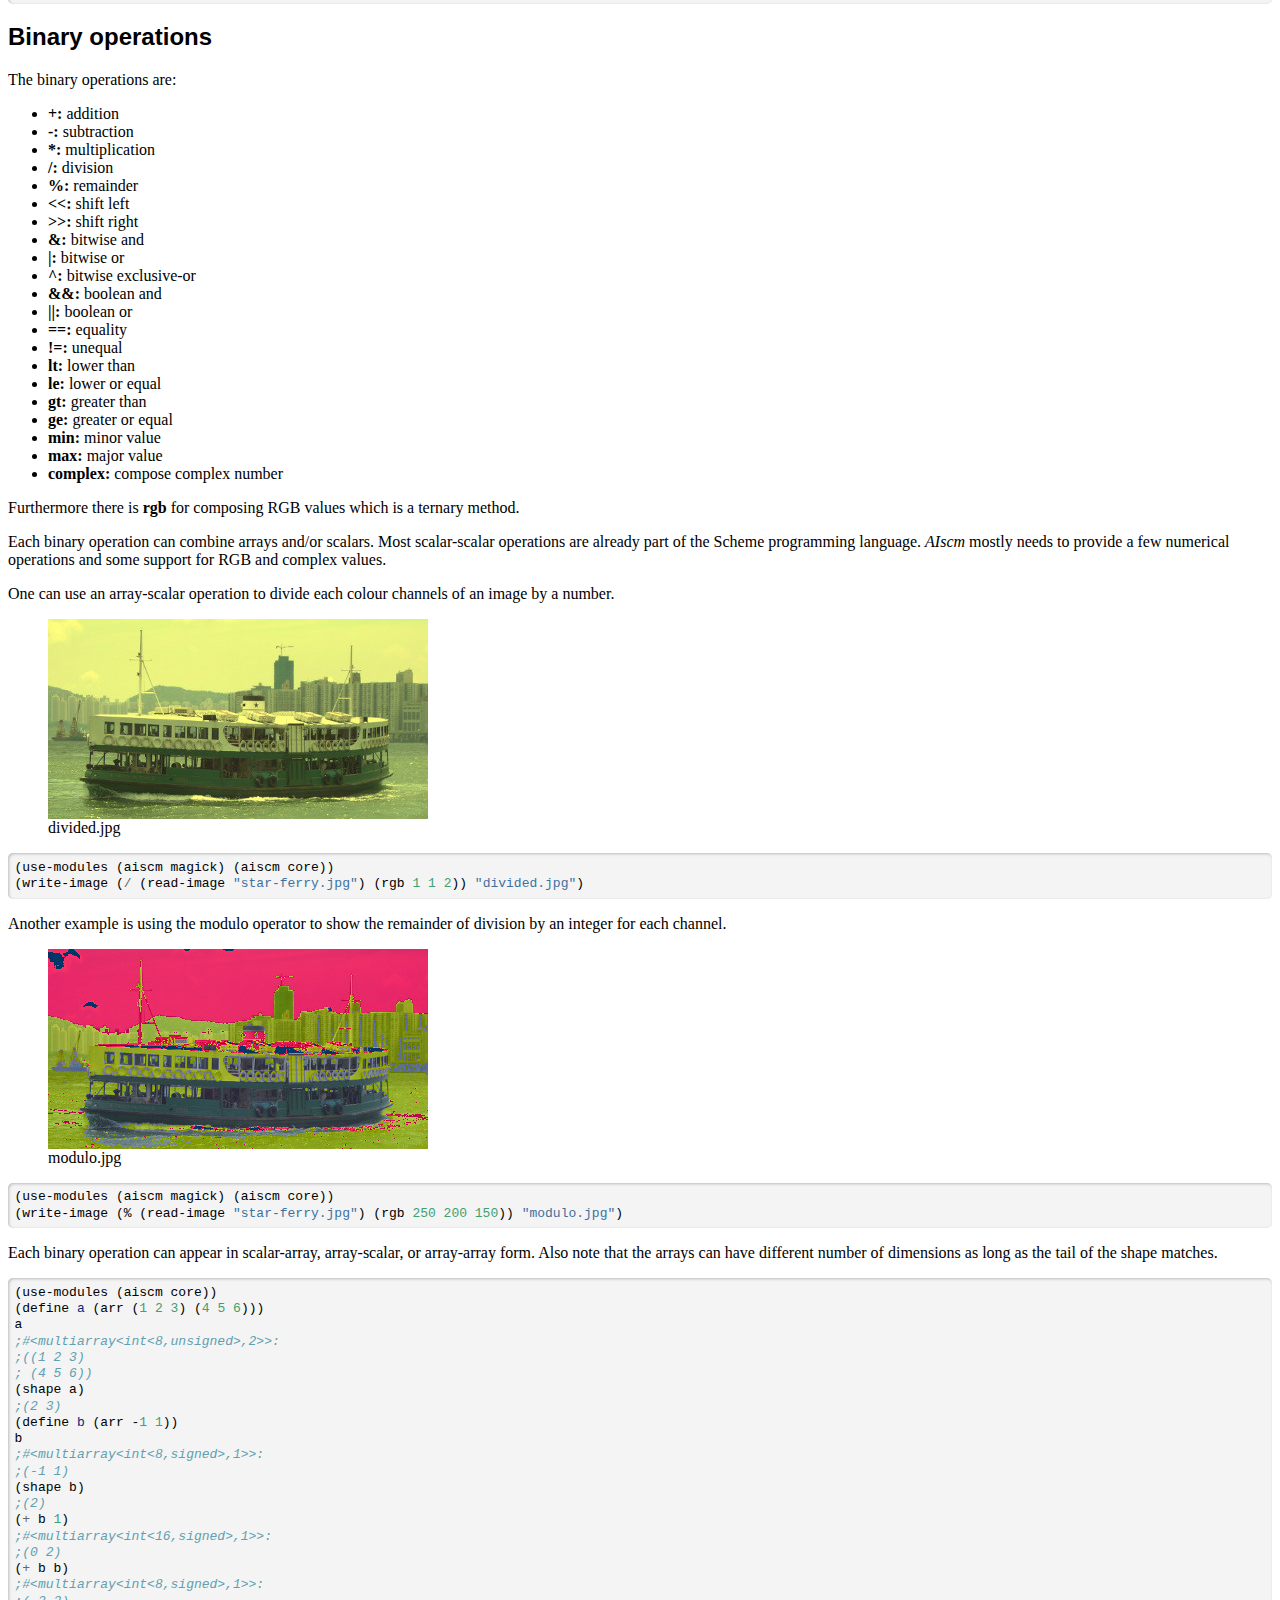
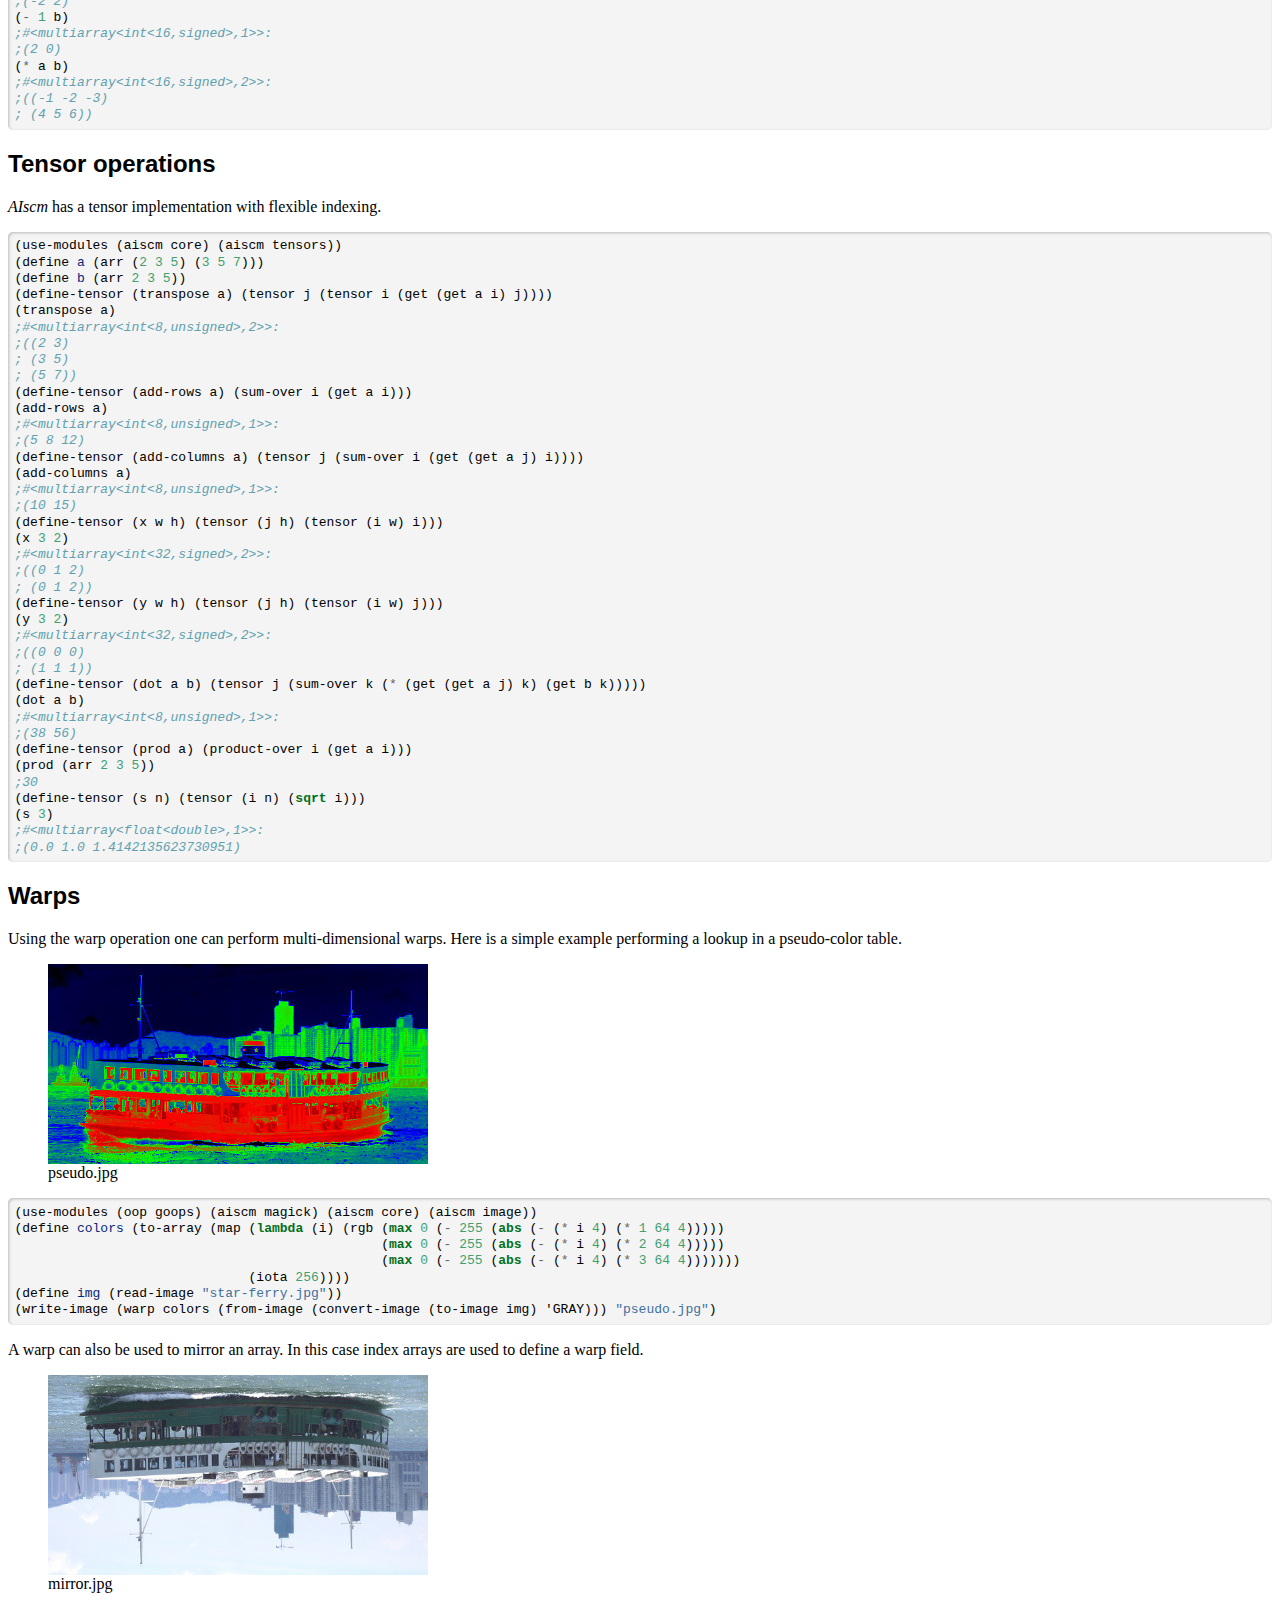
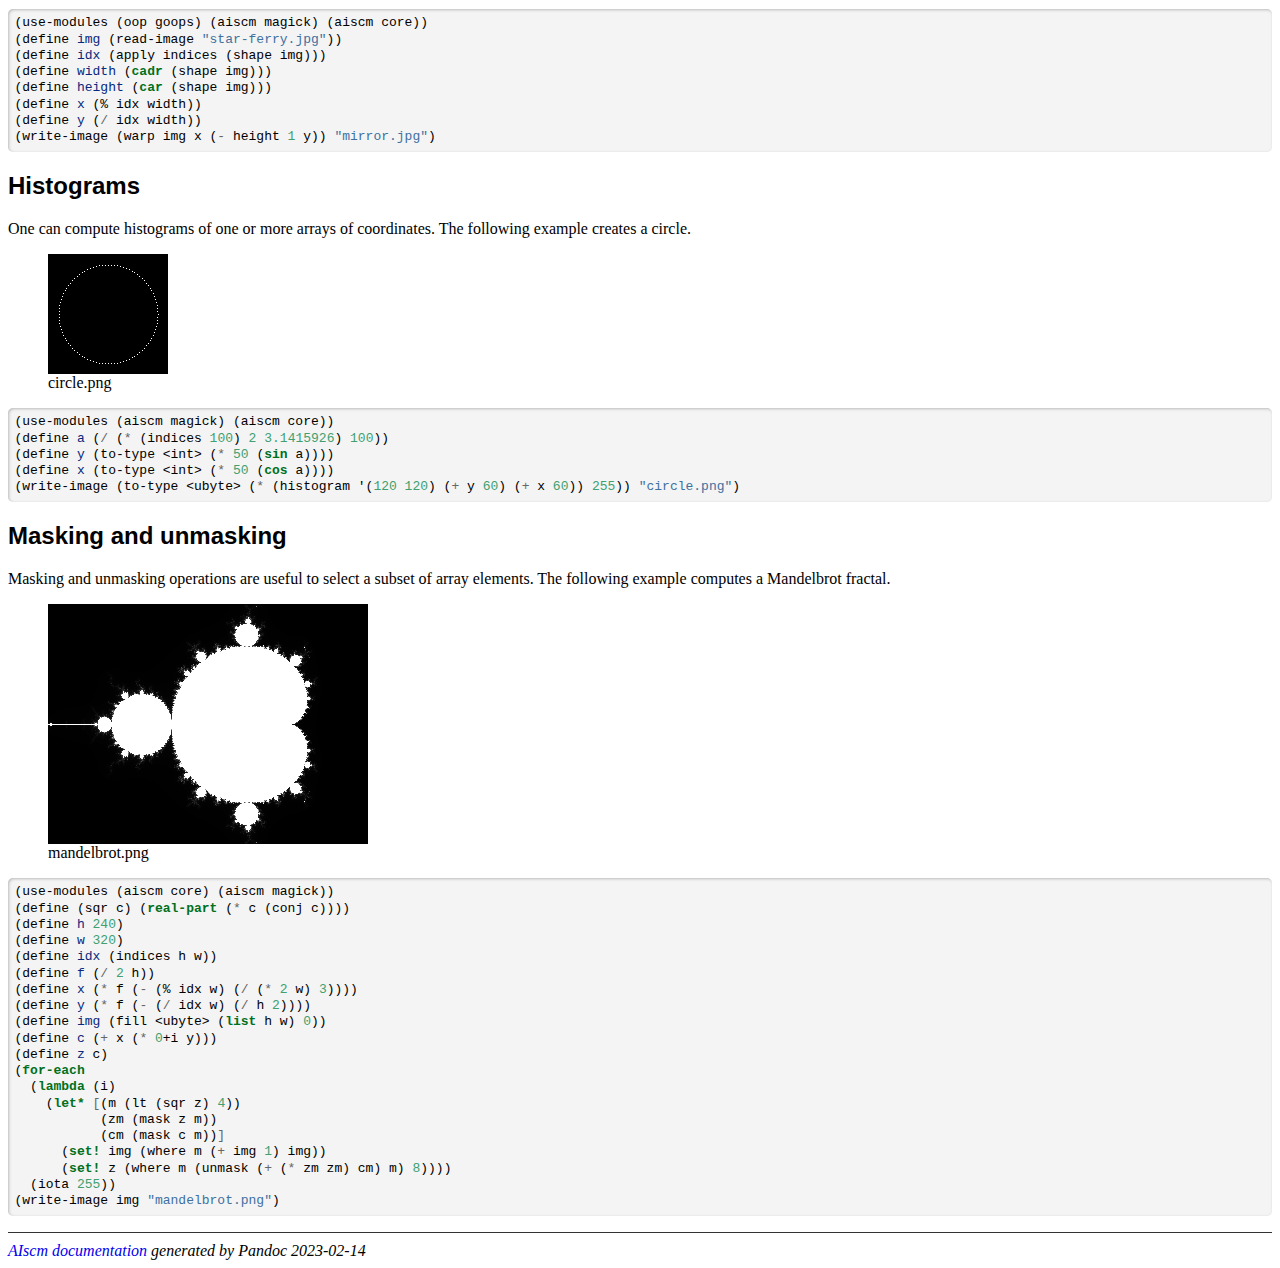
<file: operation.html>
<!DOCTYPE html>
<html lang="en">
<head>
  <meta charset="utf-8">
  <meta name="generator" content="pandoc">
  <meta name="viewport" content="width=device-width, initial-scale=1.0, user-scalable=yes">
  <meta name="author" content="Jan Wedekind">
  <meta name="dcterms.date" content="2023-02-14">
  <title>AIscm – Guile extension for numerical arrays and tensors</title>
  <style type="text/css">code{white-space: pre;}</style>
  <style type="text/css">
pre > code.sourceCode { white-space: pre; position: relative; }
pre > code.sourceCode > span { display: inline-block; line-height: 1.25; }
pre > code.sourceCode > span:empty { height: 1.2em; }
.sourceCode { overflow: visible; }
code.sourceCode > span { color: inherit; text-decoration: inherit; }
div.sourceCode { margin: 1em 0; }
pre.sourceCode { margin: 0; }
@media screen {
div.sourceCode { overflow: auto; }
}
@media print {
pre > code.sourceCode { white-space: pre-wrap; }
pre > code.sourceCode > span { text-indent: -5em; padding-left: 5em; }
}
pre.numberSource code
  { counter-reset: source-line 0; }
pre.numberSource code > span
  { position: relative; left: -4em; counter-increment: source-line; }
pre.numberSource code > span > a:first-child::before
  { content: counter(source-line);
    position: relative; left: -1em; text-align: right; vertical-align: baseline;
    border: none; display: inline-block;
    -webkit-touch-callout: none; -webkit-user-select: none;
    -khtml-user-select: none; -moz-user-select: none;
    -ms-user-select: none; user-select: none;
    padding: 0 4px; width: 4em;
    color: #aaaaaa;
  }
pre.numberSource { margin-left: 3em; border-left: 1px solid #aaaaaa;  padding-left: 4px; }
div.sourceCode
  {   }
@media screen {
pre > code.sourceCode > span > a:first-child::before { text-decoration: underline; }
}
code span.al { color: #ff0000; font-weight: bold; } /* Alert */
code span.an { color: #60a0b0; font-weight: bold; font-style: italic; } /* Annotation */
code span.at { color: #7d9029; } /* Attribute */
code span.bn { color: #40a070; } /* BaseN */
code span.bu { color: #008000; } /* BuiltIn */
code span.cf { color: #007020; font-weight: bold; } /* ControlFlow */
code span.ch { color: #4070a0; } /* Char */
code span.cn { color: #880000; } /* Constant */
code span.co { color: #60a0b0; font-style: italic; } /* Comment */
code span.cv { color: #60a0b0; font-weight: bold; font-style: italic; } /* CommentVar */
code span.do { color: #ba2121; font-style: italic; } /* Documentation */
code span.dt { color: #902000; } /* DataType */
code span.dv { color: #40a070; } /* DecVal */
code span.er { color: #ff0000; font-weight: bold; } /* Error */
code span.ex { } /* Extension */
code span.fl { color: #40a070; } /* Float */
code span.fu { color: #06287e; } /* Function */
code span.im { color: #008000; font-weight: bold; } /* Import */
code span.in { color: #60a0b0; font-weight: bold; font-style: italic; } /* Information */
code span.kw { color: #007020; font-weight: bold; } /* Keyword */
code span.op { color: #666666; } /* Operator */
code span.ot { color: #007020; } /* Other */
code span.pp { color: #bc7a00; } /* Preprocessor */
code span.sc { color: #4070a0; } /* SpecialChar */
code span.ss { color: #bb6688; } /* SpecialString */
code span.st { color: #4070a0; } /* String */
code span.va { color: #19177c; } /* Variable */
code span.vs { color: #4070a0; } /* VerbatimString */
code span.wa { color: #60a0b0; font-weight: bold; font-style: italic; } /* Warning */
  </style>
  <link rel="stylesheet" href="buttondown.css">
</head>
<body>
<h1 id="array-operations">Array operations</h1>
<h2 id="unary-operations">Unary operations</h2>
<p>The unary operations are:</p>
<ul>
<li><strong>-</strong>: negation</li>
<li><strong>~</strong>: bitwise not</li>
<li><strong>=0</strong>: (or <strong>!</strong>): check equal to
zero</li>
<li><strong>!=0</strong>: test not zero</li>
<li><strong>red</strong>: extract red channel of RGB value</li>
<li><strong>green</strong>: extract green channel of RGB value</li>
<li><strong>blue</strong>: extract blue channel of RGB value</li>
<li><strong>real-part</strong>: get real part of complex number</li>
<li><strong>imag-part</strong>: get imaginary part of complex
number</li>
<li><strong>conj</strong>: complex conjugate</li>
</ul>
<p>Here are a few examples using those operations:</p>
<div class="sourceCode" id="cb1"><pre
class="sourceCode scheme"><code class="sourceCode scheme"><span id="cb1-1"><a href="#cb1-1" aria-hidden="true" tabindex="-1"></a>(use-modules (aiscm core))</span>
<span id="cb1-2"><a href="#cb1-2" aria-hidden="true" tabindex="-1"></a>(<span class="op">-</span> (arr &lt;int&gt; <span class="dv">2</span> <span class="dv">3</span> <span class="dv">5</span>))</span>
<span id="cb1-3"><a href="#cb1-3" aria-hidden="true" tabindex="-1"></a><span class="co">;#&lt;multiarray&lt;int&lt;32,signed&gt;,1&gt;&gt;:</span></span>
<span id="cb1-4"><a href="#cb1-4" aria-hidden="true" tabindex="-1"></a><span class="co">;(-2 -3 -5)</span></span>
<span id="cb1-5"><a href="#cb1-5" aria-hidden="true" tabindex="-1"></a>(~ (arr &lt;byte&gt; -<span class="dv">128</span> -<span class="dv">3</span> -<span class="dv">2</span> -<span class="dv">1</span> <span class="dv">0</span> <span class="dv">1</span> <span class="dv">2</span> <span class="dv">127</span>))</span>
<span id="cb1-6"><a href="#cb1-6" aria-hidden="true" tabindex="-1"></a><span class="co">;#&lt;multiarray&lt;int&lt;8,signed&gt;,1&gt;&gt;:</span></span>
<span id="cb1-7"><a href="#cb1-7" aria-hidden="true" tabindex="-1"></a><span class="co">;(127 2 1 0 -1 -2 -3 -128)</span></span>
<span id="cb1-8"><a href="#cb1-8" aria-hidden="true" tabindex="-1"></a>(red (to-array (<span class="kw">list</span> (rgb <span class="dv">2</span> <span class="dv">3</span> <span class="dv">5</span>) (rgb <span class="dv">3</span> <span class="dv">5</span> <span class="dv">7</span>))))</span>
<span id="cb1-9"><a href="#cb1-9" aria-hidden="true" tabindex="-1"></a><span class="co">;#&lt;sequence&lt;int&lt;8,unsigned&gt;&gt;&gt;:</span></span>
<span id="cb1-10"><a href="#cb1-10" aria-hidden="true" tabindex="-1"></a><span class="co">;(2 3)</span></span>
<span id="cb1-11"><a href="#cb1-11" aria-hidden="true" tabindex="-1"></a>(green (to-array (<span class="kw">list</span> (rgb <span class="dv">2</span> <span class="dv">3</span> <span class="dv">5</span>) (rgb <span class="dv">3</span> <span class="dv">5</span> <span class="dv">7</span>))))</span>
<span id="cb1-12"><a href="#cb1-12" aria-hidden="true" tabindex="-1"></a><span class="co">;#&lt;sequence&lt;int&lt;8,unsigned&gt;&gt;&gt;:</span></span>
<span id="cb1-13"><a href="#cb1-13" aria-hidden="true" tabindex="-1"></a><span class="co">;(3 5)</span></span>
<span id="cb1-14"><a href="#cb1-14" aria-hidden="true" tabindex="-1"></a>(blue (to-array (<span class="kw">list</span> (rgb <span class="dv">2</span> <span class="dv">3</span> <span class="dv">5</span>) (rgb <span class="dv">3</span> <span class="dv">5</span> <span class="dv">7</span>))))</span>
<span id="cb1-15"><a href="#cb1-15" aria-hidden="true" tabindex="-1"></a><span class="co">;#&lt;sequence&lt;int&lt;8,unsigned&gt;&gt;&gt;:</span></span>
<span id="cb1-16"><a href="#cb1-16" aria-hidden="true" tabindex="-1"></a><span class="co">;(5 7)</span></span>
<span id="cb1-17"><a href="#cb1-17" aria-hidden="true" tabindex="-1"></a>(red (arr <span class="dv">2</span> <span class="dv">3</span> <span class="dv">5</span>))</span>
<span id="cb1-18"><a href="#cb1-18" aria-hidden="true" tabindex="-1"></a><span class="co">;#&lt;sequence&lt;int&lt;8,unsigned&gt;&gt;&gt;:</span></span>
<span id="cb1-19"><a href="#cb1-19" aria-hidden="true" tabindex="-1"></a><span class="co">;(2 3 5)</span></span>
<span id="cb1-20"><a href="#cb1-20" aria-hidden="true" tabindex="-1"></a>(<span class="kw">real-part</span> (arr <span class="dv">2</span>+<span class="dv">3</span>i <span class="dv">5</span>+<span class="dv">7</span>i))</span>
<span id="cb1-21"><a href="#cb1-21" aria-hidden="true" tabindex="-1"></a><span class="co">;#&lt;sequence&lt;int&lt;16,signed&gt;&gt;&gt;:</span></span>
<span id="cb1-22"><a href="#cb1-22" aria-hidden="true" tabindex="-1"></a><span class="co">;(2 5)</span></span>
<span id="cb1-23"><a href="#cb1-23" aria-hidden="true" tabindex="-1"></a>(<span class="kw">real-part</span> (arr <span class="dv">2</span> <span class="dv">3</span> <span class="dv">5</span>))</span>
<span id="cb1-24"><a href="#cb1-24" aria-hidden="true" tabindex="-1"></a><span class="co">;#&lt;sequence&lt;int&lt;8,unsigned&gt;&gt;&gt;:</span></span>
<span id="cb1-25"><a href="#cb1-25" aria-hidden="true" tabindex="-1"></a><span class="co">;(2 3 5)</span></span>
<span id="cb1-26"><a href="#cb1-26" aria-hidden="true" tabindex="-1"></a>(<span class="kw">imag-part</span> (arr <span class="dv">2</span>+<span class="dv">3</span>i <span class="dv">5</span>+<span class="dv">7</span>i))</span>
<span id="cb1-27"><a href="#cb1-27" aria-hidden="true" tabindex="-1"></a><span class="co">;#&lt;sequence&lt;int&lt;16,signed&gt;&gt;&gt;:</span></span>
<span id="cb1-28"><a href="#cb1-28" aria-hidden="true" tabindex="-1"></a><span class="co">;(3 7)</span></span>
<span id="cb1-29"><a href="#cb1-29" aria-hidden="true" tabindex="-1"></a>(<span class="kw">imag-part</span> (arr <span class="dv">2</span> <span class="dv">3</span> <span class="dv">5</span>))</span>
<span id="cb1-30"><a href="#cb1-30" aria-hidden="true" tabindex="-1"></a><span class="co">;#&lt;sequence&lt;int&lt;8,unsigned&gt;&gt;&gt;:</span></span>
<span id="cb1-31"><a href="#cb1-31" aria-hidden="true" tabindex="-1"></a><span class="co">;(0 0 0)</span></span>
<span id="cb1-32"><a href="#cb1-32" aria-hidden="true" tabindex="-1"></a>(conj (arr <span class="dv">2</span>+<span class="dv">3</span>i <span class="dv">5</span>+<span class="dv">7</span>i))</span>
<span id="cb1-33"><a href="#cb1-33" aria-hidden="true" tabindex="-1"></a><span class="co">;#&lt;sequence&lt;complex&lt;int&lt;8,signed&gt;&gt;&gt;:</span></span>
<span id="cb1-34"><a href="#cb1-34" aria-hidden="true" tabindex="-1"></a><span class="co">;(2.0-3.0i 5.0-7.0i)</span></span>
<span id="cb1-35"><a href="#cb1-35" aria-hidden="true" tabindex="-1"></a>(conj (arr <span class="dv">2</span> <span class="dv">3</span> <span class="dv">5</span>))</span>
<span id="cb1-36"><a href="#cb1-36" aria-hidden="true" tabindex="-1"></a><span class="co">;#&lt;sequence&lt;int&lt;8,unsigned&gt;&gt;&gt;:</span></span>
<span id="cb1-37"><a href="#cb1-37" aria-hidden="true" tabindex="-1"></a><span class="co">;(2 3 5)</span></span></code></pre></div>
<p>Applied to the following image …</p>
<figure>
<img src="star-ferry.jpg" title="Test input image"
alt="star-ferry.jpg" />
<figcaption aria-hidden="true">star-ferry.jpg</figcaption>
</figure>
<p>… inverting the RGB values yields the following image:</p>
<figure>
<img src="inverted.jpg" title="Inverted image" alt="inverted.jpg" />
<figcaption aria-hidden="true">inverted.jpg</figcaption>
</figure>
<div class="sourceCode" id="cb2"><pre
class="sourceCode scheme"><code class="sourceCode scheme"><span id="cb2-1"><a href="#cb2-1" aria-hidden="true" tabindex="-1"></a>(use-modules (aiscm magick) (aiscm core))</span>
<span id="cb2-2"><a href="#cb2-2" aria-hidden="true" tabindex="-1"></a>(write-image (~ (read-image <span class="st">&quot;star-ferry.jpg&quot;</span>)) <span class="st">&quot;inverted.jpg&quot;</span>)</span></code></pre></div>
<h2 id="binary-operations">Binary operations</h2>
<p>The binary operations are:</p>
<ul>
<li><strong>+:</strong> addition</li>
<li><strong>-:</strong> subtraction</li>
<li><strong>*:</strong> multiplication</li>
<li><strong>/:</strong> division</li>
<li><strong>%:</strong> remainder</li>
<li><strong>&lt;&lt;:</strong> shift left</li>
<li><strong>&gt;&gt;:</strong> shift right</li>
<li><strong>&amp;:</strong> bitwise and</li>
<li><strong>|:</strong> bitwise or</li>
<li><strong>^:</strong> bitwise exclusive-or</li>
<li><strong>&amp;&amp;:</strong> boolean and</li>
<li><strong>||:</strong> boolean or</li>
<li><strong>==:</strong> equality</li>
<li><strong>!=:</strong> unequal</li>
<li><strong>lt:</strong> lower than</li>
<li><strong>le:</strong> lower or equal</li>
<li><strong>gt:</strong> greater than</li>
<li><strong>ge:</strong> greater or equal</li>
<li><strong>min:</strong> minor value</li>
<li><strong>max:</strong> major value</li>
<li><strong>complex:</strong> compose complex number</li>
</ul>
<p>Furthermore there is <strong>rgb</strong> for composing RGB values
which is a ternary method.</p>
<p>Each binary operation can combine arrays and/or scalars. Most
scalar-scalar operations are already part of the Scheme programming
language. <em>AIscm</em> mostly needs to provide a few numerical
operations and some support for RGB and complex values.</p>
<p>One can use an array-scalar operation to divide each colour channels
of an image by a number.</p>
<figure>
<img src="divided.jpg" title="Divided image" alt="divided.jpg" />
<figcaption aria-hidden="true">divided.jpg</figcaption>
</figure>
<div class="sourceCode" id="cb3"><pre
class="sourceCode scheme"><code class="sourceCode scheme"><span id="cb3-1"><a href="#cb3-1" aria-hidden="true" tabindex="-1"></a>(use-modules (aiscm magick) (aiscm core))</span>
<span id="cb3-2"><a href="#cb3-2" aria-hidden="true" tabindex="-1"></a>(write-image (<span class="op">/</span> (read-image <span class="st">&quot;star-ferry.jpg&quot;</span>) (rgb <span class="dv">1</span> <span class="dv">1</span> <span class="dv">2</span>)) <span class="st">&quot;divided.jpg&quot;</span>)</span></code></pre></div>
<p>Another example is using the modulo operator to show the remainder of
division by an integer for each channel.</p>
<figure>
<img src="modulo.jpg" title="Remainder values" alt="modulo.jpg" />
<figcaption aria-hidden="true">modulo.jpg</figcaption>
</figure>
<div class="sourceCode" id="cb4"><pre
class="sourceCode scheme"><code class="sourceCode scheme"><span id="cb4-1"><a href="#cb4-1" aria-hidden="true" tabindex="-1"></a>(use-modules (aiscm magick) (aiscm core))</span>
<span id="cb4-2"><a href="#cb4-2" aria-hidden="true" tabindex="-1"></a>(write-image (% (read-image <span class="st">&quot;star-ferry.jpg&quot;</span>) (rgb <span class="dv">250</span> <span class="dv">200</span> <span class="dv">150</span>)) <span class="st">&quot;modulo.jpg&quot;</span>)</span></code></pre></div>
<p>Each binary operation can appear in scalar-array, array-scalar, or
array-array form. Also note that the arrays can have different number of
dimensions as long as the tail of the shape matches.</p>
<div class="sourceCode" id="cb5"><pre
class="sourceCode scheme"><code class="sourceCode scheme"><span id="cb5-1"><a href="#cb5-1" aria-hidden="true" tabindex="-1"></a>(use-modules (aiscm core))</span>
<span id="cb5-2"><a href="#cb5-2" aria-hidden="true" tabindex="-1"></a>(<span class="ex">define</span><span class="fu"> a </span>(arr (<span class="dv">1</span> <span class="dv">2</span> <span class="dv">3</span>) (<span class="dv">4</span> <span class="dv">5</span> <span class="dv">6</span>)))</span>
<span id="cb5-3"><a href="#cb5-3" aria-hidden="true" tabindex="-1"></a>a</span>
<span id="cb5-4"><a href="#cb5-4" aria-hidden="true" tabindex="-1"></a><span class="co">;#&lt;multiarray&lt;int&lt;8,unsigned&gt;,2&gt;&gt;:</span></span>
<span id="cb5-5"><a href="#cb5-5" aria-hidden="true" tabindex="-1"></a><span class="co">;((1 2 3)</span></span>
<span id="cb5-6"><a href="#cb5-6" aria-hidden="true" tabindex="-1"></a><span class="co">; (4 5 6))</span></span>
<span id="cb5-7"><a href="#cb5-7" aria-hidden="true" tabindex="-1"></a>(shape a)</span>
<span id="cb5-8"><a href="#cb5-8" aria-hidden="true" tabindex="-1"></a><span class="co">;(2 3)</span></span>
<span id="cb5-9"><a href="#cb5-9" aria-hidden="true" tabindex="-1"></a>(<span class="ex">define</span><span class="fu"> b </span>(arr -<span class="dv">1</span> <span class="dv">1</span>))</span>
<span id="cb5-10"><a href="#cb5-10" aria-hidden="true" tabindex="-1"></a>b</span>
<span id="cb5-11"><a href="#cb5-11" aria-hidden="true" tabindex="-1"></a><span class="co">;#&lt;multiarray&lt;int&lt;8,signed&gt;,1&gt;&gt;:</span></span>
<span id="cb5-12"><a href="#cb5-12" aria-hidden="true" tabindex="-1"></a><span class="co">;(-1 1)</span></span>
<span id="cb5-13"><a href="#cb5-13" aria-hidden="true" tabindex="-1"></a>(shape b)</span>
<span id="cb5-14"><a href="#cb5-14" aria-hidden="true" tabindex="-1"></a><span class="co">;(2)</span></span>
<span id="cb5-15"><a href="#cb5-15" aria-hidden="true" tabindex="-1"></a>(<span class="op">+</span> b <span class="dv">1</span>)</span>
<span id="cb5-16"><a href="#cb5-16" aria-hidden="true" tabindex="-1"></a><span class="co">;#&lt;multiarray&lt;int&lt;16,signed&gt;,1&gt;&gt;:</span></span>
<span id="cb5-17"><a href="#cb5-17" aria-hidden="true" tabindex="-1"></a><span class="co">;(0 2)</span></span>
<span id="cb5-18"><a href="#cb5-18" aria-hidden="true" tabindex="-1"></a>(<span class="op">+</span> b b)</span>
<span id="cb5-19"><a href="#cb5-19" aria-hidden="true" tabindex="-1"></a><span class="co">;#&lt;multiarray&lt;int&lt;8,signed&gt;,1&gt;&gt;:</span></span>
<span id="cb5-20"><a href="#cb5-20" aria-hidden="true" tabindex="-1"></a><span class="co">;(-2 2)</span></span>
<span id="cb5-21"><a href="#cb5-21" aria-hidden="true" tabindex="-1"></a>(<span class="op">-</span> <span class="dv">1</span> b)</span>
<span id="cb5-22"><a href="#cb5-22" aria-hidden="true" tabindex="-1"></a><span class="co">;#&lt;multiarray&lt;int&lt;16,signed&gt;,1&gt;&gt;:</span></span>
<span id="cb5-23"><a href="#cb5-23" aria-hidden="true" tabindex="-1"></a><span class="co">;(2 0)</span></span>
<span id="cb5-24"><a href="#cb5-24" aria-hidden="true" tabindex="-1"></a>(<span class="op">*</span> a b)</span>
<span id="cb5-25"><a href="#cb5-25" aria-hidden="true" tabindex="-1"></a><span class="co">;#&lt;multiarray&lt;int&lt;16,signed&gt;,2&gt;&gt;:</span></span>
<span id="cb5-26"><a href="#cb5-26" aria-hidden="true" tabindex="-1"></a><span class="co">;((-1 -2 -3)</span></span>
<span id="cb5-27"><a href="#cb5-27" aria-hidden="true" tabindex="-1"></a><span class="co">; (4 5 6))</span></span></code></pre></div>
<h2 id="tensor-operations">Tensor operations</h2>
<p><em>AIscm</em> has a tensor implementation with flexible
indexing.</p>
<div class="sourceCode" id="cb6"><pre
class="sourceCode scheme"><code class="sourceCode scheme"><span id="cb6-1"><a href="#cb6-1" aria-hidden="true" tabindex="-1"></a>(use-modules (aiscm core) (aiscm tensors))</span>
<span id="cb6-2"><a href="#cb6-2" aria-hidden="true" tabindex="-1"></a>(<span class="ex">define</span><span class="fu"> a </span>(arr (<span class="dv">2</span> <span class="dv">3</span> <span class="dv">5</span>) (<span class="dv">3</span> <span class="dv">5</span> <span class="dv">7</span>)))</span>
<span id="cb6-3"><a href="#cb6-3" aria-hidden="true" tabindex="-1"></a>(<span class="ex">define</span><span class="fu"> b </span>(arr <span class="dv">2</span> <span class="dv">3</span> <span class="dv">5</span>))</span>
<span id="cb6-4"><a href="#cb6-4" aria-hidden="true" tabindex="-1"></a>(define-tensor (transpose a) (tensor j (tensor i (get (get a i) j))))</span>
<span id="cb6-5"><a href="#cb6-5" aria-hidden="true" tabindex="-1"></a>(transpose a)</span>
<span id="cb6-6"><a href="#cb6-6" aria-hidden="true" tabindex="-1"></a><span class="co">;#&lt;multiarray&lt;int&lt;8,unsigned&gt;,2&gt;&gt;:</span></span>
<span id="cb6-7"><a href="#cb6-7" aria-hidden="true" tabindex="-1"></a><span class="co">;((2 3)</span></span>
<span id="cb6-8"><a href="#cb6-8" aria-hidden="true" tabindex="-1"></a><span class="co">; (3 5)</span></span>
<span id="cb6-9"><a href="#cb6-9" aria-hidden="true" tabindex="-1"></a><span class="co">; (5 7))</span></span>
<span id="cb6-10"><a href="#cb6-10" aria-hidden="true" tabindex="-1"></a>(define-tensor (add-rows a) (sum-over i (get a i)))</span>
<span id="cb6-11"><a href="#cb6-11" aria-hidden="true" tabindex="-1"></a>(add-rows a)</span>
<span id="cb6-12"><a href="#cb6-12" aria-hidden="true" tabindex="-1"></a><span class="co">;#&lt;multiarray&lt;int&lt;8,unsigned&gt;,1&gt;&gt;:</span></span>
<span id="cb6-13"><a href="#cb6-13" aria-hidden="true" tabindex="-1"></a><span class="co">;(5 8 12)</span></span>
<span id="cb6-14"><a href="#cb6-14" aria-hidden="true" tabindex="-1"></a>(define-tensor (add-columns a) (tensor j (sum-over i (get (get a j) i))))</span>
<span id="cb6-15"><a href="#cb6-15" aria-hidden="true" tabindex="-1"></a>(add-columns a)</span>
<span id="cb6-16"><a href="#cb6-16" aria-hidden="true" tabindex="-1"></a><span class="co">;#&lt;multiarray&lt;int&lt;8,unsigned&gt;,1&gt;&gt;:</span></span>
<span id="cb6-17"><a href="#cb6-17" aria-hidden="true" tabindex="-1"></a><span class="co">;(10 15)</span></span>
<span id="cb6-18"><a href="#cb6-18" aria-hidden="true" tabindex="-1"></a>(define-tensor (x w h) (tensor (j h) (tensor (i w) i)))</span>
<span id="cb6-19"><a href="#cb6-19" aria-hidden="true" tabindex="-1"></a>(x <span class="dv">3</span> <span class="dv">2</span>)</span>
<span id="cb6-20"><a href="#cb6-20" aria-hidden="true" tabindex="-1"></a><span class="co">;#&lt;multiarray&lt;int&lt;32,signed&gt;,2&gt;&gt;:</span></span>
<span id="cb6-21"><a href="#cb6-21" aria-hidden="true" tabindex="-1"></a><span class="co">;((0 1 2)</span></span>
<span id="cb6-22"><a href="#cb6-22" aria-hidden="true" tabindex="-1"></a><span class="co">; (0 1 2))</span></span>
<span id="cb6-23"><a href="#cb6-23" aria-hidden="true" tabindex="-1"></a>(define-tensor (y w h) (tensor (j h) (tensor (i w) j)))</span>
<span id="cb6-24"><a href="#cb6-24" aria-hidden="true" tabindex="-1"></a>(y <span class="dv">3</span> <span class="dv">2</span>)</span>
<span id="cb6-25"><a href="#cb6-25" aria-hidden="true" tabindex="-1"></a><span class="co">;#&lt;multiarray&lt;int&lt;32,signed&gt;,2&gt;&gt;:</span></span>
<span id="cb6-26"><a href="#cb6-26" aria-hidden="true" tabindex="-1"></a><span class="co">;((0 0 0)</span></span>
<span id="cb6-27"><a href="#cb6-27" aria-hidden="true" tabindex="-1"></a><span class="co">; (1 1 1))</span></span>
<span id="cb6-28"><a href="#cb6-28" aria-hidden="true" tabindex="-1"></a>(define-tensor (dot a b) (tensor j (sum-over k (<span class="op">*</span> (get (get a j) k) (get b k)))))</span>
<span id="cb6-29"><a href="#cb6-29" aria-hidden="true" tabindex="-1"></a>(dot a b)</span>
<span id="cb6-30"><a href="#cb6-30" aria-hidden="true" tabindex="-1"></a><span class="co">;#&lt;multiarray&lt;int&lt;8,unsigned&gt;,1&gt;&gt;:</span></span>
<span id="cb6-31"><a href="#cb6-31" aria-hidden="true" tabindex="-1"></a><span class="co">;(38 56)</span></span>
<span id="cb6-32"><a href="#cb6-32" aria-hidden="true" tabindex="-1"></a>(define-tensor (prod a) (product-over i (get a i)))</span>
<span id="cb6-33"><a href="#cb6-33" aria-hidden="true" tabindex="-1"></a>(prod (arr <span class="dv">2</span> <span class="dv">3</span> <span class="dv">5</span>))</span>
<span id="cb6-34"><a href="#cb6-34" aria-hidden="true" tabindex="-1"></a><span class="co">;30</span></span>
<span id="cb6-35"><a href="#cb6-35" aria-hidden="true" tabindex="-1"></a>(define-tensor (s n) (tensor (i n) (<span class="kw">sqrt</span> i)))</span>
<span id="cb6-36"><a href="#cb6-36" aria-hidden="true" tabindex="-1"></a>(s <span class="dv">3</span>)</span>
<span id="cb6-37"><a href="#cb6-37" aria-hidden="true" tabindex="-1"></a><span class="co">;#&lt;multiarray&lt;float&lt;double&gt;,1&gt;&gt;:</span></span>
<span id="cb6-38"><a href="#cb6-38" aria-hidden="true" tabindex="-1"></a><span class="co">;(0.0 1.0 1.4142135623730951)</span></span></code></pre></div>
<h2 id="warps">Warps</h2>
<p>Using the warp operation one can perform multi-dimensional warps.
Here is a simple example performing a lookup in a pseudo-color
table.</p>
<figure>
<img src="pseudo.jpg" title="Pseudo-color lookup" alt="pseudo.jpg" />
<figcaption aria-hidden="true">pseudo.jpg</figcaption>
</figure>
<div class="sourceCode" id="cb7"><pre
class="sourceCode scheme"><code class="sourceCode scheme"><span id="cb7-1"><a href="#cb7-1" aria-hidden="true" tabindex="-1"></a>(use-modules (oop goops) (aiscm magick) (aiscm core) (aiscm image))</span>
<span id="cb7-2"><a href="#cb7-2" aria-hidden="true" tabindex="-1"></a>(<span class="ex">define</span><span class="fu"> colors </span>(to-array (map (<span class="kw">lambda</span> (i) (rgb (<span class="kw">max</span> <span class="dv">0</span> (<span class="op">-</span> <span class="dv">255</span> (<span class="kw">abs</span> (<span class="op">-</span> (<span class="op">*</span> i <span class="dv">4</span>) (<span class="op">*</span> <span class="dv">1</span> <span class="dv">64</span> <span class="dv">4</span>)))))</span>
<span id="cb7-3"><a href="#cb7-3" aria-hidden="true" tabindex="-1"></a>                                               (<span class="kw">max</span> <span class="dv">0</span> (<span class="op">-</span> <span class="dv">255</span> (<span class="kw">abs</span> (<span class="op">-</span> (<span class="op">*</span> i <span class="dv">4</span>) (<span class="op">*</span> <span class="dv">2</span> <span class="dv">64</span> <span class="dv">4</span>)))))</span>
<span id="cb7-4"><a href="#cb7-4" aria-hidden="true" tabindex="-1"></a>                                               (<span class="kw">max</span> <span class="dv">0</span> (<span class="op">-</span> <span class="dv">255</span> (<span class="kw">abs</span> (<span class="op">-</span> (<span class="op">*</span> i <span class="dv">4</span>) (<span class="op">*</span> <span class="dv">3</span> <span class="dv">64</span> <span class="dv">4</span>)))))))</span>
<span id="cb7-5"><a href="#cb7-5" aria-hidden="true" tabindex="-1"></a>                              (iota <span class="dv">256</span>))))</span>
<span id="cb7-6"><a href="#cb7-6" aria-hidden="true" tabindex="-1"></a>(<span class="ex">define</span><span class="fu"> img </span>(read-image <span class="st">&quot;star-ferry.jpg&quot;</span>))</span>
<span id="cb7-7"><a href="#cb7-7" aria-hidden="true" tabindex="-1"></a>(write-image (warp colors (from-image (convert-image (to-image img) &#39;GRAY))) <span class="st">&quot;pseudo.jpg&quot;</span>)</span></code></pre></div>
<p>A warp can also be used to mirror an array. In this case index arrays
are used to define a warp field.</p>
<figure>
<img src="mirror.jpg" title="Mirroring an array" alt="mirror.jpg" />
<figcaption aria-hidden="true">mirror.jpg</figcaption>
</figure>
<div class="sourceCode" id="cb8"><pre
class="sourceCode scheme"><code class="sourceCode scheme"><span id="cb8-1"><a href="#cb8-1" aria-hidden="true" tabindex="-1"></a>(use-modules (oop goops) (aiscm magick) (aiscm core))</span>
<span id="cb8-2"><a href="#cb8-2" aria-hidden="true" tabindex="-1"></a>(<span class="ex">define</span><span class="fu"> img </span>(read-image <span class="st">&quot;star-ferry.jpg&quot;</span>))</span>
<span id="cb8-3"><a href="#cb8-3" aria-hidden="true" tabindex="-1"></a>(<span class="ex">define</span><span class="fu"> idx </span>(apply indices (shape img)))</span>
<span id="cb8-4"><a href="#cb8-4" aria-hidden="true" tabindex="-1"></a>(<span class="ex">define</span><span class="fu"> width </span>(<span class="kw">cadr</span> (shape img)))</span>
<span id="cb8-5"><a href="#cb8-5" aria-hidden="true" tabindex="-1"></a>(<span class="ex">define</span><span class="fu"> height </span>(<span class="kw">car</span> (shape img)))</span>
<span id="cb8-6"><a href="#cb8-6" aria-hidden="true" tabindex="-1"></a>(<span class="ex">define</span><span class="fu"> x </span>(% idx width))</span>
<span id="cb8-7"><a href="#cb8-7" aria-hidden="true" tabindex="-1"></a>(<span class="ex">define</span><span class="fu"> y </span>(<span class="op">/</span> idx width))</span>
<span id="cb8-8"><a href="#cb8-8" aria-hidden="true" tabindex="-1"></a>(write-image (warp img x (<span class="op">-</span> height <span class="dv">1</span> y)) <span class="st">&quot;mirror.jpg&quot;</span>)</span></code></pre></div>
<h2 id="histograms">Histograms</h2>
<p>One can compute histograms of one or more arrays of coordinates. The
following example creates a circle.</p>
<figure>
<img src="circle.png" title="Circle" alt="circle.png" />
<figcaption aria-hidden="true">circle.png</figcaption>
</figure>
<div class="sourceCode" id="cb9"><pre
class="sourceCode scheme"><code class="sourceCode scheme"><span id="cb9-1"><a href="#cb9-1" aria-hidden="true" tabindex="-1"></a>(use-modules (aiscm magick) (aiscm core))</span>
<span id="cb9-2"><a href="#cb9-2" aria-hidden="true" tabindex="-1"></a>(<span class="ex">define</span><span class="fu"> a </span>(<span class="op">/</span> (<span class="op">*</span> (indices <span class="dv">100</span>) <span class="dv">2</span> <span class="fl">3.1415926</span>) <span class="dv">100</span>))</span>
<span id="cb9-3"><a href="#cb9-3" aria-hidden="true" tabindex="-1"></a>(<span class="ex">define</span><span class="fu"> y </span>(to-type &lt;int&gt; (<span class="op">*</span> <span class="dv">50</span> (<span class="kw">sin</span> a))))</span>
<span id="cb9-4"><a href="#cb9-4" aria-hidden="true" tabindex="-1"></a>(<span class="ex">define</span><span class="fu"> x </span>(to-type &lt;int&gt; (<span class="op">*</span> <span class="dv">50</span> (<span class="kw">cos</span> a))))</span>
<span id="cb9-5"><a href="#cb9-5" aria-hidden="true" tabindex="-1"></a>(write-image (to-type &lt;ubyte&gt; (<span class="op">*</span> (histogram &#39;(<span class="dv">120</span> <span class="dv">120</span>) (<span class="op">+</span> y <span class="dv">60</span>) (<span class="op">+</span> x <span class="dv">60</span>)) <span class="dv">255</span>)) <span class="st">&quot;circle.png&quot;</span>)</span></code></pre></div>
<h2 id="masking-and-unmasking">Masking and unmasking</h2>
<p>Masking and unmasking operations are useful to select a subset of
array elements. The following example computes a Mandelbrot fractal.</p>
<figure>
<img src="mandelbrot.png" title="Mandelbrot set" alt="mandelbrot.png" />
<figcaption aria-hidden="true">mandelbrot.png</figcaption>
</figure>
<div class="sourceCode" id="cb10"><pre
class="sourceCode scheme"><code class="sourceCode scheme"><span id="cb10-1"><a href="#cb10-1" aria-hidden="true" tabindex="-1"></a>(use-modules (aiscm core) (aiscm magick))</span>
<span id="cb10-2"><a href="#cb10-2" aria-hidden="true" tabindex="-1"></a>(<span class="ex">define</span><span class="fu"> </span>(sqr c) (<span class="kw">real-part</span> (<span class="op">*</span> c (conj c))))</span>
<span id="cb10-3"><a href="#cb10-3" aria-hidden="true" tabindex="-1"></a>(<span class="ex">define</span><span class="fu"> h </span><span class="dv">240</span>)</span>
<span id="cb10-4"><a href="#cb10-4" aria-hidden="true" tabindex="-1"></a>(<span class="ex">define</span><span class="fu"> w </span><span class="dv">320</span>)</span>
<span id="cb10-5"><a href="#cb10-5" aria-hidden="true" tabindex="-1"></a>(<span class="ex">define</span><span class="fu"> idx </span>(indices h w))</span>
<span id="cb10-6"><a href="#cb10-6" aria-hidden="true" tabindex="-1"></a>(<span class="ex">define</span><span class="fu"> f </span>(<span class="op">/</span> <span class="dv">2</span> h))</span>
<span id="cb10-7"><a href="#cb10-7" aria-hidden="true" tabindex="-1"></a>(<span class="ex">define</span><span class="fu"> x </span>(<span class="op">*</span> f (<span class="op">-</span> (% idx w) (<span class="op">/</span> (<span class="op">*</span> <span class="dv">2</span> w) <span class="dv">3</span>))))</span>
<span id="cb10-8"><a href="#cb10-8" aria-hidden="true" tabindex="-1"></a>(<span class="ex">define</span><span class="fu"> y </span>(<span class="op">*</span> f (<span class="op">-</span> (<span class="op">/</span> idx w) (<span class="op">/</span> h <span class="dv">2</span>))))</span>
<span id="cb10-9"><a href="#cb10-9" aria-hidden="true" tabindex="-1"></a>(<span class="ex">define</span><span class="fu"> img </span>(fill &lt;ubyte&gt; (<span class="kw">list</span> h w) <span class="dv">0</span>))</span>
<span id="cb10-10"><a href="#cb10-10" aria-hidden="true" tabindex="-1"></a>(<span class="ex">define</span><span class="fu"> c </span>(<span class="op">+</span> x (<span class="op">*</span> <span class="dv">0</span>+i y)))</span>
<span id="cb10-11"><a href="#cb10-11" aria-hidden="true" tabindex="-1"></a>(<span class="ex">define</span><span class="fu"> z </span>c)</span>
<span id="cb10-12"><a href="#cb10-12" aria-hidden="true" tabindex="-1"></a>(<span class="kw">for-each</span></span>
<span id="cb10-13"><a href="#cb10-13" aria-hidden="true" tabindex="-1"></a>  (<span class="kw">lambda</span> (i)</span>
<span id="cb10-14"><a href="#cb10-14" aria-hidden="true" tabindex="-1"></a>    (<span class="kw">let*</span> <span class="op">[</span>(m (lt (sqr z) <span class="dv">4</span>))</span>
<span id="cb10-15"><a href="#cb10-15" aria-hidden="true" tabindex="-1"></a>           (zm (mask z m))</span>
<span id="cb10-16"><a href="#cb10-16" aria-hidden="true" tabindex="-1"></a>           (cm (mask c m))<span class="op">]</span></span>
<span id="cb10-17"><a href="#cb10-17" aria-hidden="true" tabindex="-1"></a>      (<span class="kw">set!</span> img (where m (<span class="op">+</span> img <span class="dv">1</span>) img))</span>
<span id="cb10-18"><a href="#cb10-18" aria-hidden="true" tabindex="-1"></a>      (<span class="kw">set!</span> z (where m (unmask (<span class="op">+</span> (<span class="op">*</span> zm zm) cm) m) <span class="dv">8</span>))))</span>
<span id="cb10-19"><a href="#cb10-19" aria-hidden="true" tabindex="-1"></a>  (iota <span class="dv">255</span>))</span>
<span id="cb10-20"><a href="#cb10-20" aria-hidden="true" tabindex="-1"></a>(write-image img <span class="st">&quot;mandelbrot.png&quot;</span>)</span></code></pre></div>
<hr/><em><a href="http://wedesoft.github.io/aiscm/">AIscm documentation</a> generated by Pandoc 2023-02-14</em>
</body>
</html>
</file>
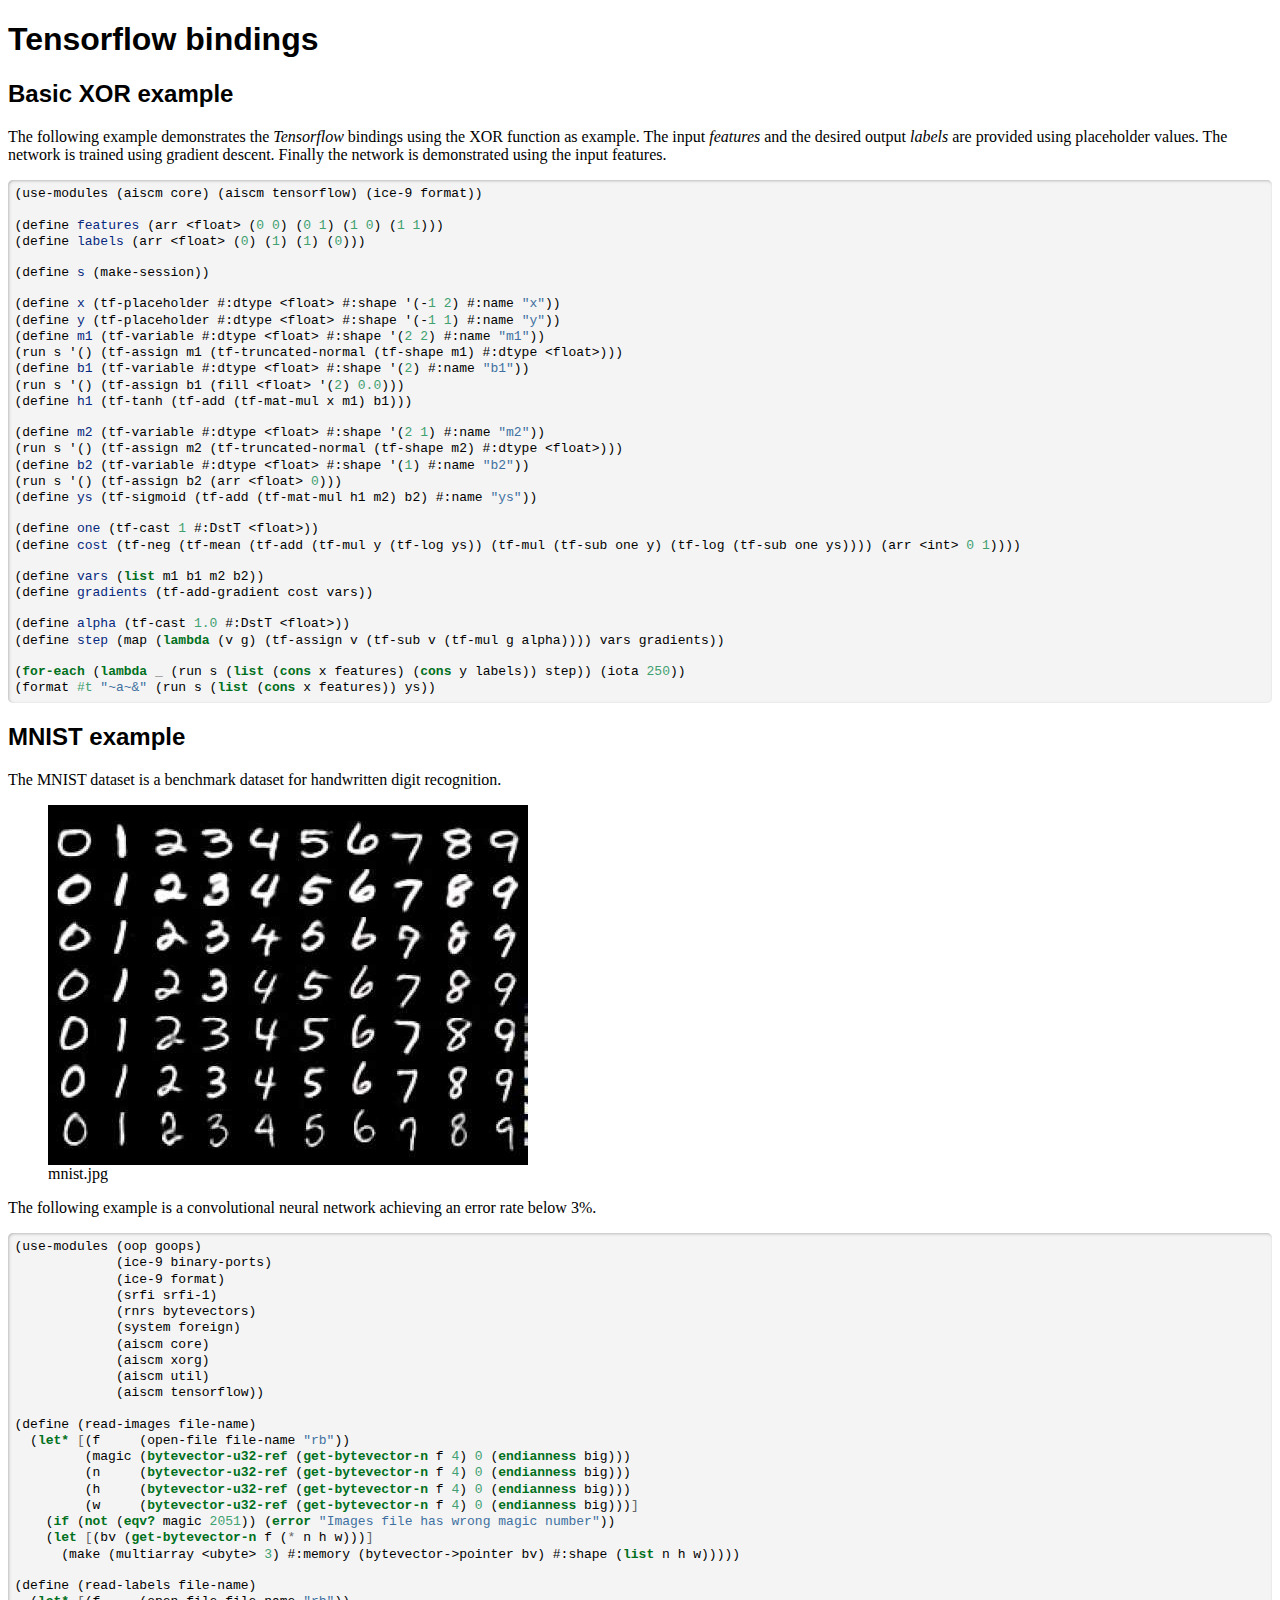
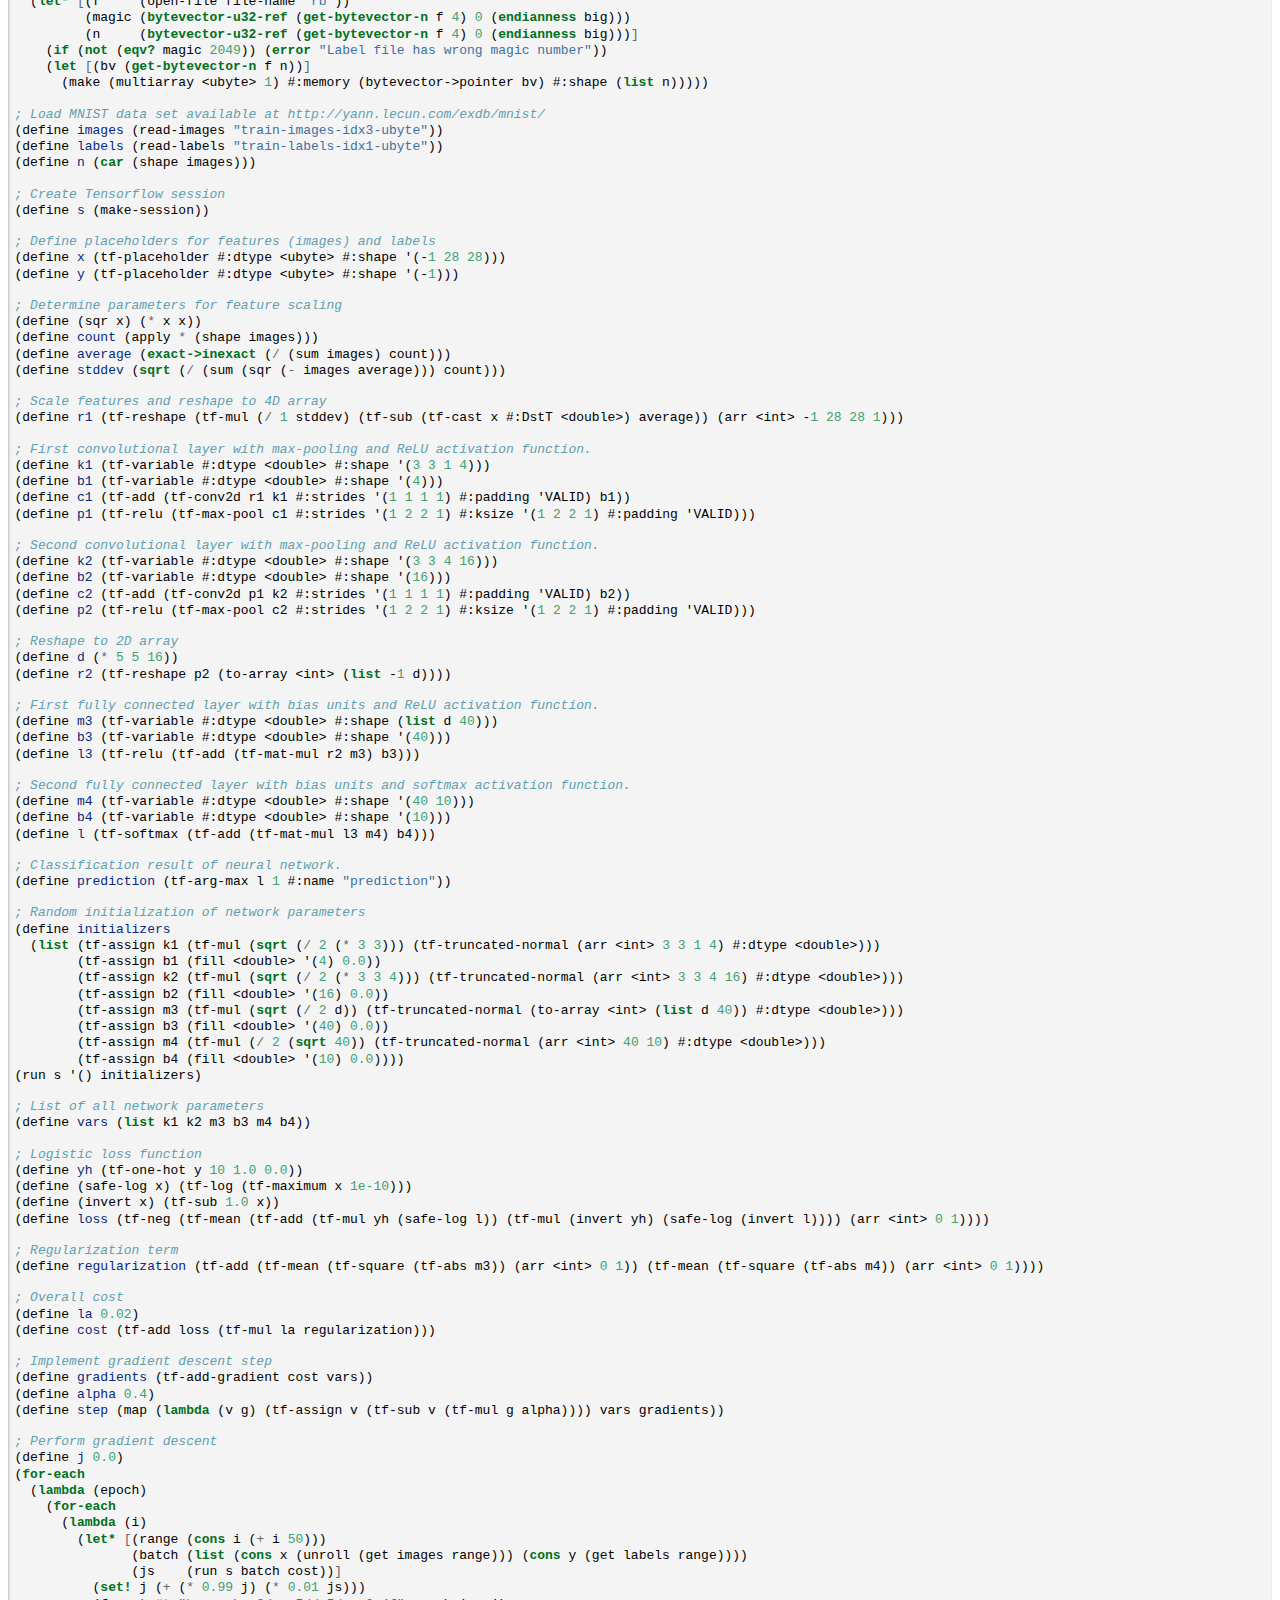
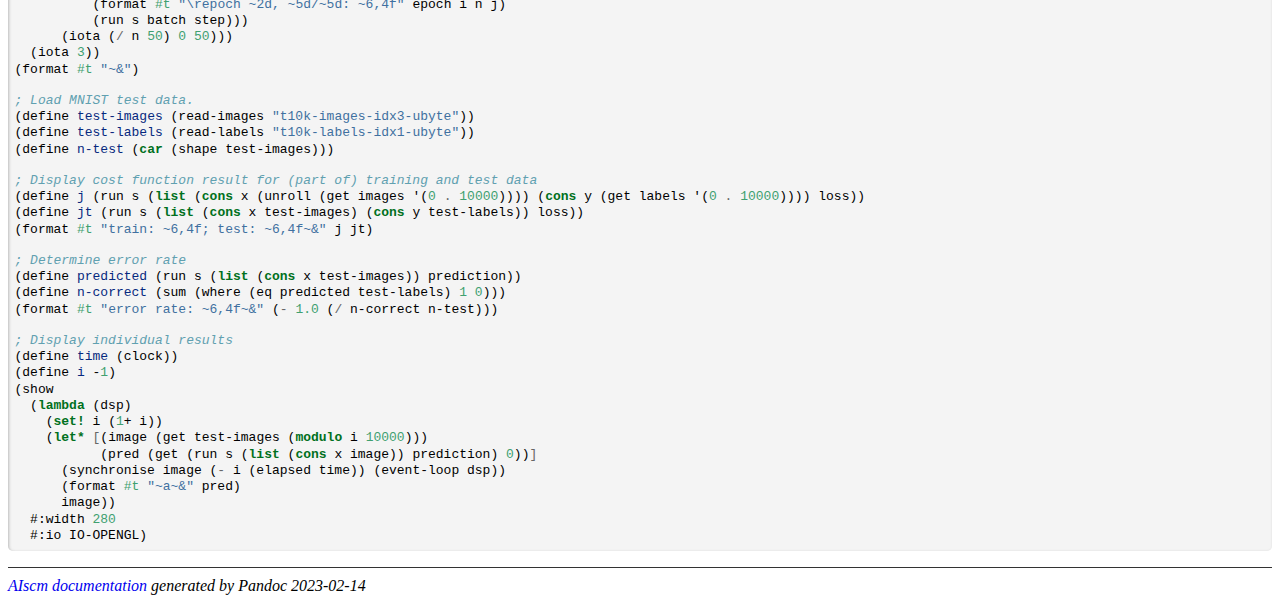
<file: tensorflow.html>
<!DOCTYPE html>
<html lang="en">
<head>
  <meta charset="utf-8">
  <meta name="generator" content="pandoc">
  <meta name="viewport" content="width=device-width, initial-scale=1.0, user-scalable=yes">
  <meta name="author" content="Jan Wedekind">
  <meta name="dcterms.date" content="2023-02-14">
  <title>AIscm – Guile extension for numerical arrays and tensors</title>
  <style type="text/css">code{white-space: pre;}</style>
  <style type="text/css">
pre > code.sourceCode { white-space: pre; position: relative; }
pre > code.sourceCode > span { display: inline-block; line-height: 1.25; }
pre > code.sourceCode > span:empty { height: 1.2em; }
.sourceCode { overflow: visible; }
code.sourceCode > span { color: inherit; text-decoration: inherit; }
div.sourceCode { margin: 1em 0; }
pre.sourceCode { margin: 0; }
@media screen {
div.sourceCode { overflow: auto; }
}
@media print {
pre > code.sourceCode { white-space: pre-wrap; }
pre > code.sourceCode > span { text-indent: -5em; padding-left: 5em; }
}
pre.numberSource code
  { counter-reset: source-line 0; }
pre.numberSource code > span
  { position: relative; left: -4em; counter-increment: source-line; }
pre.numberSource code > span > a:first-child::before
  { content: counter(source-line);
    position: relative; left: -1em; text-align: right; vertical-align: baseline;
    border: none; display: inline-block;
    -webkit-touch-callout: none; -webkit-user-select: none;
    -khtml-user-select: none; -moz-user-select: none;
    -ms-user-select: none; user-select: none;
    padding: 0 4px; width: 4em;
    color: #aaaaaa;
  }
pre.numberSource { margin-left: 3em; border-left: 1px solid #aaaaaa;  padding-left: 4px; }
div.sourceCode
  {   }
@media screen {
pre > code.sourceCode > span > a:first-child::before { text-decoration: underline; }
}
code span.al { color: #ff0000; font-weight: bold; } /* Alert */
code span.an { color: #60a0b0; font-weight: bold; font-style: italic; } /* Annotation */
code span.at { color: #7d9029; } /* Attribute */
code span.bn { color: #40a070; } /* BaseN */
code span.bu { color: #008000; } /* BuiltIn */
code span.cf { color: #007020; font-weight: bold; } /* ControlFlow */
code span.ch { color: #4070a0; } /* Char */
code span.cn { color: #880000; } /* Constant */
code span.co { color: #60a0b0; font-style: italic; } /* Comment */
code span.cv { color: #60a0b0; font-weight: bold; font-style: italic; } /* CommentVar */
code span.do { color: #ba2121; font-style: italic; } /* Documentation */
code span.dt { color: #902000; } /* DataType */
code span.dv { color: #40a070; } /* DecVal */
code span.er { color: #ff0000; font-weight: bold; } /* Error */
code span.ex { } /* Extension */
code span.fl { color: #40a070; } /* Float */
code span.fu { color: #06287e; } /* Function */
code span.im { color: #008000; font-weight: bold; } /* Import */
code span.in { color: #60a0b0; font-weight: bold; font-style: italic; } /* Information */
code span.kw { color: #007020; font-weight: bold; } /* Keyword */
code span.op { color: #666666; } /* Operator */
code span.ot { color: #007020; } /* Other */
code span.pp { color: #bc7a00; } /* Preprocessor */
code span.sc { color: #4070a0; } /* SpecialChar */
code span.ss { color: #bb6688; } /* SpecialString */
code span.st { color: #4070a0; } /* String */
code span.va { color: #19177c; } /* Variable */
code span.vs { color: #4070a0; } /* VerbatimString */
code span.wa { color: #60a0b0; font-weight: bold; font-style: italic; } /* Warning */
  </style>
  <link rel="stylesheet" href="buttondown.css">
</head>
<body>
<h1 id="tensorflow-bindings">Tensorflow bindings</h1>
<h2 id="basic-xor-example">Basic XOR example</h2>
<p>The following example demonstrates the <em>Tensorflow</em> bindings
using the XOR function as example. The input <em>features</em> and the
desired output <em>labels</em> are provided using placeholder values.
The network is trained using gradient descent. Finally the network is
demonstrated using the input features.</p>
<div class="sourceCode" id="cb1"><pre
class="sourceCode scheme"><code class="sourceCode scheme"><span id="cb1-1"><a href="#cb1-1" aria-hidden="true" tabindex="-1"></a>(use-modules (aiscm core) (aiscm tensorflow) (ice-9 format))</span>
<span id="cb1-2"><a href="#cb1-2" aria-hidden="true" tabindex="-1"></a></span>
<span id="cb1-3"><a href="#cb1-3" aria-hidden="true" tabindex="-1"></a>(<span class="ex">define</span><span class="fu"> features </span>(arr &lt;float&gt; (<span class="dv">0</span> <span class="dv">0</span>) (<span class="dv">0</span> <span class="dv">1</span>) (<span class="dv">1</span> <span class="dv">0</span>) (<span class="dv">1</span> <span class="dv">1</span>)))</span>
<span id="cb1-4"><a href="#cb1-4" aria-hidden="true" tabindex="-1"></a>(<span class="ex">define</span><span class="fu"> labels </span>(arr &lt;float&gt; (<span class="dv">0</span>) (<span class="dv">1</span>) (<span class="dv">1</span>) (<span class="dv">0</span>)))</span>
<span id="cb1-5"><a href="#cb1-5" aria-hidden="true" tabindex="-1"></a></span>
<span id="cb1-6"><a href="#cb1-6" aria-hidden="true" tabindex="-1"></a>(<span class="ex">define</span><span class="fu"> s </span>(make-session))</span>
<span id="cb1-7"><a href="#cb1-7" aria-hidden="true" tabindex="-1"></a></span>
<span id="cb1-8"><a href="#cb1-8" aria-hidden="true" tabindex="-1"></a>(<span class="ex">define</span><span class="fu"> x </span>(tf-placeholder #:dtype &lt;float&gt; #:shape &#39;(-<span class="dv">1</span> <span class="dv">2</span>) #:name <span class="st">&quot;x&quot;</span>))</span>
<span id="cb1-9"><a href="#cb1-9" aria-hidden="true" tabindex="-1"></a>(<span class="ex">define</span><span class="fu"> y </span>(tf-placeholder #:dtype &lt;float&gt; #:shape &#39;(-<span class="dv">1</span> <span class="dv">1</span>) #:name <span class="st">&quot;y&quot;</span>))</span>
<span id="cb1-10"><a href="#cb1-10" aria-hidden="true" tabindex="-1"></a>(<span class="ex">define</span><span class="fu"> m1 </span>(tf-variable #:dtype &lt;float&gt; #:shape &#39;(<span class="dv">2</span> <span class="dv">2</span>) #:name <span class="st">&quot;m1&quot;</span>))</span>
<span id="cb1-11"><a href="#cb1-11" aria-hidden="true" tabindex="-1"></a>(run s &#39;() (tf-assign m1 (tf-truncated-normal (tf-shape m1) #:dtype &lt;float&gt;)))</span>
<span id="cb1-12"><a href="#cb1-12" aria-hidden="true" tabindex="-1"></a>(<span class="ex">define</span><span class="fu"> b1 </span>(tf-variable #:dtype &lt;float&gt; #:shape &#39;(<span class="dv">2</span>) #:name <span class="st">&quot;b1&quot;</span>))</span>
<span id="cb1-13"><a href="#cb1-13" aria-hidden="true" tabindex="-1"></a>(run s &#39;() (tf-assign b1 (fill &lt;float&gt; &#39;(<span class="dv">2</span>) <span class="fl">0.0</span>)))</span>
<span id="cb1-14"><a href="#cb1-14" aria-hidden="true" tabindex="-1"></a>(<span class="ex">define</span><span class="fu"> h1 </span>(tf-tanh (tf-add (tf-mat-mul x m1) b1)))</span>
<span id="cb1-15"><a href="#cb1-15" aria-hidden="true" tabindex="-1"></a></span>
<span id="cb1-16"><a href="#cb1-16" aria-hidden="true" tabindex="-1"></a>(<span class="ex">define</span><span class="fu"> m2 </span>(tf-variable #:dtype &lt;float&gt; #:shape &#39;(<span class="dv">2</span> <span class="dv">1</span>) #:name <span class="st">&quot;m2&quot;</span>))</span>
<span id="cb1-17"><a href="#cb1-17" aria-hidden="true" tabindex="-1"></a>(run s &#39;() (tf-assign m2 (tf-truncated-normal (tf-shape m2) #:dtype &lt;float&gt;)))</span>
<span id="cb1-18"><a href="#cb1-18" aria-hidden="true" tabindex="-1"></a>(<span class="ex">define</span><span class="fu"> b2 </span>(tf-variable #:dtype &lt;float&gt; #:shape &#39;(<span class="dv">1</span>) #:name <span class="st">&quot;b2&quot;</span>))</span>
<span id="cb1-19"><a href="#cb1-19" aria-hidden="true" tabindex="-1"></a>(run s &#39;() (tf-assign b2 (arr &lt;float&gt; <span class="dv">0</span>)))</span>
<span id="cb1-20"><a href="#cb1-20" aria-hidden="true" tabindex="-1"></a>(<span class="ex">define</span><span class="fu"> ys </span>(tf-sigmoid (tf-add (tf-mat-mul h1 m2) b2) #:name <span class="st">&quot;ys&quot;</span>))</span>
<span id="cb1-21"><a href="#cb1-21" aria-hidden="true" tabindex="-1"></a></span>
<span id="cb1-22"><a href="#cb1-22" aria-hidden="true" tabindex="-1"></a>(<span class="ex">define</span><span class="fu"> one </span>(tf-cast <span class="dv">1</span> #:DstT &lt;float&gt;))</span>
<span id="cb1-23"><a href="#cb1-23" aria-hidden="true" tabindex="-1"></a>(<span class="ex">define</span><span class="fu"> cost </span>(tf-neg (tf-mean (tf-add (tf-mul y (tf-log ys)) (tf-mul (tf-sub one y) (tf-log (tf-sub one ys)))) (arr &lt;int&gt; <span class="dv">0</span> <span class="dv">1</span>))))</span>
<span id="cb1-24"><a href="#cb1-24" aria-hidden="true" tabindex="-1"></a></span>
<span id="cb1-25"><a href="#cb1-25" aria-hidden="true" tabindex="-1"></a>(<span class="ex">define</span><span class="fu"> vars </span>(<span class="kw">list</span> m1 b1 m2 b2))</span>
<span id="cb1-26"><a href="#cb1-26" aria-hidden="true" tabindex="-1"></a>(<span class="ex">define</span><span class="fu"> gradients </span>(tf-add-gradient cost vars))</span>
<span id="cb1-27"><a href="#cb1-27" aria-hidden="true" tabindex="-1"></a></span>
<span id="cb1-28"><a href="#cb1-28" aria-hidden="true" tabindex="-1"></a>(<span class="ex">define</span><span class="fu"> alpha </span>(tf-cast <span class="fl">1.0</span> #:DstT &lt;float&gt;))</span>
<span id="cb1-29"><a href="#cb1-29" aria-hidden="true" tabindex="-1"></a>(<span class="ex">define</span><span class="fu"> step </span>(map (<span class="kw">lambda</span> (v g) (tf-assign v (tf-sub v (tf-mul g alpha)))) vars gradients))</span>
<span id="cb1-30"><a href="#cb1-30" aria-hidden="true" tabindex="-1"></a></span>
<span id="cb1-31"><a href="#cb1-31" aria-hidden="true" tabindex="-1"></a>(<span class="kw">for-each</span> (<span class="kw">lambda</span> <span class="op">_</span> (run s (<span class="kw">list</span> (<span class="kw">cons</span> x features) (<span class="kw">cons</span> y labels)) step)) (iota <span class="dv">250</span>))</span>
<span id="cb1-32"><a href="#cb1-32" aria-hidden="true" tabindex="-1"></a>(format <span class="dv">#t</span> <span class="st">&quot;~a~&amp;&quot;</span> (run s (<span class="kw">list</span> (<span class="kw">cons</span> x features)) ys))</span></code></pre></div>
<h2 id="mnist-example">MNIST example</h2>
<p>The MNIST dataset is a benchmark dataset for handwritten digit
recognition.</p>
<figure>
<img src="mnist.jpg" title="MNIST data set" alt="mnist.jpg" />
<figcaption aria-hidden="true">mnist.jpg</figcaption>
</figure>
<p>The following example is a convolutional neural network achieving an
error rate below 3%.</p>
<div class="sourceCode" id="cb2"><pre
class="sourceCode scheme"><code class="sourceCode scheme"><span id="cb2-1"><a href="#cb2-1" aria-hidden="true" tabindex="-1"></a>(use-modules (oop goops)</span>
<span id="cb2-2"><a href="#cb2-2" aria-hidden="true" tabindex="-1"></a>             (ice-9 binary-ports)</span>
<span id="cb2-3"><a href="#cb2-3" aria-hidden="true" tabindex="-1"></a>             (ice-9 format)</span>
<span id="cb2-4"><a href="#cb2-4" aria-hidden="true" tabindex="-1"></a>             (srfi srfi-1)</span>
<span id="cb2-5"><a href="#cb2-5" aria-hidden="true" tabindex="-1"></a>             (rnrs bytevectors)</span>
<span id="cb2-6"><a href="#cb2-6" aria-hidden="true" tabindex="-1"></a>             (system foreign)</span>
<span id="cb2-7"><a href="#cb2-7" aria-hidden="true" tabindex="-1"></a>             (aiscm core)</span>
<span id="cb2-8"><a href="#cb2-8" aria-hidden="true" tabindex="-1"></a>             (aiscm xorg)</span>
<span id="cb2-9"><a href="#cb2-9" aria-hidden="true" tabindex="-1"></a>             (aiscm util)</span>
<span id="cb2-10"><a href="#cb2-10" aria-hidden="true" tabindex="-1"></a>             (aiscm tensorflow))</span>
<span id="cb2-11"><a href="#cb2-11" aria-hidden="true" tabindex="-1"></a></span>
<span id="cb2-12"><a href="#cb2-12" aria-hidden="true" tabindex="-1"></a>(<span class="ex">define</span><span class="fu"> </span>(read-images file-name)</span>
<span id="cb2-13"><a href="#cb2-13" aria-hidden="true" tabindex="-1"></a>  (<span class="kw">let*</span> <span class="op">[</span>(f     (open-file file-name <span class="st">&quot;rb&quot;</span>))</span>
<span id="cb2-14"><a href="#cb2-14" aria-hidden="true" tabindex="-1"></a>         (magic (<span class="kw">bytevector-u32-ref</span> (<span class="kw">get-bytevector-n</span> f <span class="dv">4</span>) <span class="dv">0</span> (<span class="kw">endianness</span> big)))</span>
<span id="cb2-15"><a href="#cb2-15" aria-hidden="true" tabindex="-1"></a>         (n     (<span class="kw">bytevector-u32-ref</span> (<span class="kw">get-bytevector-n</span> f <span class="dv">4</span>) <span class="dv">0</span> (<span class="kw">endianness</span> big)))</span>
<span id="cb2-16"><a href="#cb2-16" aria-hidden="true" tabindex="-1"></a>         (h     (<span class="kw">bytevector-u32-ref</span> (<span class="kw">get-bytevector-n</span> f <span class="dv">4</span>) <span class="dv">0</span> (<span class="kw">endianness</span> big)))</span>
<span id="cb2-17"><a href="#cb2-17" aria-hidden="true" tabindex="-1"></a>         (w     (<span class="kw">bytevector-u32-ref</span> (<span class="kw">get-bytevector-n</span> f <span class="dv">4</span>) <span class="dv">0</span> (<span class="kw">endianness</span> big)))<span class="op">]</span></span>
<span id="cb2-18"><a href="#cb2-18" aria-hidden="true" tabindex="-1"></a>    (<span class="kw">if</span> (<span class="kw">not</span> (<span class="kw">eqv?</span> magic <span class="dv">2051</span>)) (<span class="kw">error</span> <span class="st">&quot;Images file has wrong magic number&quot;</span>))</span>
<span id="cb2-19"><a href="#cb2-19" aria-hidden="true" tabindex="-1"></a>    (<span class="kw">let</span> <span class="op">[</span>(bv (<span class="kw">get-bytevector-n</span> f (<span class="op">*</span> n h w)))<span class="op">]</span></span>
<span id="cb2-20"><a href="#cb2-20" aria-hidden="true" tabindex="-1"></a>      (make (multiarray &lt;ubyte&gt; <span class="dv">3</span>) #:memory (bytevector-&gt;pointer bv) #:shape (<span class="kw">list</span> n h w)))))</span>
<span id="cb2-21"><a href="#cb2-21" aria-hidden="true" tabindex="-1"></a></span>
<span id="cb2-22"><a href="#cb2-22" aria-hidden="true" tabindex="-1"></a>(<span class="ex">define</span><span class="fu"> </span>(read-labels file-name)</span>
<span id="cb2-23"><a href="#cb2-23" aria-hidden="true" tabindex="-1"></a>  (<span class="kw">let*</span> <span class="op">[</span>(f     (open-file file-name <span class="st">&quot;rb&quot;</span>))</span>
<span id="cb2-24"><a href="#cb2-24" aria-hidden="true" tabindex="-1"></a>         (magic (<span class="kw">bytevector-u32-ref</span> (<span class="kw">get-bytevector-n</span> f <span class="dv">4</span>) <span class="dv">0</span> (<span class="kw">endianness</span> big)))</span>
<span id="cb2-25"><a href="#cb2-25" aria-hidden="true" tabindex="-1"></a>         (n     (<span class="kw">bytevector-u32-ref</span> (<span class="kw">get-bytevector-n</span> f <span class="dv">4</span>) <span class="dv">0</span> (<span class="kw">endianness</span> big)))<span class="op">]</span></span>
<span id="cb2-26"><a href="#cb2-26" aria-hidden="true" tabindex="-1"></a>    (<span class="kw">if</span> (<span class="kw">not</span> (<span class="kw">eqv?</span> magic <span class="dv">2049</span>)) (<span class="kw">error</span> <span class="st">&quot;Label file has wrong magic number&quot;</span>))</span>
<span id="cb2-27"><a href="#cb2-27" aria-hidden="true" tabindex="-1"></a>    (<span class="kw">let</span> <span class="op">[</span>(bv (<span class="kw">get-bytevector-n</span> f n))<span class="op">]</span></span>
<span id="cb2-28"><a href="#cb2-28" aria-hidden="true" tabindex="-1"></a>      (make (multiarray &lt;ubyte&gt; <span class="dv">1</span>) #:memory (bytevector-&gt;pointer bv) #:shape (<span class="kw">list</span> n)))))</span>
<span id="cb2-29"><a href="#cb2-29" aria-hidden="true" tabindex="-1"></a></span>
<span id="cb2-30"><a href="#cb2-30" aria-hidden="true" tabindex="-1"></a><span class="co">; Load MNIST data set available at http://yann.lecun.com/exdb/mnist/</span></span>
<span id="cb2-31"><a href="#cb2-31" aria-hidden="true" tabindex="-1"></a>(<span class="ex">define</span><span class="fu"> images </span>(read-images <span class="st">&quot;train-images-idx3-ubyte&quot;</span>))</span>
<span id="cb2-32"><a href="#cb2-32" aria-hidden="true" tabindex="-1"></a>(<span class="ex">define</span><span class="fu"> labels </span>(read-labels <span class="st">&quot;train-labels-idx1-ubyte&quot;</span>))</span>
<span id="cb2-33"><a href="#cb2-33" aria-hidden="true" tabindex="-1"></a>(<span class="ex">define</span><span class="fu"> n </span>(<span class="kw">car</span> (shape images)))</span>
<span id="cb2-34"><a href="#cb2-34" aria-hidden="true" tabindex="-1"></a></span>
<span id="cb2-35"><a href="#cb2-35" aria-hidden="true" tabindex="-1"></a><span class="co">; Create Tensorflow session</span></span>
<span id="cb2-36"><a href="#cb2-36" aria-hidden="true" tabindex="-1"></a>(<span class="ex">define</span><span class="fu"> s </span>(make-session))</span>
<span id="cb2-37"><a href="#cb2-37" aria-hidden="true" tabindex="-1"></a></span>
<span id="cb2-38"><a href="#cb2-38" aria-hidden="true" tabindex="-1"></a><span class="co">; Define placeholders for features (images) and labels</span></span>
<span id="cb2-39"><a href="#cb2-39" aria-hidden="true" tabindex="-1"></a>(<span class="ex">define</span><span class="fu"> x </span>(tf-placeholder #:dtype &lt;ubyte&gt; #:shape &#39;(-<span class="dv">1</span> <span class="dv">28</span> <span class="dv">28</span>)))</span>
<span id="cb2-40"><a href="#cb2-40" aria-hidden="true" tabindex="-1"></a>(<span class="ex">define</span><span class="fu"> y </span>(tf-placeholder #:dtype &lt;ubyte&gt; #:shape &#39;(-<span class="dv">1</span>)))</span>
<span id="cb2-41"><a href="#cb2-41" aria-hidden="true" tabindex="-1"></a></span>
<span id="cb2-42"><a href="#cb2-42" aria-hidden="true" tabindex="-1"></a><span class="co">; Determine parameters for feature scaling</span></span>
<span id="cb2-43"><a href="#cb2-43" aria-hidden="true" tabindex="-1"></a>(<span class="ex">define</span><span class="fu"> </span>(sqr x) (<span class="op">*</span> x x))</span>
<span id="cb2-44"><a href="#cb2-44" aria-hidden="true" tabindex="-1"></a>(<span class="ex">define</span><span class="fu"> count </span>(apply <span class="op">*</span> (shape images)))</span>
<span id="cb2-45"><a href="#cb2-45" aria-hidden="true" tabindex="-1"></a>(<span class="ex">define</span><span class="fu"> average </span>(<span class="kw">exact-&gt;inexact</span> (<span class="op">/</span> (sum images) count)))</span>
<span id="cb2-46"><a href="#cb2-46" aria-hidden="true" tabindex="-1"></a>(<span class="ex">define</span><span class="fu"> stddev </span>(<span class="kw">sqrt</span> (<span class="op">/</span> (sum (sqr (<span class="op">-</span> images average))) count)))</span>
<span id="cb2-47"><a href="#cb2-47" aria-hidden="true" tabindex="-1"></a></span>
<span id="cb2-48"><a href="#cb2-48" aria-hidden="true" tabindex="-1"></a><span class="co">; Scale features and reshape to 4D array</span></span>
<span id="cb2-49"><a href="#cb2-49" aria-hidden="true" tabindex="-1"></a>(<span class="ex">define</span><span class="fu"> r1 </span>(tf-reshape (tf-mul (<span class="op">/</span> <span class="dv">1</span> stddev) (tf-sub (tf-cast x #:DstT &lt;double&gt;) average)) (arr &lt;int&gt; -<span class="dv">1</span> <span class="dv">28</span> <span class="dv">28</span> <span class="dv">1</span>)))</span>
<span id="cb2-50"><a href="#cb2-50" aria-hidden="true" tabindex="-1"></a></span>
<span id="cb2-51"><a href="#cb2-51" aria-hidden="true" tabindex="-1"></a><span class="co">; First convolutional layer with max-pooling and ReLU activation function.</span></span>
<span id="cb2-52"><a href="#cb2-52" aria-hidden="true" tabindex="-1"></a>(<span class="ex">define</span><span class="fu"> k1 </span>(tf-variable #:dtype &lt;double&gt; #:shape &#39;(<span class="dv">3</span> <span class="dv">3</span> <span class="dv">1</span> <span class="dv">4</span>)))</span>
<span id="cb2-53"><a href="#cb2-53" aria-hidden="true" tabindex="-1"></a>(<span class="ex">define</span><span class="fu"> b1 </span>(tf-variable #:dtype &lt;double&gt; #:shape &#39;(<span class="dv">4</span>)))</span>
<span id="cb2-54"><a href="#cb2-54" aria-hidden="true" tabindex="-1"></a>(<span class="ex">define</span><span class="fu"> c1 </span>(tf-add (tf-conv2d r1 k1 #:strides &#39;(<span class="dv">1</span> <span class="dv">1</span> <span class="dv">1</span> <span class="dv">1</span>) #:padding &#39;VALID) b1))</span>
<span id="cb2-55"><a href="#cb2-55" aria-hidden="true" tabindex="-1"></a>(<span class="ex">define</span><span class="fu"> p1 </span>(tf-relu (tf-max-pool c1 #:strides &#39;(<span class="dv">1</span> <span class="dv">2</span> <span class="dv">2</span> <span class="dv">1</span>) #:ksize &#39;(<span class="dv">1</span> <span class="dv">2</span> <span class="dv">2</span> <span class="dv">1</span>) #:padding &#39;VALID)))</span>
<span id="cb2-56"><a href="#cb2-56" aria-hidden="true" tabindex="-1"></a></span>
<span id="cb2-57"><a href="#cb2-57" aria-hidden="true" tabindex="-1"></a><span class="co">; Second convolutional layer with max-pooling and ReLU activation function.</span></span>
<span id="cb2-58"><a href="#cb2-58" aria-hidden="true" tabindex="-1"></a>(<span class="ex">define</span><span class="fu"> k2 </span>(tf-variable #:dtype &lt;double&gt; #:shape &#39;(<span class="dv">3</span> <span class="dv">3</span> <span class="dv">4</span> <span class="dv">16</span>)))</span>
<span id="cb2-59"><a href="#cb2-59" aria-hidden="true" tabindex="-1"></a>(<span class="ex">define</span><span class="fu"> b2 </span>(tf-variable #:dtype &lt;double&gt; #:shape &#39;(<span class="dv">16</span>)))</span>
<span id="cb2-60"><a href="#cb2-60" aria-hidden="true" tabindex="-1"></a>(<span class="ex">define</span><span class="fu"> c2 </span>(tf-add (tf-conv2d p1 k2 #:strides &#39;(<span class="dv">1</span> <span class="dv">1</span> <span class="dv">1</span> <span class="dv">1</span>) #:padding &#39;VALID) b2))</span>
<span id="cb2-61"><a href="#cb2-61" aria-hidden="true" tabindex="-1"></a>(<span class="ex">define</span><span class="fu"> p2 </span>(tf-relu (tf-max-pool c2 #:strides &#39;(<span class="dv">1</span> <span class="dv">2</span> <span class="dv">2</span> <span class="dv">1</span>) #:ksize &#39;(<span class="dv">1</span> <span class="dv">2</span> <span class="dv">2</span> <span class="dv">1</span>) #:padding &#39;VALID)))</span>
<span id="cb2-62"><a href="#cb2-62" aria-hidden="true" tabindex="-1"></a></span>
<span id="cb2-63"><a href="#cb2-63" aria-hidden="true" tabindex="-1"></a><span class="co">; Reshape to 2D array</span></span>
<span id="cb2-64"><a href="#cb2-64" aria-hidden="true" tabindex="-1"></a>(<span class="ex">define</span><span class="fu"> d </span>(<span class="op">*</span> <span class="dv">5</span> <span class="dv">5</span> <span class="dv">16</span>))</span>
<span id="cb2-65"><a href="#cb2-65" aria-hidden="true" tabindex="-1"></a>(<span class="ex">define</span><span class="fu"> r2 </span>(tf-reshape p2 (to-array &lt;int&gt; (<span class="kw">list</span> -<span class="dv">1</span> d))))</span>
<span id="cb2-66"><a href="#cb2-66" aria-hidden="true" tabindex="-1"></a></span>
<span id="cb2-67"><a href="#cb2-67" aria-hidden="true" tabindex="-1"></a><span class="co">; First fully connected layer with bias units and ReLU activation function.</span></span>
<span id="cb2-68"><a href="#cb2-68" aria-hidden="true" tabindex="-1"></a>(<span class="ex">define</span><span class="fu"> m3 </span>(tf-variable #:dtype &lt;double&gt; #:shape (<span class="kw">list</span> d <span class="dv">40</span>)))</span>
<span id="cb2-69"><a href="#cb2-69" aria-hidden="true" tabindex="-1"></a>(<span class="ex">define</span><span class="fu"> b3 </span>(tf-variable #:dtype &lt;double&gt; #:shape &#39;(<span class="dv">40</span>)))</span>
<span id="cb2-70"><a href="#cb2-70" aria-hidden="true" tabindex="-1"></a>(<span class="ex">define</span><span class="fu"> l3 </span>(tf-relu (tf-add (tf-mat-mul r2 m3) b3)))</span>
<span id="cb2-71"><a href="#cb2-71" aria-hidden="true" tabindex="-1"></a></span>
<span id="cb2-72"><a href="#cb2-72" aria-hidden="true" tabindex="-1"></a><span class="co">; Second fully connected layer with bias units and softmax activation function.</span></span>
<span id="cb2-73"><a href="#cb2-73" aria-hidden="true" tabindex="-1"></a>(<span class="ex">define</span><span class="fu"> m4 </span>(tf-variable #:dtype &lt;double&gt; #:shape &#39;(<span class="dv">40</span> <span class="dv">10</span>)))</span>
<span id="cb2-74"><a href="#cb2-74" aria-hidden="true" tabindex="-1"></a>(<span class="ex">define</span><span class="fu"> b4 </span>(tf-variable #:dtype &lt;double&gt; #:shape &#39;(<span class="dv">10</span>)))</span>
<span id="cb2-75"><a href="#cb2-75" aria-hidden="true" tabindex="-1"></a>(<span class="ex">define</span><span class="fu"> l </span>(tf-softmax (tf-add (tf-mat-mul l3 m4) b4)))</span>
<span id="cb2-76"><a href="#cb2-76" aria-hidden="true" tabindex="-1"></a></span>
<span id="cb2-77"><a href="#cb2-77" aria-hidden="true" tabindex="-1"></a><span class="co">; Classification result of neural network.</span></span>
<span id="cb2-78"><a href="#cb2-78" aria-hidden="true" tabindex="-1"></a>(<span class="ex">define</span><span class="fu"> prediction </span>(tf-arg-max l <span class="dv">1</span> #:name <span class="st">&quot;prediction&quot;</span>))</span>
<span id="cb2-79"><a href="#cb2-79" aria-hidden="true" tabindex="-1"></a></span>
<span id="cb2-80"><a href="#cb2-80" aria-hidden="true" tabindex="-1"></a><span class="co">; Random initialization of network parameters</span></span>
<span id="cb2-81"><a href="#cb2-81" aria-hidden="true" tabindex="-1"></a>(<span class="ex">define</span><span class="fu"> initializers</span></span>
<span id="cb2-82"><a href="#cb2-82" aria-hidden="true" tabindex="-1"></a>  (<span class="kw">list</span> (tf-assign k1 (tf-mul (<span class="kw">sqrt</span> (<span class="op">/</span> <span class="dv">2</span> (<span class="op">*</span> <span class="dv">3</span> <span class="dv">3</span>))) (tf-truncated-normal (arr &lt;int&gt; <span class="dv">3</span> <span class="dv">3</span> <span class="dv">1</span> <span class="dv">4</span>) #:dtype &lt;double&gt;)))</span>
<span id="cb2-83"><a href="#cb2-83" aria-hidden="true" tabindex="-1"></a>        (tf-assign b1 (fill &lt;double&gt; &#39;(<span class="dv">4</span>) <span class="fl">0.0</span>))</span>
<span id="cb2-84"><a href="#cb2-84" aria-hidden="true" tabindex="-1"></a>        (tf-assign k2 (tf-mul (<span class="kw">sqrt</span> (<span class="op">/</span> <span class="dv">2</span> (<span class="op">*</span> <span class="dv">3</span> <span class="dv">3</span> <span class="dv">4</span>))) (tf-truncated-normal (arr &lt;int&gt; <span class="dv">3</span> <span class="dv">3</span> <span class="dv">4</span> <span class="dv">16</span>) #:dtype &lt;double&gt;)))</span>
<span id="cb2-85"><a href="#cb2-85" aria-hidden="true" tabindex="-1"></a>        (tf-assign b2 (fill &lt;double&gt; &#39;(<span class="dv">16</span>) <span class="fl">0.0</span>))</span>
<span id="cb2-86"><a href="#cb2-86" aria-hidden="true" tabindex="-1"></a>        (tf-assign m3 (tf-mul (<span class="kw">sqrt</span> (<span class="op">/</span> <span class="dv">2</span> d)) (tf-truncated-normal (to-array &lt;int&gt; (<span class="kw">list</span> d <span class="dv">40</span>)) #:dtype &lt;double&gt;)))</span>
<span id="cb2-87"><a href="#cb2-87" aria-hidden="true" tabindex="-1"></a>        (tf-assign b3 (fill &lt;double&gt; &#39;(<span class="dv">40</span>) <span class="fl">0.0</span>))</span>
<span id="cb2-88"><a href="#cb2-88" aria-hidden="true" tabindex="-1"></a>        (tf-assign m4 (tf-mul (<span class="op">/</span> <span class="dv">2</span> (<span class="kw">sqrt</span> <span class="dv">40</span>)) (tf-truncated-normal (arr &lt;int&gt; <span class="dv">40</span> <span class="dv">10</span>) #:dtype &lt;double&gt;)))</span>
<span id="cb2-89"><a href="#cb2-89" aria-hidden="true" tabindex="-1"></a>        (tf-assign b4 (fill &lt;double&gt; &#39;(<span class="dv">10</span>) <span class="fl">0.0</span>))))</span>
<span id="cb2-90"><a href="#cb2-90" aria-hidden="true" tabindex="-1"></a>(run s &#39;() initializers)</span>
<span id="cb2-91"><a href="#cb2-91" aria-hidden="true" tabindex="-1"></a></span>
<span id="cb2-92"><a href="#cb2-92" aria-hidden="true" tabindex="-1"></a><span class="co">; List of all network parameters</span></span>
<span id="cb2-93"><a href="#cb2-93" aria-hidden="true" tabindex="-1"></a>(<span class="ex">define</span><span class="fu"> vars </span>(<span class="kw">list</span> k1 k2 m3 b3 m4 b4))</span>
<span id="cb2-94"><a href="#cb2-94" aria-hidden="true" tabindex="-1"></a></span>
<span id="cb2-95"><a href="#cb2-95" aria-hidden="true" tabindex="-1"></a><span class="co">; Logistic loss function</span></span>
<span id="cb2-96"><a href="#cb2-96" aria-hidden="true" tabindex="-1"></a>(<span class="ex">define</span><span class="fu"> yh </span>(tf-one-hot y <span class="dv">10</span> <span class="fl">1.0</span> <span class="fl">0.0</span>))</span>
<span id="cb2-97"><a href="#cb2-97" aria-hidden="true" tabindex="-1"></a>(<span class="ex">define</span><span class="fu"> </span>(safe-log x) (tf-log (tf-maximum x <span class="fl">1e-10</span>)))</span>
<span id="cb2-98"><a href="#cb2-98" aria-hidden="true" tabindex="-1"></a>(<span class="ex">define</span><span class="fu"> </span>(invert x) (tf-sub <span class="fl">1.0</span> x))</span>
<span id="cb2-99"><a href="#cb2-99" aria-hidden="true" tabindex="-1"></a>(<span class="ex">define</span><span class="fu"> loss </span>(tf-neg (tf-mean (tf-add (tf-mul yh (safe-log l)) (tf-mul (invert yh) (safe-log (invert l)))) (arr &lt;int&gt; <span class="dv">0</span> <span class="dv">1</span>))))</span>
<span id="cb2-100"><a href="#cb2-100" aria-hidden="true" tabindex="-1"></a></span>
<span id="cb2-101"><a href="#cb2-101" aria-hidden="true" tabindex="-1"></a><span class="co">; Regularization term</span></span>
<span id="cb2-102"><a href="#cb2-102" aria-hidden="true" tabindex="-1"></a>(<span class="ex">define</span><span class="fu"> regularization </span>(tf-add (tf-mean (tf-square (tf-abs m3)) (arr &lt;int&gt; <span class="dv">0</span> <span class="dv">1</span>)) (tf-mean (tf-square (tf-abs m4)) (arr &lt;int&gt; <span class="dv">0</span> <span class="dv">1</span>))))</span>
<span id="cb2-103"><a href="#cb2-103" aria-hidden="true" tabindex="-1"></a></span>
<span id="cb2-104"><a href="#cb2-104" aria-hidden="true" tabindex="-1"></a><span class="co">; Overall cost</span></span>
<span id="cb2-105"><a href="#cb2-105" aria-hidden="true" tabindex="-1"></a>(<span class="ex">define</span><span class="fu"> la </span><span class="fl">0.02</span>)</span>
<span id="cb2-106"><a href="#cb2-106" aria-hidden="true" tabindex="-1"></a>(<span class="ex">define</span><span class="fu"> cost </span>(tf-add loss (tf-mul la regularization)))</span>
<span id="cb2-107"><a href="#cb2-107" aria-hidden="true" tabindex="-1"></a></span>
<span id="cb2-108"><a href="#cb2-108" aria-hidden="true" tabindex="-1"></a><span class="co">; Implement gradient descent step</span></span>
<span id="cb2-109"><a href="#cb2-109" aria-hidden="true" tabindex="-1"></a>(<span class="ex">define</span><span class="fu"> gradients </span>(tf-add-gradient cost vars))</span>
<span id="cb2-110"><a href="#cb2-110" aria-hidden="true" tabindex="-1"></a>(<span class="ex">define</span><span class="fu"> alpha </span><span class="fl">0.4</span>)</span>
<span id="cb2-111"><a href="#cb2-111" aria-hidden="true" tabindex="-1"></a>(<span class="ex">define</span><span class="fu"> step </span>(map (<span class="kw">lambda</span> (v g) (tf-assign v (tf-sub v (tf-mul g alpha)))) vars gradients))</span>
<span id="cb2-112"><a href="#cb2-112" aria-hidden="true" tabindex="-1"></a></span>
<span id="cb2-113"><a href="#cb2-113" aria-hidden="true" tabindex="-1"></a><span class="co">; Perform gradient descent</span></span>
<span id="cb2-114"><a href="#cb2-114" aria-hidden="true" tabindex="-1"></a>(<span class="ex">define</span><span class="fu"> j </span><span class="fl">0.0</span>)</span>
<span id="cb2-115"><a href="#cb2-115" aria-hidden="true" tabindex="-1"></a>(<span class="kw">for-each</span></span>
<span id="cb2-116"><a href="#cb2-116" aria-hidden="true" tabindex="-1"></a>  (<span class="kw">lambda</span> (epoch)</span>
<span id="cb2-117"><a href="#cb2-117" aria-hidden="true" tabindex="-1"></a>    (<span class="kw">for-each</span></span>
<span id="cb2-118"><a href="#cb2-118" aria-hidden="true" tabindex="-1"></a>      (<span class="kw">lambda</span> (i)</span>
<span id="cb2-119"><a href="#cb2-119" aria-hidden="true" tabindex="-1"></a>        (<span class="kw">let*</span> <span class="op">[</span>(range (<span class="kw">cons</span> i (<span class="op">+</span> i <span class="dv">50</span>)))</span>
<span id="cb2-120"><a href="#cb2-120" aria-hidden="true" tabindex="-1"></a>               (batch (<span class="kw">list</span> (<span class="kw">cons</span> x (unroll (get images range))) (<span class="kw">cons</span> y (get labels range))))</span>
<span id="cb2-121"><a href="#cb2-121" aria-hidden="true" tabindex="-1"></a>               (js    (run s batch cost))<span class="op">]</span></span>
<span id="cb2-122"><a href="#cb2-122" aria-hidden="true" tabindex="-1"></a>          (<span class="kw">set!</span> j (<span class="op">+</span> (<span class="op">*</span> <span class="fl">0.99</span> j) (<span class="op">*</span> <span class="fl">0.01</span> js)))</span>
<span id="cb2-123"><a href="#cb2-123" aria-hidden="true" tabindex="-1"></a>          (format <span class="dv">#t</span> <span class="st">&quot;</span><span class="ch">\r</span><span class="st">epoch ~2d, ~5d/~5d: ~6,4f&quot;</span> epoch i n j)</span>
<span id="cb2-124"><a href="#cb2-124" aria-hidden="true" tabindex="-1"></a>          (run s batch step)))</span>
<span id="cb2-125"><a href="#cb2-125" aria-hidden="true" tabindex="-1"></a>      (iota (<span class="op">/</span> n <span class="dv">50</span>) <span class="dv">0</span> <span class="dv">50</span>)))</span>
<span id="cb2-126"><a href="#cb2-126" aria-hidden="true" tabindex="-1"></a>  (iota <span class="dv">3</span>))</span>
<span id="cb2-127"><a href="#cb2-127" aria-hidden="true" tabindex="-1"></a>(format <span class="dv">#t</span> <span class="st">&quot;~&amp;&quot;</span>)</span>
<span id="cb2-128"><a href="#cb2-128" aria-hidden="true" tabindex="-1"></a></span>
<span id="cb2-129"><a href="#cb2-129" aria-hidden="true" tabindex="-1"></a><span class="co">; Load MNIST test data.</span></span>
<span id="cb2-130"><a href="#cb2-130" aria-hidden="true" tabindex="-1"></a>(<span class="ex">define</span><span class="fu"> test-images </span>(read-images <span class="st">&quot;t10k-images-idx3-ubyte&quot;</span>))</span>
<span id="cb2-131"><a href="#cb2-131" aria-hidden="true" tabindex="-1"></a>(<span class="ex">define</span><span class="fu"> test-labels </span>(read-labels <span class="st">&quot;t10k-labels-idx1-ubyte&quot;</span>))</span>
<span id="cb2-132"><a href="#cb2-132" aria-hidden="true" tabindex="-1"></a>(<span class="ex">define</span><span class="fu"> n-test </span>(<span class="kw">car</span> (shape test-images)))</span>
<span id="cb2-133"><a href="#cb2-133" aria-hidden="true" tabindex="-1"></a></span>
<span id="cb2-134"><a href="#cb2-134" aria-hidden="true" tabindex="-1"></a><span class="co">; Display cost function result for (part of) training and test data</span></span>
<span id="cb2-135"><a href="#cb2-135" aria-hidden="true" tabindex="-1"></a>(<span class="ex">define</span><span class="fu"> j </span>(run s (<span class="kw">list</span> (<span class="kw">cons</span> x (unroll (get images &#39;(<span class="dv">0</span> <span class="op">.</span> <span class="dv">10000</span>)))) (<span class="kw">cons</span> y (get labels &#39;(<span class="dv">0</span> <span class="op">.</span> <span class="dv">10000</span>)))) loss))</span>
<span id="cb2-136"><a href="#cb2-136" aria-hidden="true" tabindex="-1"></a>(<span class="ex">define</span><span class="fu"> jt </span>(run s (<span class="kw">list</span> (<span class="kw">cons</span> x test-images) (<span class="kw">cons</span> y test-labels)) loss))</span>
<span id="cb2-137"><a href="#cb2-137" aria-hidden="true" tabindex="-1"></a>(format <span class="dv">#t</span> <span class="st">&quot;train: ~6,4f; test: ~6,4f~&amp;&quot;</span> j jt)</span>
<span id="cb2-138"><a href="#cb2-138" aria-hidden="true" tabindex="-1"></a></span>
<span id="cb2-139"><a href="#cb2-139" aria-hidden="true" tabindex="-1"></a><span class="co">; Determine error rate</span></span>
<span id="cb2-140"><a href="#cb2-140" aria-hidden="true" tabindex="-1"></a>(<span class="ex">define</span><span class="fu"> predicted </span>(run s (<span class="kw">list</span> (<span class="kw">cons</span> x test-images)) prediction))</span>
<span id="cb2-141"><a href="#cb2-141" aria-hidden="true" tabindex="-1"></a>(<span class="ex">define</span><span class="fu"> n-correct </span>(sum (where (eq predicted test-labels) <span class="dv">1</span> <span class="dv">0</span>)))</span>
<span id="cb2-142"><a href="#cb2-142" aria-hidden="true" tabindex="-1"></a>(format <span class="dv">#t</span> <span class="st">&quot;error rate: ~6,4f~&amp;&quot;</span> (<span class="op">-</span> <span class="fl">1.0</span> (<span class="op">/</span> n-correct n-test)))</span>
<span id="cb2-143"><a href="#cb2-143" aria-hidden="true" tabindex="-1"></a></span>
<span id="cb2-144"><a href="#cb2-144" aria-hidden="true" tabindex="-1"></a><span class="co">; Display individual results</span></span>
<span id="cb2-145"><a href="#cb2-145" aria-hidden="true" tabindex="-1"></a>(<span class="ex">define</span><span class="fu"> time </span>(clock))</span>
<span id="cb2-146"><a href="#cb2-146" aria-hidden="true" tabindex="-1"></a>(<span class="ex">define</span><span class="fu"> i </span>-<span class="dv">1</span>)</span>
<span id="cb2-147"><a href="#cb2-147" aria-hidden="true" tabindex="-1"></a>(show</span>
<span id="cb2-148"><a href="#cb2-148" aria-hidden="true" tabindex="-1"></a>  (<span class="kw">lambda</span> (dsp)</span>
<span id="cb2-149"><a href="#cb2-149" aria-hidden="true" tabindex="-1"></a>    (<span class="kw">set!</span> i (<span class="dv">1</span>+ i))</span>
<span id="cb2-150"><a href="#cb2-150" aria-hidden="true" tabindex="-1"></a>    (<span class="kw">let*</span> <span class="op">[</span>(image (get test-images (<span class="kw">modulo</span> i <span class="dv">10000</span>)))</span>
<span id="cb2-151"><a href="#cb2-151" aria-hidden="true" tabindex="-1"></a>           (pred (get (run s (<span class="kw">list</span> (<span class="kw">cons</span> x image)) prediction) <span class="dv">0</span>))<span class="op">]</span></span>
<span id="cb2-152"><a href="#cb2-152" aria-hidden="true" tabindex="-1"></a>      (synchronise image (<span class="op">-</span> i (elapsed time)) (event-loop dsp))</span>
<span id="cb2-153"><a href="#cb2-153" aria-hidden="true" tabindex="-1"></a>      (format <span class="dv">#t</span> <span class="st">&quot;~a~&amp;&quot;</span> pred)</span>
<span id="cb2-154"><a href="#cb2-154" aria-hidden="true" tabindex="-1"></a>      image))</span>
<span id="cb2-155"><a href="#cb2-155" aria-hidden="true" tabindex="-1"></a>  #:width <span class="dv">280</span></span>
<span id="cb2-156"><a href="#cb2-156" aria-hidden="true" tabindex="-1"></a>  #:io IO-OPENGL)</span></code></pre></div>
<hr/><em><a href="http://wedesoft.github.io/aiscm/">AIscm documentation</a> generated by Pandoc 2023-02-14</em>
</body>
</html>
</file>
<file: buttondown.css>
/*
    Buttondown
    A Markdown/MultiMarkdown/Pandoc HTML output CSS stylesheet
    Author: Ryan Gray
    Date: 15 Feb 2011
    Revised: 21 Feb 2012

    General style is clean, with minimal re-definition of the defaults. It also
    contains built-in print optimizations.

    All elements that Pandoc and MultiMarkdown use should be listed here, even
    if the style is empty so you can easily add styling to anything.

    There are some elements in here for HTML5 output of Pandoc, but I have not
    gotten around to testing that yet.
*/

/* NOTES:

    Stuff tried and failed:

    It seems that specifying font-family:serif in Safari will always use
    Times New Roman rather than the user's preferences setting.

    Making the font size different or a fixed value for print in case the screen
    font size is making the print font too big: Making font-size different for
    print than for screen causes horizontal lines to disappear in math when using
    MathJax under Safari.
*/

/* ---- Front Matter ---- */

/* Pandoc header DIV. Contains .title, .author and .date. Comes before div#TOC.
   Only appears if one of those three are in the document.
*/

div#header, header
    {
    /* Put border on bottom. Separates it from TOC or body that comes after it. */
    border-bottom: 1px solid #aaa;
    margin-bottom: 0.5em;
    }

.title /* Pandoc title header (h1.title) */
    {
    text-align: center;
    }

.author, .date /* Pandoc author(s) and date headers (h2.author and h3.date) */
    {
    text-align: center;
    }

/* Pandoc table of contents DIV when using the --toc option.
   NOTE: this doesn't support Pandoc's --id-prefix option for #TOC and #header.
   Probably would need to use div[id$='TOC'] and div[id$='header'] as selectors.
*/

div#TOC, nav#TOC
    {
    /* Put border on bottom to separate it from body. */
    border-bottom: 1px solid #aaa;
    margin-bottom: 0.5em;
    }

@media print
    {
    div#TOC, nav#TOC
        {
        /* Don't display TOC in print */
        display: none;
        }
    }

/* ---- Headers and sections ---- */

h1, h2, h3, h4, h5, h6
    {
    font-family: "Helvetica Neue", Helvetica, "Liberation Sans", Calibri, Arial, sans-serif; /* Sans-serif headers */

    /* font-family: "Liberation Serif", "Georgia", "Times New Roman", serif; /* Serif headers */

    page-break-after: avoid; /* Firefox, Chrome, and Safari do not support the property value "avoid" */
    }

/* Pandoc with --section-divs option */

div div, section section /* Nested sections */
    {
    margin-left: 1.5em; /* This will increasingly indent nested header sections. 1.5 Keep it in line with bullet indent of parent section */
    }

p {}

blockquote
    {
    font-style: italic;
    }

li /* All list items */
    {
    }

li > p /* Loosely spaced list item */
    {
    margin-top: 1em; /* For IE's lack of space above a <li> when the item is inside a <p> */
    }

ul /* Whole unordered list */
    {
    }

ul li /* Unordered list item */
    {
    }

ol /* Whole ordered list */
    {
    }

ol li /* Ordered list item */
    {
    }

hr /* Simple line for normal rules */
    {
    border: none;
    height: 1pt;
    background: none;
    border-top: 1pt solid #333;
    }

/* ---- Some span elements --- */

sub /* Subscripts. Pandoc: H~2~O */
    {
    }

sup /* Superscripts. Pandoc: The 2^nd^ try. */
    {
    }

em /* Emphasis. Markdown: *emphasis* or _emphasis_ */
    {
    }

em > em /* Emphasis within emphasis: *This is all *emphasized* except that* */
    {
    font-style: normal;
    }

strong /* Markdown **strong** or __strong__ */
    {
    }

/* ---- Links (anchors) ---- */

a /* All links */
    {
    /* Keep links clean. On screen, they are colored; in print, they do nothing anyway. */
    text-decoration: none;
    }

@media screen
    {
    a:hover
        {
        /* On hover, we indicate a bit more that it is a link. */
        text-decoration: underline;
        }
    }

@media print
    {
    a   {
        /* In print, a colored link is useless, so un-style it. */
        color: black;
        background: transparent;
        }

    a[href^="http://"]:after, a[href^="https://"]:after
        {
        /* However, links that go somewhere else, might be useful to the reader,
           so for http and https links, print the URL after what was the link
           text in parens
        */
        content: " (" attr(href) ") ";
        font-size: 90%;
        }
    }

/* ---- Images ---- */

img
    {
    /* Let it be inline left/right where it wants to be, but verticality make
       it in the middle to look nicer, but opinions differ, and if in a multi-line
       paragraph, it might not be so great.
    */
    vertical-align: middle;
    }

div.figure /* Pandoc figure-style image */
    {
    /* Center the image and caption */
    margin-left:  auto;
    margin-right: auto;
    text-align: center;
    font-style: italic;
    font-size:   small;
    }

p.caption /* Pandoc figure-style caption within div.figure */
    {
    /* Inherits div.figure props by default */
    }

/* ---- Code blocks and spans ---- */

pre, code
    {
    /* Preserve whitespace, but allow word wrapping */
    white-space: pre-wrap;
    word-wrap: break-word;
    }

/* Coloring */

/* This will be only for code spans */
code
    {
    background-color: #F4F4F4;
    }

/* This will be only for code blocks */
pre, pre > code
    {
    background-color: #F4F4F4;
    }

pre /* Code blocks */
    {
    /* Distinguish pre blocks from other text by more than the font with a background tint. */
    padding: 0.5em; /* Since we have a background color */
    border-radius: 5px; /* Softens it */
    /* Give it a some definition, and if printing doesn't print the background */
    border: 1px solid #aaa;
    /* Set it off left and right, seems to look a bit nicer when we have a background */
    margin-left:  0.5em;
    margin-right: 0.5em;
    }

@media screen
    {
    pre
        {
        /* Shadow on screen instead of border */
        border: none;
        box-shadow: inset 1px 1px 3px #bbb;
        }

    pre, pre > code
        {
        /* On screen, use an auto scroll box for long lines in a code block */
        white-space: pre;
        word-wrap: normal;
        overflow: auto;
        }
    }

code /* All inline code spans (applies to pre>code as well) */
    {
    /* Pad a little from adjacent text */
    padding-left:  0.3em;
    padding-right: 0.3em;
    padding-top:    0.1em;
    padding-bottom: 0.1em;
    border-radius: 3px;
    }

@media screen
    {
    code
        {
        box-shadow: inset 0px 0px 2px #bbb;
        }
    }

pre > code /* Code span in a code block */
    {
    /* Remove some styling on the span box */
    padding: 0;
    border: none;
    border-radius: none;
    background-color: inherit;
    box-shadow: none;
    }

code.url /* Pandoc simple URLs */
    {
    background-color: inherit; /* Un-color from previous rules */
    box-shadow: none;
    }

/* ---- Math ---- */

span.math /* Pandoc inline math default and --jsmath inline math */
    {
    /* Tried font-style:italic here, and it messed up MathJax rendering in some browsers. Maybe don't mess with at all. */
    }

div.math /* Pandoc --jsmath display math */
    {
    }

span.LaTeX /* Pandoc --latexmathml math */
    {
    }

eq /* Pandoc --gladtex math */
    {
    }

/* ---- Tables ---- */

/*  A clean textbook-like style with horizontal lines above and below and under
    the header. Rows highlight on hover to help scanning the table on screen.
*/

table
    {
    border-collapse: collapse;
    border-spacing: 0; /* IE 6 */

    border-top:    2pt solid #000; /* The caption on top will not have a bottom-border */
    border-bottom: 2pt solid #000;

    /* Center */
    margin-left:  auto;
    margin-right: auto;
    }

thead, th /* Entire table header */
    {
    /* Well, we add th here since IE doesn't seem to respond to thead.
       This will work until we have multi-row headers.
    */
    border-bottom: 1pt solid #000;
    background-color: #eee;
    }

tr.header /* Each header row */
    {
    }

tbody /* Entire table  body */
    {
    }

/* Table body rows */

tr  {
    }

/* Odd and even rows */
tr.odd  {}
tr.even {}

tr.odd:hover, tr.even:hover /* Use .odd and .even classes to avoid styling rows in other tables */
    {
    background-color: #eee;
    }

td, th /* Table cells and table header cells */
    {
    vertical-align: top; /* Word */
    vertical-align: baseline; /* Others */
    padding-left:   0.5em;
    padding-right:  0.5em;
    padding-top:    0.2em;
    padding-bottom: 0.2em;
    }

/* Removes padding on left and right of table for a tight look. Good if thead has no background color*/
/*
tr td:last-child, tr th:last-child
    {
    padding-right: 0;
    }
tr td:first-child, tr th:first-child
    {
    padding-left: 0;
    }
*/

th /* Table header cells */
    {
    font-weight: bold;
    }

tfoot /* Table footer (what appears here if caption is on top?) */
    {
    }

caption /* This is for a table caption tag, not the p.caption Pandoc uses in a div.figure */
    {
    caption-side: top;
    border: none;
    font-size:  0.9em;
    font-style: italic;
    text-align: center;
    margin-top:  0.5em;
    margin-bottom:  0.3em;
    padding-bottom: 0.2em;
    }

/* ---- Definition lists ---- */

dl /* The whole list */
    {
    border-top:  2pt solid #888;
    padding-top: 0.5em;
    border-bottom: 2pt solid #888;
    }

dt /* Definition term */
    {
    font-weight: bold;
    }

dd+dt /* 2nd or greater term in the list */
    {
    border-top:  1pt solid #888;
    padding-top: 0.5em;
    }

dd /* A definition */
    {
    margin-bottom: 0.5em;
    }

dd+dd /* 2nd or greater definition of a term */
    {
    border-top: 1px solid #888; /* To separate multiple definitions */
    }

/* ---- Footnotes ---- */

a.footnote, a.footnoteRef { /* Pandoc, MultiMarkdown footnote links */
    font-size: small;
    vertical-align: text-top;
}

a[href^="#fnref"], a.reversefootnote /* Pandoc, MultiMarkdown, ?? footnote back links */
    {
    }

@media print
    {
    a[href^="#fnref"], a.reversefootnote /* Pandoc, MultiMarkdown */
        {
        /* Don't display these at all in print since the arrow is only something to click on */
        display: none;
        }
    }

div.footnotes /* Pandoc footnotes div at end of the document */
    {
    }

div.footnotes li[id^="fn"] /* A footnote item within that div */
    {
    }

/* Fancy rule for footnotes section (from http://css-tricks.com/examples/hrs/) */

div.footnotes > hr
    {
    margin-top: 2em;
    padding: 0;
    border: none;
    border-top: double;
    border-color: #333;
    border-width: 3pt;
    color: #000;
    text-align: center;
    }

div.footnotes > hr:after
    {
    content: "NOTES";
    display: inline-block;
    position: relative;
    top: -0.8em;
    font-size: 0.8em;
    padding: 0 0.5em;
    background: white;
    }

/* Convenience classes for DIVs or other things inserted into the Markdown */

/* You can class stuff as "noprint" to not print.
   Useful since you can't set this media conditional inside an HTML element's
   style attribute (I think).
*/

@media screen
    {
    .noscreen /* Don't display on screen (something for print only) */
        {
        display: none;
        }
    }

@media print
    {
    .noprint /* Don't display in print (something for screen only) */
        {
        display:none;
        }
    }

.block-center
    {
    margin-left: auto;
    margin-right: auto;
    display: table;
    }
.text-center
    {
    text-align: center;
    }

.block-right
    {
    margin-left: auto;
    margin-right: 0;
    display: table;
    }
.text-right
    {
    text-align: right;
    }

.block-left
    {
    margin-left: 0;
    margin-right: auto;
    display: table;
    }
.text-left
    {
    text-align: left;
    }
</file>
